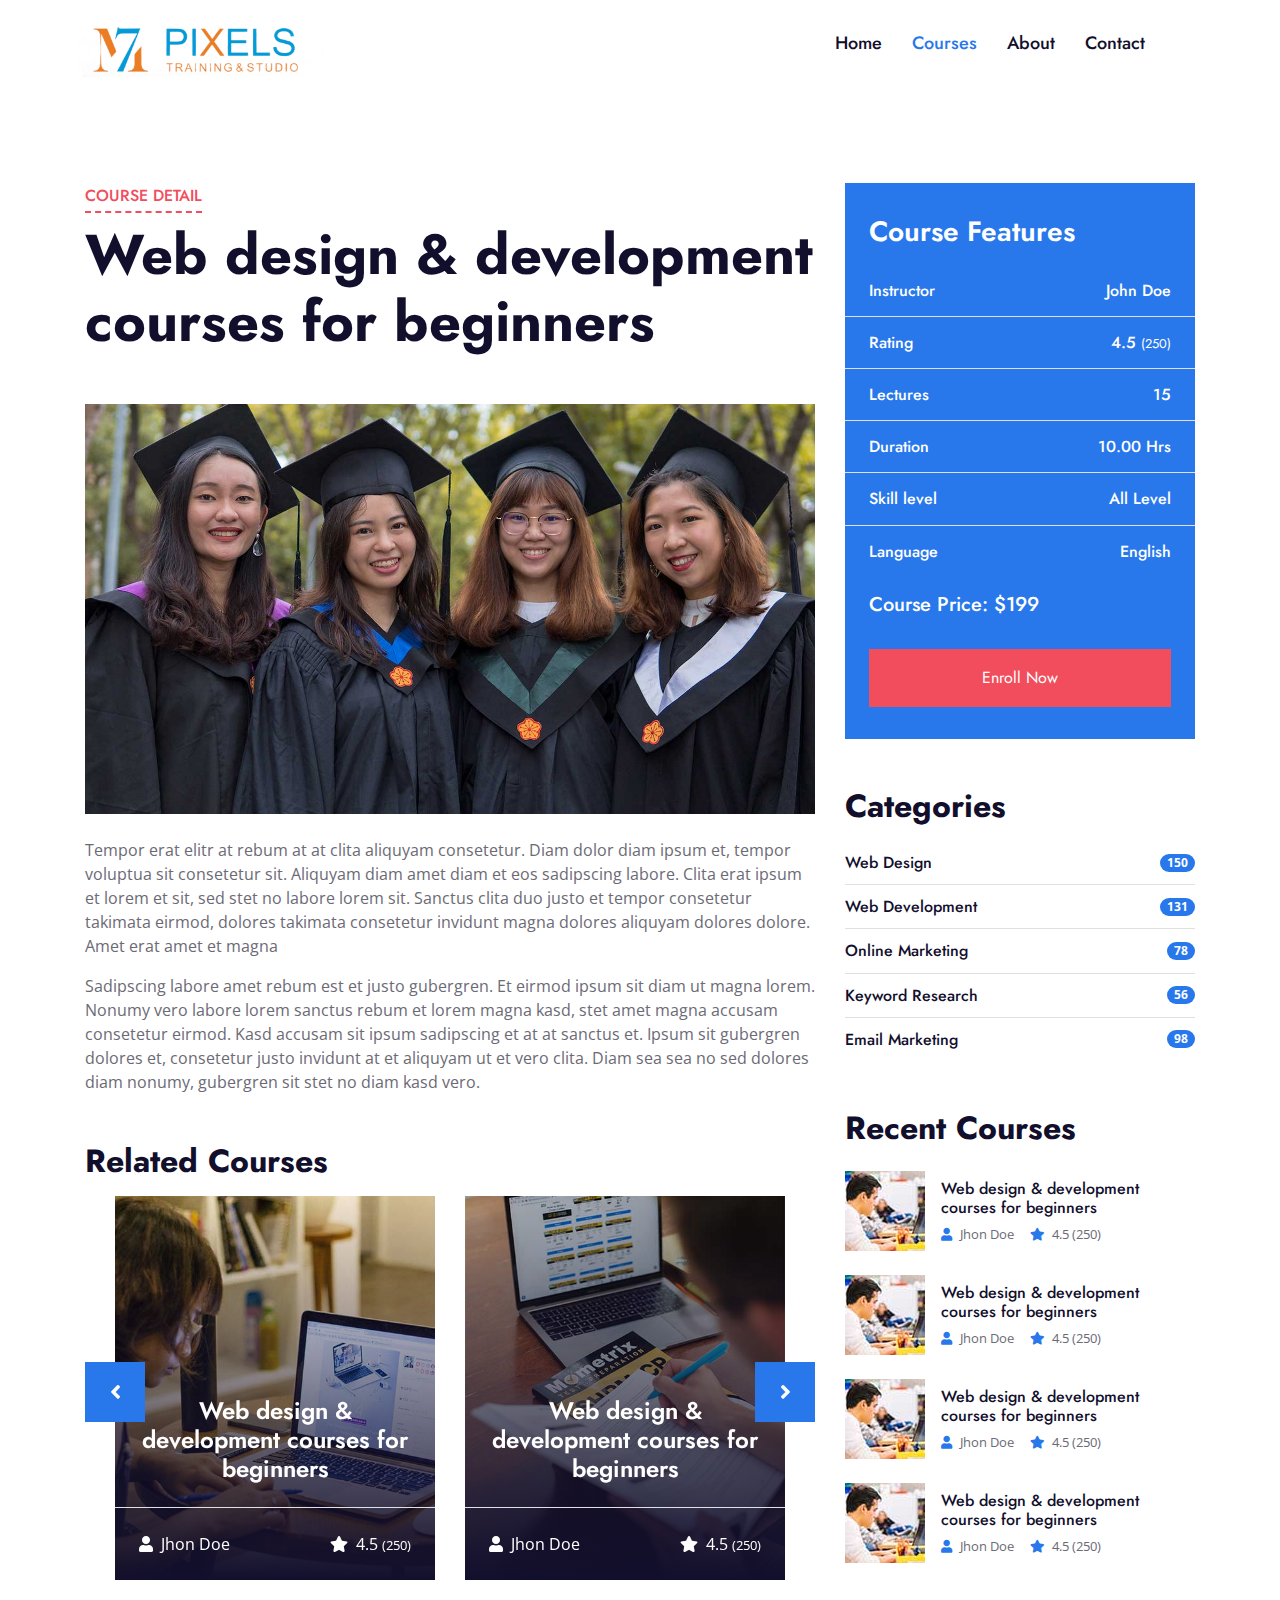
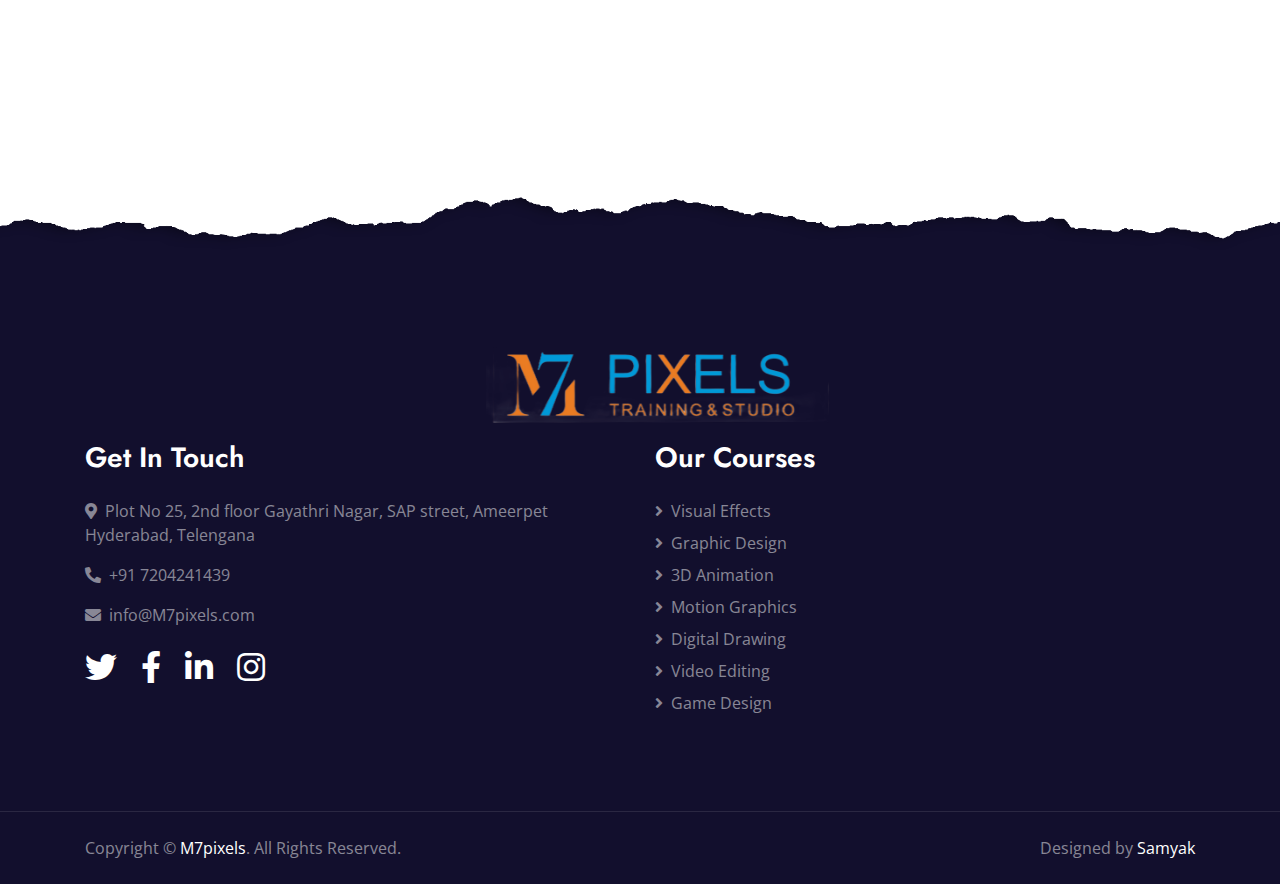
<file: detail.html>
<!DOCTYPE html>
<html lang="en">

<head>
    <meta charset="utf-8">
    <title>M7pixels</title>
    <meta content="width=device-width, initial-scale=1.0" name="viewport">
    <meta content="Free HTML Templates" name="keywords">
    <meta content="Free HTML Templates" name="description">

    <!-- Favicon -->
    <link href="img/favicon.ico" rel="icon">

    <!-- Google Web Fonts -->
    <link rel="preconnect" href="https://fonts.gstatic.com">
    <link href="https://fonts.googleapis.com/css2?family=Jost:wght@500;600;700&family=Open+Sans:wght@400;600&display=swap" rel="stylesheet"> 

    <!-- Font Awesome -->
    <link href="https://cdnjs.cloudflare.com/ajax/libs/font-awesome/5.10.0/css/all.min.css" rel="stylesheet">

    <!-- Libraries Stylesheet -->
    <link href="lib/owlcarousel/assets/owl.carousel.min.css" rel="stylesheet">

    <!-- Customized Bootstrap Stylesheet -->
    <link href="css/style.css" rel="stylesheet">
</head>

<body>
    <!-- Topbar Start -->
    <!-- <div class="container-fluid bg-dark">
        <div class="row py-2 px-lg-5">
            <div class="col-lg-6 text-center text-lg-left mb-2 mb-lg-0">
                <div class="d-inline-flex align-items-center text-white">
                    <small><i class="fa fa-phone-alt mr-2"></i>+012 345 6789</small>
                    <small class="px-3">|</small>
                    <small><i class="fa fa-envelope mr-2"></i>info@example.com</small>
                </div>
            </div>
            <div class="col-lg-6 text-center text-lg-right">
                <div class="d-inline-flex align-items-center">
                    <a class="text-white px-2" href="">
                        <i class="fab fa-facebook-f"></i>
                    </a>
                    <a class="text-white px-2" href="">
                        <i class="fab fa-twitter"></i>
                    </a>
                    <a class="text-white px-2" href="">
                        <i class="fab fa-linkedin-in"></i>
                    </a>
                    <a class="text-white px-2" href="">
                        <i class="fab fa-instagram"></i>
                    </a>
                    <a class="text-white pl-2" href="">
                        <i class="fab fa-youtube"></i>
                    </a>
                </div>
            </div>
        </div>
    </div> -->
    <!-- Topbar End -->


    <!-- Navbar Start -->
    <div class="container-fluid">
        <nav  class="navbar navbar-expand-lg bg-white navbar-light py-3 py-lg-0 px-lg-5">
            <a href="index.html" class="navbar-brand">
                <div class="logo">
                    <img src="img/logo.png" />
                    
                </div>
            </a>
            <button type="button" class="navbar-toggler" data-toggle="collapse" data-target="#navbarCollapse">
                <span class="navbar-toggler-icon"></span>
            </button>
            <div class="collapse navbar-collapse justify-content-between px-lg-3" id="navbarCollapse">
                <div class="navbar-nav mx-auto py-0">
                    <a href="index.html" class="nav-item nav-link">Home</a>
                    <a href="course.html" class="nav-item nav-link active" >Courses</a>
                    <!-- <div class="nav-item dropdown">
                        <a href="#" class="nav-link dropdown-toggle" data-toggle="dropdown">Pages</a>
                        <div class="dropdown-menu m-0">
                            <a href="detail.html" class="dropdown-item">Course Detail</a>
                            <a href="feature.html" class="dropdown-item">Our Features</a>
                            <a href="team.html" class="dropdown-item">Instructors</a>
                            <a href="testimonial.html" class="dropdown-item">Testimonial</a>
                        </div>
                    </div> -->
                    <a href="about.html" class="nav-item nav-link">About</a>
                    <a href="contact.html" class="nav-item nav-link">Contact</a>
                </div>
            </div>
        </nav>
    </div>
    <!-- Navbar End -->


    <!-- Header Start -->
    <!-- <div class="jumbotron jumbotron-fluid page-header position-relative overlay-bottom" style="margin-bottom: 90px;">
        <div class="container text-center py-5">
            <h1 class="text-white display-1">Course Detail</h1>
            <div class="d-inline-flex text-white mb-5">
                <p class="m-0 text-uppercase"><a class="text-white" href="">Home</a></p>
                <i class="fa fa-angle-double-right pt-1 px-3"></i>
                <p class="m-0 text-uppercase">Course Detail</p>
            </div>
            <div class="mx-auto mb-5" style="width: 100%; max-width: 600px;">
                <div class="input-group">
                    <div class="input-group-prepend">
                        <button class="btn btn-outline-light bg-white text-body px-4 dropdown-toggle" type="button" data-toggle="dropdown"
                            aria-haspopup="true" aria-expanded="false">Courses</button>
                        <div class="dropdown-menu">
                            <a class="dropdown-item" href="#">Visual Effects</a>  
                            <a class="dropdown-item" href="#">Graphic Design</a>
                            <a class="dropdown-item" href="#">3D Animation</a>
                            <a class="dropdown-item" href="#">Motion Graphics</a>
                            <a class="dropdown-item" href="#">Digital Drawing</a>
                            <a class="dropdown-item" href="#">Video Editing</a>
                            <a class="dropdown-item" href="#">Game Design</a>
                        </div>
                    </div>
                    <input type="text" class="form-control border-light" style="padding: 30px 25px;" placeholder="Keyword">
                    <div class="input-group-append">
                        <button class="btn btn-secondary px-4 px-lg-5">Search</button>
                    </div>
                </div>
            </div>
        </div>
    </div> -->
    <!-- Header End -->


    <!-- Detail Start -->
    <div class="container-fluid py-5">
        <div class="container py-5">
            <div class="row">
                <div class="col-lg-8">
                    <div class="mb-5">
                        <div class="section-title position-relative mb-5">
                            <h6 class="d-inline-block position-relative text-secondary text-uppercase pb-2">Course Detail</h6>
                            <h1 class="display-4">Web design & development courses for beginners</h1>
                        </div>
                        <img class="img-fluid rounded w-100 mb-4" src="img/header.jpg" alt="Image">
                        <p>Tempor erat elitr at rebum at at clita aliquyam consetetur. Diam dolor diam ipsum et, tempor voluptua sit consetetur sit. Aliquyam diam amet diam et eos sadipscing labore. Clita erat ipsum et lorem et sit, sed stet no labore lorem sit. Sanctus clita duo justo et tempor consetetur takimata eirmod, dolores takimata consetetur invidunt magna dolores aliquyam dolores dolore. Amet erat amet et magna</p>
                        
                        <p>Sadipscing labore amet rebum est et justo gubergren. Et eirmod ipsum sit diam ut magna lorem.
                            Nonumy vero labore lorem sanctus rebum et lorem magna kasd, stet amet magna accusam
                            consetetur eirmod. Kasd accusam sit ipsum sadipscing et at at sanctus et. Ipsum sit
                            gubergren dolores et, consetetur justo invidunt at et aliquyam ut et vero clita. Diam sea
                            sea no sed dolores diam nonumy, gubergren sit stet no diam kasd vero.</p>
                    </div>

                    <h2 class="mb-3">Related Courses</h2>
                    <div class="owl-carousel related-carousel position-relative" style="padding: 0 30px;">
                        <a class="courses-list-item position-relative d-block overflow-hidden mb-2" href="detail.html">
                            <img class="img-fluid" src="img/courses-1.jpg" alt="">
                            <div class="courses-text">
                                <h4 class="text-center text-white px-3">Web design & development courses for
                                    beginners</h4>
                                <div class="border-top w-100 mt-3">
                                    <div class="d-flex justify-content-between p-4">
                                        <span class="text-white"><i class="fa fa-user mr-2"></i>Jhon Doe</span>
                                        <span class="text-white"><i class="fa fa-star mr-2"></i>4.5
                                            <small>(250)</small></span>
                                    </div>
                                </div>
                            </div>
                        </a>
                        <a class="courses-list-item position-relative d-block overflow-hidden mb-2" href="detail.html">
                            <img class="img-fluid" src="img/courses-2.jpg" alt="">
                            <div class="courses-text">
                                <h4 class="text-center text-white px-3">Web design & development courses for
                                    beginners</h4>
                                <div class="border-top w-100 mt-3">
                                    <div class="d-flex justify-content-between p-4">
                                        <span class="text-white"><i class="fa fa-user mr-2"></i>Jhon Doe</span>
                                        <span class="text-white"><i class="fa fa-star mr-2"></i>4.5
                                            <small>(250)</small></span>
                                    </div>
                                </div>
                            </div>
                        </a>
                        <a class="courses-list-item position-relative d-block overflow-hidden mb-2" href="detail.html">
                            <img class="img-fluid" src="img/courses-3.jpg" alt="">
                            <div class="courses-text">
                                <h4 class="text-center text-white px-3">Web design & development courses for
                                    beginners</h4>
                                <div class="border-top w-100 mt-3">
                                    <div class="d-flex justify-content-between p-4">
                                        <span class="text-white"><i class="fa fa-user mr-2"></i>Jhon Doe</span>
                                        <span class="text-white"><i class="fa fa-star mr-2"></i>4.5
                                            <small>(250)</small></span>
                                    </div>
                                </div>
                            </div>
                        </a>
                    </div>
               </div>

                <div class="col-lg-4 mt-5 mt-lg-0">
                    <div class="bg-primary mb-5 py-3">
                        <h3 class="text-white py-3 px-4 m-0">Course Features</h3>
                        <div class="d-flex justify-content-between border-bottom px-4">
                            <h6 class="text-white my-3">Instructor</h6>
                            <h6 class="text-white my-3">John Doe</h6>
                        </div>
                        <div class="d-flex justify-content-between border-bottom px-4">
                            <h6 class="text-white my-3">Rating</h6>
                            <h6 class="text-white my-3">4.5 <small>(250)</small></h6>
                        </div>
                        <div class="d-flex justify-content-between border-bottom px-4">
                            <h6 class="text-white my-3">Lectures</h6>
                            <h6 class="text-white my-3">15</h6>
                        </div>
                        <div class="d-flex justify-content-between border-bottom px-4">
                            <h6 class="text-white my-3">Duration</h6>
                            <h6 class="text-white my-3">10.00 Hrs</h6>
                        </div>
                        <div class="d-flex justify-content-between border-bottom px-4">
                            <h6 class="text-white my-3">Skill level</h6>
                            <h6 class="text-white my-3">All Level</h6>
                        </div>
                        <div class="d-flex justify-content-between px-4">
                            <h6 class="text-white my-3">Language</h6>
                            <h6 class="text-white my-3">English</h6>
                        </div>
                        <h5 class="text-white py-3 px-4 m-0">Course Price: $199</h5>
                        <div class="py-3 px-4">
                            <a class="btn btn-block btn-secondary py-3 px-5" href="">Enroll Now</a>
                        </div>
                    </div>

                    <div class="mb-5">
                        <h2 class="mb-3">Categories</h2>
                        <ul class="list-group list-group-flush">
                            <li class="list-group-item d-flex justify-content-between align-items-center px-0">
                                <a href="" class="text-decoration-none h6 m-0">Web Design</a>
                                <span class="badge badge-primary badge-pill">150</span>
                            </li>
                            <li class="list-group-item d-flex justify-content-between align-items-center px-0">
                                <a href="" class="text-decoration-none h6 m-0">Web Development</a>
                                <span class="badge badge-primary badge-pill">131</span>
                            </li>
                            <li class="list-group-item d-flex justify-content-between align-items-center px-0">
                                <a href="" class="text-decoration-none h6 m-0">Online Marketing</a>
                                <span class="badge badge-primary badge-pill">78</span>
                            </li>
                            <li class="list-group-item d-flex justify-content-between align-items-center px-0">
                                <a href="" class="text-decoration-none h6 m-0">Keyword Research</a>
                                <span class="badge badge-primary badge-pill">56</span>
                            </li>
                            <li class="list-group-item d-flex justify-content-between align-items-center px-0">
                                <a href="" class="text-decoration-none h6 m-0">Email Marketing</a>
                                <span class="badge badge-primary badge-pill">98</span>
                            </li>
                        </ul>
                    </div>

                    <div class="mb-5">
                        <h2 class="mb-4">Recent Courses</h2>
                        <a class="d-flex align-items-center text-decoration-none mb-4" href="">
                            <img class="img-fluid rounded" src="img/courses-80x80.jpg" alt="">
                            <div class="pl-3">
                                <h6>Web design & development courses for beginners</h6>
                                <div class="d-flex">
                                    <small class="text-body mr-3"><i class="fa fa-user text-primary mr-2"></i>Jhon Doe</small>
                                    <small class="text-body"><i class="fa fa-star text-primary mr-2"></i>4.5 (250)</small>
                                </div>
                            </div>
                        </a>
                        <a class="d-flex align-items-center text-decoration-none mb-4" href="">
                            <img class="img-fluid rounded" src="img/courses-80x80.jpg" alt="">
                            <div class="pl-3">
                                <h6>Web design & development courses for beginners</h6>
                                <div class="d-flex">
                                    <small class="text-body mr-3"><i class="fa fa-user text-primary mr-2"></i>Jhon Doe</small>
                                    <small class="text-body"><i class="fa fa-star text-primary mr-2"></i>4.5 (250)</small>
                                </div>
                            </div>
                        </a>
                        <a class="d-flex align-items-center text-decoration-none mb-4" href="">
                            <img class="img-fluid rounded" src="img/courses-80x80.jpg" alt="">
                            <div class="pl-3">
                                <h6>Web design & development courses for beginners</h6>
                                <div class="d-flex">
                                    <small class="text-body mr-3"><i class="fa fa-user text-primary mr-2"></i>Jhon Doe</small>
                                    <small class="text-body"><i class="fa fa-star text-primary mr-2"></i>4.5 (250)</small>
                                </div>
                            </div>
                        </a>
                        <a class="d-flex align-items-center text-decoration-none" href="">
                            <img class="img-fluid rounded" src="img/courses-80x80.jpg" alt="">
                            <div class="pl-3">
                                <h6>Web design & development courses for beginners</h6>
                                <div class="d-flex">
                                    <small class="text-body mr-3"><i class="fa fa-user text-primary mr-2"></i>Jhon Doe</small>
                                    <small class="text-body"><i class="fa fa-star text-primary mr-2"></i>4.5 (250)</small>
                                </div>
                            </div>
                        </a>
                    </div>
                </div>
            </div>
        </div>
    </div>
    <!-- Detail End -->


    <!-- Footer Start -->
     <div class="container-fluid position-relative overlay-top bg-dark text-white-50 py-5" style="margin-top: 90px;">
        <div class="container mt-5 pt-5">
            <div style="height: 100px;">
                <!-- <div class="col-md-6 mb-5"> -->
                    <a href="index.html" class="navbar-brand1">
                        <div class="logo1">
                            <img src="img/logo.png" />
                            
                        </div>
                    </a>
                    <!-- <a href="index.html" class="navbar-brand">
                        <h1 class="mt-n2 text-uppercase text-white"><i class="fa fa-book-reader mr-3"></i>Edukate</h1>
                    </a>
                    <p class="m-0">Accusam nonumy clita sed rebum kasd eirmod elitr. Ipsum ea lorem at et diam est, tempor rebum ipsum sit ea tempor stet et consetetur dolores. Justo stet diam ipsum lorem vero clita diam</p> -->
                <!-- </div> -->
            </div>
            <div class="row">
                <div class="col-md-6 mb-5">
                    <h3 class="text-white mb-4">Get In Touch</h3>
                    <p><i class="fa fa-map-marker-alt mr-2"></i>Plot No 25, 2nd floor Gayathri Nagar, SAP street, Ameerpet Hyderabad, Telengana</p>
                    <p><i class="fa fa-phone-alt mr-2"></i>+91 7204241439</p>
                    <p><i class="fa fa-envelope mr-2"></i>info@M7pixels.com</p>
                    <div class="d-flex justify-content-start mt-4">
                        <a class="text-white mr-4" href="#"><i class="fab fa-2x fa-twitter"></i></a>
                        <a class="text-white mr-4" href="#"><i class="fab fa-2x fa-facebook-f"></i></a>
                        <a class="text-white mr-4" href="#"><i class="fab fa-2x fa-linkedin-in"></i></a>
                        <a class="text-white" href="#"><i class="fab fa-2x fa-instagram"></i></a>
                    </div>
                </div>
                <div class="col-md-6 mb-5">
                    <h3 class="text-white mb-4">Our Courses</h3>
                    <div class="d-flex flex-column justify-content-start">
                        <a class="text-white-50 mb-2" href="#"><i class="fa fa-angle-right mr-2"></i>Visual Effects</a>
                        <a class="text-white-50 mb-2" href="#"><i class="fa fa-angle-right mr-2"></i>Graphic Design</a>
                        <a class="text-white-50 mb-2" href="#"><i class="fa fa-angle-right mr-2"></i>3D Animation</a>
                        <a class="text-white-50 mb-2" href="#"><i class="fa fa-angle-right mr-2"></i>Motion Graphics</a>
                        <a class="text-white-50 mb-2" href="#"><i class="fa fa-angle-right mr-2"></i>Digital Drawing </a>
                        <a class="text-white-50 mb-2" href="#"><i class="fa fa-angle-right mr-2"></i>Video Editing</a>
                        <a class="text-white-50" href="#"><i class="fa fa-angle-right mr-2"></i>Game Design</a>
                    </div>
                </div>
                <!-- <div class="col-md-4 mb-5">
                    <h3 class="text-white mb-4">Quick Links</h3>
                    <div class="d-flex flex-column justify-content-start">
                        <a class="text-white-50 mb-2" href="#"><i class="fa fa-angle-right mr-2"></i>Privacy Policy</a>
                        <a class="text-white-50 mb-2" href="#"><i class="fa fa-angle-right mr-2"></i>Terms & Condition</a>
                        <a class="text-white-50 mb-2" href="#"><i class="fa fa-angle-right mr-2"></i>Regular FAQs</a>
                        <a class="text-white-50 mb-2" href="#"><i class="fa fa-angle-right mr-2"></i>Help & Support</a>
                        <a class="text-white-50" href="#"><i class="fa fa-angle-right mr-2"></i>Contact</a>
                        <a class="text-white-50 mb-2" href="#"><i class="fa fa-angle-right mr-2"></i>Digital Drawing </a>
                        <a class="text-white-50 mb-2" href="#"><i class="fa fa-angle-right mr-2"></i>Video Editing</a>
                        <a class="text-white-50" href="#"><i class="fa fa-angle-right mr-2"></i>Game Design</a>
                    </div>
                </div> -->
            </div>
        </div>
    </div>
    <div class="container-fluid bg-dark text-white-50 border-top py-4" style="border-color: rgba(256, 256, 256, .1) !important;">
        <div class="container">
            <div class="row">
                <div class="col-md-6 text-center text-md-left mb-3 mb-md-0">
                    <p class="m-0">Copyright &copy; <a class="text-white" href="#">M7pixels</a>. All Rights Reserved.
                    </p>
                </div>
                <div class="col-md-6 text-center text-md-right">
                    <p class="m-0">Designed by <a class="text-white" href="https://htmlcodex.com">Samyak</a></p>
                </div>
            </div>
        </div>
    </div>
    <!-- Footer End -->


    <!-- Back to Top -->
    <a href="#" class="btn btn-lg btn-primary rounded-0 btn-lg-square back-to-top"><i class="fa fa-angle-double-up"></i></a>


    <!-- JavaScript Libraries -->
    <script src="https://code.jquery.com/jquery-3.4.1.min.js"></script>
    <script src="https://stackpath.bootstrapcdn.com/bootstrap/4.4.1/js/bootstrap.bundle.min.js"></script>
    <script src="lib/easing/easing.min.js"></script>
    <script src="lib/waypoints/waypoints.min.js"></script>
    <script src="lib/counterup/counterup.min.js"></script>
    <script src="lib/owlcarousel/owl.carousel.min.js"></script>

    <!-- Template Javascript -->
    <script src="js/main.js"></script>
</body>

</html>
</file>
<file: css/style.css>
/******* Bootstrap Theming ********/
/*!
 * Bootstrap v4.5.3 (https://getbootstrap.com/)
 * Copyright 2011-2020 The Bootstrap Authors
 * Copyright 2011-2020 Twitter, Inc.
 * Licensed under MIT (https://github.com/twbs/bootstrap/blob/main/LICENSE)
 */
:root {
  --blue: #007bff;
  --indigo: #6610f2;
  --purple: #6f42c1;
  --pink: #e83e8c;
  --red: #dc3545;
  --orange: #fd7e14;
  --yellow: #ffc107;
  --green: #28a745;
  --teal: #20c997;
  --cyan: #17a2b8;
  --white: #fff;
  --gray: #6c757d;
  --gray-dark: #343a40;
  --primary: #2878EB;
  --secondary: #F14D5D;
  --success: #28a745;
  --info: #17a2b8;
  --warning: #ffc107;
  --danger: #dc3545;
  --light: #ECF4FF;
  --dark: #120F2D;
  --breakpoint-xs: 0;
  --breakpoint-sm: 576px;
  --breakpoint-md: 768px;
  --breakpoint-lg: 992px;
  --breakpoint-xl: 1200px;
  --font-family-sans-serif: -apple-system, BlinkMacSystemFont, "Segoe UI", Roboto, "Helvetica Neue", Arial, "Noto Sans", sans-serif, "Apple Color Emoji", "Segoe UI Emoji", "Segoe UI Symbol", "Noto Color Emoji";
  --font-family-monospace: SFMono-Regular, Menlo, Monaco, Consolas, "Liberation Mono", "Courier New", monospace;
}

*,
*::before,
*::after {
  box-sizing: border-box;
}

html {
  font-family: sans-serif;
  line-height: 1.15;
  -webkit-text-size-adjust: 100%;
  -webkit-tap-highlight-color: rgba(0, 0, 0, 0);
}

article, aside, figcaption, figure, footer, header, hgroup, main, nav, section {
  display: block;
}

body {
  margin: 0;
  font-family: "Open Sans", sans-serif;
  font-size: 1rem;
  font-weight: 400;
  line-height: 1.5;
  color: #6B6A75;
  text-align: left;
  background-color: #FFFFFF;
}

[tabindex="-1"]:focus:not(:focus-visible) {
  outline: 0 !important;
}

hr {
  box-sizing: content-box;
  height: 0;
  overflow: visible;
}

h1, h2, h3, h4, h5, h6 {
  margin-top: 0;
  margin-bottom: 0.5rem;
}

p {
  margin-top: 0;
  margin-bottom: 1rem;
}

abbr[title],
abbr[data-original-title] {
  text-decoration: underline;
  text-decoration: underline dotted;
  cursor: help;
  border-bottom: 0;
  text-decoration-skip-ink: none;
}

address {
  margin-bottom: 1rem;
  font-style: normal;
  line-height: inherit;
}

ol,
ul,
dl {
  margin-top: 0;
  margin-bottom: 1rem;
}

ol ol,
ul ul,
ol ul,
ul ol {
  margin-bottom: 0;
}

dt {
  font-weight: 700;
}

dd {
  margin-bottom: .5rem;
  margin-left: 0;
}

blockquote {
  margin: 0 0 1rem;
}

b,
strong {
  font-weight: bolder;
}

small {
  font-size: 80%;
}

sub,
sup {
  position: relative;
  font-size: 75%;
  line-height: 0;
  vertical-align: baseline;
}

sub {
  bottom: -.25em;
}

sup {
  top: -.5em;
}

a {
  color: #2878EB;
  text-decoration: none;
  background-color: transparent;
}

a:hover {
  color: #1154b6;
  text-decoration: underline;
}

a:not([href]):not([class]) {
  color: inherit;
  text-decoration: none;
}

a:not([href]):not([class]):hover {
  color: inherit;
  text-decoration: none;
}

pre,
code,
kbd,
samp {
  font-family: SFMono-Regular, Menlo, Monaco, Consolas, "Liberation Mono", "Courier New", monospace;
  font-size: 1em;
}

pre {
  margin-top: 0;
  margin-bottom: 1rem;
  overflow: auto;
  -ms-overflow-style: scrollbar;
}

figure {
  margin: 0 0 1rem;
}

img {
  vertical-align: middle;
  border-style: none;
}

svg {
  overflow: hidden;
  vertical-align: middle;
}

table {
  border-collapse: collapse;
}

caption {
  padding-top: 0.75rem;
  padding-bottom: 0.75rem;
  color: #6c757d;
  text-align: left;
  caption-side: bottom;
}

th {
  text-align: inherit;
  text-align: -webkit-match-parent;
}

label {
  display: inline-block;
  margin-bottom: 0.5rem;
}

button {
  border-radius: 0;
}

button:focus {
  outline: 1px dotted;
  outline: 5px auto -webkit-focus-ring-color;
}

input,
button,
select,
optgroup,
textarea {
  margin: 0;
  font-family: inherit;
  font-size: inherit;
  line-height: inherit;
}

button,
input {
  overflow: visible;
}

button,
select {
  text-transform: none;
}

[role="button"] {
  cursor: pointer;
}

select {
  word-wrap: normal;
}

button,
[type="button"],
[type="reset"],
[type="submit"] {
  -webkit-appearance: button;
}

button:not(:disabled),
[type="button"]:not(:disabled),
[type="reset"]:not(:disabled),
[type="submit"]:not(:disabled) {
  cursor: pointer;
}

button::-moz-focus-inner,
[type="button"]::-moz-focus-inner,
[type="reset"]::-moz-focus-inner,
[type="submit"]::-moz-focus-inner {
  padding: 0;
  border-style: none;
}

input[type="radio"],
input[type="checkbox"] {
  box-sizing: border-box;
  padding: 0;
}

textarea {
  overflow: auto;
  resize: vertical;
}

fieldset {
  min-width: 0;
  padding: 0;
  margin: 0;
  border: 0;
}

legend {
  display: block;
  width: 100%;
  max-width: 100%;
  padding: 0;
  margin-bottom: .5rem;
  font-size: 1.5rem;
  line-height: inherit;
  color: inherit;
  white-space: normal;
}

@media (max-width: 1200px) {
  legend {
    font-size: calc(1.275rem + 0.3vw) ;
  }
}

progress {
  vertical-align: baseline;
}

[type="number"]::-webkit-inner-spin-button,
[type="number"]::-webkit-outer-spin-button {
  height: auto;
}

[type="search"] {
  outline-offset: -2px;
  -webkit-appearance: none;
}

[type="search"]::-webkit-search-decoration {
  -webkit-appearance: none;
}

::-webkit-file-upload-button {
  font: inherit;
  -webkit-appearance: button;
}

output {
  display: inline-block;
}

summary {
  display: list-item;
  cursor: pointer;
}

template {
  display: none;
}

[hidden] {
  display: none !important;
}

h1, h2, h3, h4, h5, h6,
.h1, .h2, .h3, .h4, .h5, .h6 {
  margin-bottom: 0.5rem;
  font-family: "Jost", sans-serif;
  font-weight: 500;
  line-height: 1.2;
  color: #120F2D;
}

h1, .h1 {
  font-size: 2.5rem;
}

@media (max-width: 1200px) {
  h1, .h1 {
    font-size: calc(1.375rem + 1.5vw) ;
  }
}

h2, .h2 {
  font-size: 2rem;
}

@media (max-width: 1200px) {
  h2, .h2 {
    font-size: calc(1.325rem + 0.9vw) ;
  }
}

h3, .h3 {
  font-size: 1.75rem;
}

@media (max-width: 1200px) {
  h3, .h3 {
    font-size: calc(1.3rem + 0.6vw) ;
  }
}

h4, .h4 {
  font-size: 1.5rem;
}

@media (max-width: 1200px) {
  h4, .h4 {
    font-size: calc(1.275rem + 0.3vw) ;
  }
}

h5, .h5 {
  font-size: 1.25rem;
}

h6, .h6 {
  font-size: 1rem;
}

.lead {
  font-size: 1.25rem;
  font-weight: 300;
}

.display-1 {
  font-size: 6rem;
  font-weight: 300;
  line-height: 1.2;
}

@media (max-width: 1200px) {
  .display-1 {
    font-size: calc(1.725rem + 5.7vw) ;
  }
}

.display-2 {
  font-size: 5.5rem;
  font-weight: 300;
  line-height: 1.2;
}

@media (max-width: 1200px) {
  .display-2 {
    font-size: calc(1.675rem + 5.1vw) ;
  }
}

.display-3 {
  font-size: 4.5rem;
  font-weight: 300;
  line-height: 1.2;
}

@media (max-width: 1200px) {
  .display-3 {
    font-size: calc(1.575rem + 3.9vw) ;
  }
}

.display-4 {
  font-size: 3.5rem;
  font-weight: 300;
  line-height: 1.2;
}

@media (max-width: 1200px) {
  .display-4 {
    font-size: calc(1.475rem + 2.7vw) ;
  }
}

hr {
  margin-top: 1rem;
  margin-bottom: 1rem;
  border: 0;
  border-top: 1px solid rgba(0, 0, 0, 0.1);
}

small,
.small {
  font-size: 80%;
  font-weight: 400;
}

mark,
.mark {
  padding: 0.2em;
  background-color: #fcf8e3;
}

.list-unstyled {
  padding-left: 0;
  list-style: none;
}

.list-inline {
  padding-left: 0;
  list-style: none;
}

.list-inline-item {
  display: inline-block;
}

.list-inline-item:not(:last-child) {
  margin-right: 0.5rem;
}

.initialism {
  font-size: 90%;
  text-transform: uppercase;
}

.blockquote {
  margin-bottom: 1rem;
  font-size: 1.25rem;
}

.blockquote-footer {
  display: block;
  font-size: 80%;
  color: #6c757d;
}

.blockquote-footer::before {
  content: "\2014\00A0";
}

.img-fluid {
  max-width: 100%;
  height: auto;
}

.img-thumbnail {
  padding: 0.25rem;
  background-color: #FFFFFF;
  border: 1px solid #dee2e6;
  border-radius: false;
  max-width: 100%;
  height: auto;
}

.figure {
  display: inline-block;
}

.figure-img {
  margin-bottom: 0.5rem;
  line-height: 1;
}

.figure-caption {
  font-size: 90%;
  color: #6c757d;
}

code {
  font-size: 87.5%;
  color: #e83e8c;
  word-wrap: break-word;
}

a > code {
  color: inherit;
}

kbd {
  padding: 0.2rem 0.4rem;
  font-size: 87.5%;
  color: #fff;
  background-color: #212529;
  border-radius: 0.2rem;
}

kbd kbd {
  padding: 0;
  font-size: 100%;
  font-weight: 700;
}

pre {
  display: block;
  font-size: 87.5%;
  color: #212529;
}

pre code {
  font-size: inherit;
  color: inherit;
  word-break: normal;
}

.pre-scrollable {
  max-height: 340px;
  overflow-y: scroll;
}

.container,
.container-fluid,
.container-sm,
.container-md,
.container-lg,
.container-xl {
  width: 100%;
  padding-right: 15px;
  padding-left: 15px;
  margin-right: auto;
  margin-left: auto;
}

@media (min-width: 576px) {
  .container, .container-sm {
    max-width: 540px;
  }
}

@media (min-width: 768px) {
  .container, .container-sm, .container-md {
    max-width: 720px;
  }
}

@media (min-width: 992px) {
  .container, .container-sm, .container-md, .container-lg {
    max-width: 960px;
  }
}

@media (min-width: 1200px) {
  .container, .container-sm, .container-md, .container-lg, .container-xl {
    max-width: 1140px;
  }
}

.row {
  display: flex;
  flex-wrap: wrap;
  margin-right: -15px;
  margin-left: -15px;
}

.no-gutters {
  margin-right: 0;
  margin-left: 0;
}

.no-gutters > .col,
.no-gutters > [class*="col-"] {
  padding-right: 0;
  padding-left: 0;
}

.col-1, .col-2, .col-3, .col-4, .col-5, .col-6, .col-7, .col-8, .col-9, .col-10, .col-11, .col-12, .col,
.col-auto, .col-sm-1, .col-sm-2, .col-sm-3, .col-sm-4, .col-sm-5, .col-sm-6, .col-sm-7, .col-sm-8, .col-sm-9, .col-sm-10, .col-sm-11, .col-sm-12, .col-sm,
.col-sm-auto, .col-md-1, .col-md-2, .col-md-3, .col-md-4, .col-md-5, .col-md-6, .col-md-7, .col-md-8, .col-md-9, .col-md-10, .col-md-11, .col-md-12, .col-md,
.col-md-auto, .col-lg-1, .col-lg-2, .col-lg-3, .col-lg-4, .col-lg-5, .col-lg-6, .col-lg-7, .col-lg-8, .col-lg-9, .col-lg-10, .col-lg-11, .col-lg-12, .col-lg,
.col-lg-auto, .col-xl-1, .col-xl-2, .col-xl-3, .col-xl-4, .col-xl-5, .col-xl-6, .col-xl-7, .col-xl-8, .col-xl-9, .col-xl-10, .col-xl-11, .col-xl-12, .col-xl,
.col-xl-auto {
  position: relative;
  width: 100%;
  padding-right: 15px;
  padding-left: 15px;
}

.col {
  flex-basis: 0;
  flex-grow: 1;
  max-width: 100%;
}

.row-cols-1 > * {
  flex: 0 0 100%;
  max-width: 100%;
}

.row-cols-2 > * {
  flex: 0 0 50%;
  max-width: 50%;
}

.row-cols-3 > * {
  flex: 0 0 33.33333%;
  max-width: 33.33333%;
}

.row-cols-4 > * {
  flex: 0 0 25%;
  max-width: 25%;
}

.row-cols-5 > * {
  flex: 0 0 20%;
  max-width: 20%;
}

.row-cols-6 > * {
  flex: 0 0 16.66667%;
  max-width: 16.66667%;
}

.col-auto {
  flex: 0 0 auto;
  width: auto;
  max-width: 100%;
}

.col-1 {
  flex: 0 0 8.33333%;
  max-width: 8.33333%;
}

.col-2 {
  flex: 0 0 16.66667%;
  max-width: 16.66667%;
}

.col-3 {
  flex: 0 0 25%;
  max-width: 25%;
}

.col-4 {
  flex: 0 0 33.33333%;
  max-width: 33.33333%;
}

.col-5 {
  flex: 0 0 41.66667%;
  max-width: 41.66667%;
}

.col-6 {
  flex: 0 0 50%;
  max-width: 50%;
}

.col-7 {
  flex: 0 0 58.33333%;
  max-width: 58.33333%;
}

.col-8 {
  flex: 0 0 66.66667%;
  max-width: 66.66667%;
}

.col-9 {
  flex: 0 0 75%;
  max-width: 75%;
}

.col-10 {
  flex: 0 0 83.33333%;
  max-width: 83.33333%;
}

.col-11 {
  flex: 0 0 91.66667%;
  max-width: 91.66667%;
}

.col-12 {
  flex: 0 0 100%;
  max-width: 100%;
}

.order-first {
  order: -1;
}

.order-last {
  order: 13;
}

.order-0 {
  order: 0;
}

.order-1 {
  order: 1;
}

.order-2 {
  order: 2;
}

.order-3 {
  order: 3;
}

.order-4 {
  order: 4;
}

.order-5 {
  order: 5;
}

.order-6 {
  order: 6;
}

.order-7 {
  order: 7;
}

.order-8 {
  order: 8;
}

.order-9 {
  order: 9;
}

.order-10 {
  order: 10;
}

.order-11 {
  order: 11;
}

.order-12 {
  order: 12;
}

.offset-1 {
  margin-left: 8.33333%;
}

.offset-2 {
  margin-left: 16.66667%;
}

.offset-3 {
  margin-left: 25%;
}

.offset-4 {
  margin-left: 33.33333%;
}

.offset-5 {
  margin-left: 41.66667%;
}

.offset-6 {
  margin-left: 50%;
}

.offset-7 {
  margin-left: 58.33333%;
}

.offset-8 {
  margin-left: 66.66667%;
}

.offset-9 {
  margin-left: 75%;
}

.offset-10 {
  margin-left: 83.33333%;
}

.offset-11 {
  margin-left: 91.66667%;
}

@media (min-width: 576px) {
  .col-sm {
    flex-basis: 0;
    flex-grow: 1;
    max-width: 100%;
  }
  .row-cols-sm-1 > * {
    flex: 0 0 100%;
    max-width: 100%;
  }
  .row-cols-sm-2 > * {
    flex: 0 0 50%;
    max-width: 50%;
  }
  .row-cols-sm-3 > * {
    flex: 0 0 33.33333%;
    max-width: 33.33333%;
  }
  .row-cols-sm-4 > * {
    flex: 0 0 25%;
    max-width: 25%;
  }
  .row-cols-sm-5 > * {
    flex: 0 0 20%;
    max-width: 20%;
  }
  .row-cols-sm-6 > * {
    flex: 0 0 16.66667%;
    max-width: 16.66667%;
  }
  .col-sm-auto {
    flex: 0 0 auto;
    width: auto;
    max-width: 100%;
  }
  .col-sm-1 {
    flex: 0 0 8.33333%;
    max-width: 8.33333%;
  }
  .col-sm-2 {
    flex: 0 0 16.66667%;
    max-width: 16.66667%;
  }
  .col-sm-3 {
    flex: 0 0 25%;
    max-width: 25%;
  }
  .col-sm-4 {
    flex: 0 0 33.33333%;
    max-width: 33.33333%;
  }
  .col-sm-5 {
    flex: 0 0 41.66667%;
    max-width: 41.66667%;
  }
  .col-sm-6 {
    flex: 0 0 50%;
    max-width: 50%;
  }
  .col-sm-7 {
    flex: 0 0 58.33333%;
    max-width: 58.33333%;
  }
  .col-sm-8 {
    flex: 0 0 66.66667%;
    max-width: 66.66667%;
  }
  .col-sm-9 {
    flex: 0 0 75%;
    max-width: 75%;
  }
  .col-sm-10 {
    flex: 0 0 83.33333%;
    max-width: 83.33333%;
  }
  .col-sm-11 {
    flex: 0 0 91.66667%;
    max-width: 91.66667%;
  }
  .col-sm-12 {
    flex: 0 0 100%;
    max-width: 100%;
  }
  .order-sm-first {
    order: -1;
  }
  .order-sm-last {
    order: 13;
  }
  .order-sm-0 {
    order: 0;
  }
  .order-sm-1 {
    order: 1;
  }
  .order-sm-2 {
    order: 2;
  }
  .order-sm-3 {
    order: 3;
  }
  .order-sm-4 {
    order: 4;
  }
  .order-sm-5 {
    order: 5;
  }
  .order-sm-6 {
    order: 6;
  }
  .order-sm-7 {
    order: 7;
  }
  .order-sm-8 {
    order: 8;
  }
  .order-sm-9 {
    order: 9;
  }
  .order-sm-10 {
    order: 10;
  }
  .order-sm-11 {
    order: 11;
  }
  .order-sm-12 {
    order: 12;
  }
  .offset-sm-0 {
    margin-left: 0;
  }
  .offset-sm-1 {
    margin-left: 8.33333%;
  }
  .offset-sm-2 {
    margin-left: 16.66667%;
  }
  .offset-sm-3 {
    margin-left: 25%;
  }
  .offset-sm-4 {
    margin-left: 33.33333%;
  }
  .offset-sm-5 {
    margin-left: 41.66667%;
  }
  .offset-sm-6 {
    margin-left: 50%;
  }
  .offset-sm-7 {
    margin-left: 58.33333%;
  }
  .offset-sm-8 {
    margin-left: 66.66667%;
  }
  .offset-sm-9 {
    margin-left: 75%;
  }
  .offset-sm-10 {
    margin-left: 83.33333%;
  }
  .offset-sm-11 {
    margin-left: 91.66667%;
  }
}

@media (min-width: 768px) {
  .col-md {
    flex-basis: 0;
    flex-grow: 1;
    max-width: 100%;
  }
  .row-cols-md-1 > * {
    flex: 0 0 100%;
    max-width: 100%;
  }
  .row-cols-md-2 > * {
    flex: 0 0 50%;
    max-width: 50%;
  }
  .row-cols-md-3 > * {
    flex: 0 0 33.33333%;
    max-width: 33.33333%;
  }
  .row-cols-md-4 > * {
    flex: 0 0 25%;
    max-width: 25%;
  }
  .row-cols-md-5 > * {
    flex: 0 0 20%;
    max-width: 20%;
  }
  .row-cols-md-6 > * {
    flex: 0 0 16.66667%;
    max-width: 16.66667%;
  }
  .col-md-auto {
    flex: 0 0 auto;
    width: auto;
    max-width: 100%;
  }
  .col-md-1 {
    flex: 0 0 8.33333%;
    max-width: 8.33333%;
  }
  .col-md-2 {
    flex: 0 0 16.66667%;
    max-width: 16.66667%;
  }
  .col-md-3 {
    flex: 0 0 25%;
    max-width: 25%;
  }
  .col-md-4 {
    flex: 0 0 33.33333%;
    max-width: 33.33333%;
  }
  .col-md-5 {
    flex: 0 0 41.66667%;
    max-width: 41.66667%;
  }
  .col-md-6 {
    flex: 0 0 50%;
    max-width: 50%;
  }
  .col-md-7 {
    flex: 0 0 58.33333%;
    max-width: 58.33333%;
  }
  .col-md-8 {
    flex: 0 0 66.66667%;
    max-width: 66.66667%;
  }
  .col-md-9 {
    flex: 0 0 75%;
    max-width: 75%;
  }
  .col-md-10 {
    flex: 0 0 83.33333%;
    max-width: 83.33333%;
  }
  .col-md-11 {
    flex: 0 0 91.66667%;
    max-width: 91.66667%;
  }
  .col-md-12 {
    flex: 0 0 100%;
    max-width: 100%;
  }
  .order-md-first {
    order: -1;
  }
  .order-md-last {
    order: 13;
  }
  .order-md-0 {
    order: 0;
  }
  .order-md-1 {
    order: 1;
  }
  .order-md-2 {
    order: 2;
  }
  .order-md-3 {
    order: 3;
  }
  .order-md-4 {
    order: 4;
  }
  .order-md-5 {
    order: 5;
  }
  .order-md-6 {
    order: 6;
  }
  .order-md-7 {
    order: 7;
  }
  .order-md-8 {
    order: 8;
  }
  .order-md-9 {
    order: 9;
  }
  .order-md-10 {
    order: 10;
  }
  .order-md-11 {
    order: 11;
  }
  .order-md-12 {
    order: 12;
  }
  .offset-md-0 {
    margin-left: 0;
  }
  .offset-md-1 {
    margin-left: 8.33333%;
  }
  .offset-md-2 {
    margin-left: 16.66667%;
  }
  .offset-md-3 {
    margin-left: 25%;
  }
  .offset-md-4 {
    margin-left: 33.33333%;
  }
  .offset-md-5 {
    margin-left: 41.66667%;
  }
  .offset-md-6 {
    margin-left: 50%;
  }
  .offset-md-7 {
    margin-left: 58.33333%;
  }
  .offset-md-8 {
    margin-left: 66.66667%;
  }
  .offset-md-9 {
    margin-left: 75%;
  }
  .offset-md-10 {
    margin-left: 83.33333%;
  }
  .offset-md-11 {
    margin-left: 91.66667%;
  }
}

@media (min-width: 992px) {
  .col-lg {
    flex-basis: 0;
    flex-grow: 1;
    max-width: 100%;
  }
  .row-cols-lg-1 > * {
    flex: 0 0 100%;
    max-width: 100%;
  }
  .row-cols-lg-2 > * {
    flex: 0 0 50%;
    max-width: 50%;
  }
  .row-cols-lg-3 > * {
    flex: 0 0 33.33333%;
    max-width: 33.33333%;
  }
  .row-cols-lg-4 > * {
    flex: 0 0 25%;
    max-width: 25%;
  }
  .row-cols-lg-5 > * {
    flex: 0 0 20%;
    max-width: 20%;
  }
  .row-cols-lg-6 > * {
    flex: 0 0 16.66667%;
    max-width: 16.66667%;
  }
  .col-lg-auto {
    flex: 0 0 auto;
    width: auto;
    max-width: 100%;
  }
  .col-lg-1 {
    flex: 0 0 8.33333%;
    max-width: 8.33333%;
  }
  .col-lg-2 {
    flex: 0 0 16.66667%;
    max-width: 16.66667%;
  }
  .col-lg-3 {
    flex: 0 0 25%;
    max-width: 25%;
  }
  .col-lg-4 {
    flex: 0 0 33.33333%;
    max-width: 33.33333%;
  }
  .col-lg-5 {
    flex: 0 0 41.66667%;
    max-width: 41.66667%;
  }
  .col-lg-6 {
    flex: 0 0 50%;
    max-width: 50%;
  }
  .col-lg-7 {
    flex: 0 0 58.33333%;
    max-width: 58.33333%;
  }
  .col-lg-8 {
    flex: 0 0 66.66667%;
    max-width: 66.66667%;
  }
  .col-lg-9 {
    flex: 0 0 75%;
    max-width: 75%;
  }
  .col-lg-10 {
    flex: 0 0 83.33333%;
    max-width: 83.33333%;
  }
  .col-lg-11 {
    flex: 0 0 91.66667%;
    max-width: 91.66667%;
  }
  .col-lg-12 {
    flex: 0 0 100%;
    max-width: 100%;
  }
  .order-lg-first {
    order: -1;
  }
  .order-lg-last {
    order: 13;
  }
  .order-lg-0 {
    order: 0;
  }
  .order-lg-1 {
    order: 1;
  }
  .order-lg-2 {
    order: 2;
  }
  .order-lg-3 {
    order: 3;
  }
  .order-lg-4 {
    order: 4;
  }
  .order-lg-5 {
    order: 5;
  }
  .order-lg-6 {
    order: 6;
  }
  .order-lg-7 {
    order: 7;
  }
  .order-lg-8 {
    order: 8;
  }
  .order-lg-9 {
    order: 9;
  }
  .order-lg-10 {
    order: 10;
  }
  .order-lg-11 {
    order: 11;
  }
  .order-lg-12 {
    order: 12;
  }
  .offset-lg-0 {
    margin-left: 0;
  }
  .offset-lg-1 {
    margin-left: 8.33333%;
  }
  .offset-lg-2 {
    margin-left: 16.66667%;
  }
  .offset-lg-3 {
    margin-left: 25%;
  }
  .offset-lg-4 {
    margin-left: 33.33333%;
  }
  .offset-lg-5 {
    margin-left: 41.66667%;
  }
  .offset-lg-6 {
    margin-left: 50%;
  }
  .offset-lg-7 {
    margin-left: 58.33333%;
  }
  .offset-lg-8 {
    margin-left: 66.66667%;
  }
  .offset-lg-9 {
    margin-left: 75%;
  }
  .offset-lg-10 {
    margin-left: 83.33333%;
  }
  .offset-lg-11 {
    margin-left: 91.66667%;
  }
}

@media (min-width: 1200px) {
  .col-xl {
    flex-basis: 0;
    flex-grow: 1;
    max-width: 100%;
  }
  .row-cols-xl-1 > * {
    flex: 0 0 100%;
    max-width: 100%;
  }
  .row-cols-xl-2 > * {
    flex: 0 0 50%;
    max-width: 50%;
  }
  .row-cols-xl-3 > * {
    flex: 0 0 33.33333%;
    max-width: 33.33333%;
  }
  .row-cols-xl-4 > * {
    flex: 0 0 25%;
    max-width: 25%;
  }
  .row-cols-xl-5 > * {
    flex: 0 0 20%;
    max-width: 20%;
  }
  .row-cols-xl-6 > * {
    flex: 0 0 16.66667%;
    max-width: 16.66667%;
  }
  .col-xl-auto {
    flex: 0 0 auto;
    width: auto;
    max-width: 100%;
  }
  .col-xl-1 {
    flex: 0 0 8.33333%;
    max-width: 8.33333%;
  }
  .col-xl-2 {
    flex: 0 0 16.66667%;
    max-width: 16.66667%;
  }
  .col-xl-3 {
    flex: 0 0 25%;
    max-width: 25%;
  }
  .col-xl-4 {
    flex: 0 0 33.33333%;
    max-width: 33.33333%;
  }
  .col-xl-5 {
    flex: 0 0 41.66667%;
    max-width: 41.66667%;
  }
  .col-xl-6 {
    flex: 0 0 50%;
    max-width: 50%;
  }
  .col-xl-7 {
    flex: 0 0 58.33333%;
    max-width: 58.33333%;
  }
  .col-xl-8 {
    flex: 0 0 66.66667%;
    max-width: 66.66667%;
  }
  .col-xl-9 {
    flex: 0 0 75%;
    max-width: 75%;
  }
  .col-xl-10 {
    flex: 0 0 83.33333%;
    max-width: 83.33333%;
  }
  .col-xl-11 {
    flex: 0 0 91.66667%;
    max-width: 91.66667%;
  }
  .col-xl-12 {
    flex: 0 0 100%;
    max-width: 100%;
  }
  .order-xl-first {
    order: -1;
  }
  .order-xl-last {
    order: 13;
  }
  .order-xl-0 {
    order: 0;
  }
  .order-xl-1 {
    order: 1;
  }
  .order-xl-2 {
    order: 2;
  }
  .order-xl-3 {
    order: 3;
  }
  .order-xl-4 {
    order: 4;
  }
  .order-xl-5 {
    order: 5;
  }
  .order-xl-6 {
    order: 6;
  }
  .order-xl-7 {
    order: 7;
  }
  .order-xl-8 {
    order: 8;
  }
  .order-xl-9 {
    order: 9;
  }
  .order-xl-10 {
    order: 10;
  }
  .order-xl-11 {
    order: 11;
  }
  .order-xl-12 {
    order: 12;
  }
  .offset-xl-0 {
    margin-left: 0;
  }
  .offset-xl-1 {
    margin-left: 8.33333%;
  }
  .offset-xl-2 {
    margin-left: 16.66667%;
  }
  .offset-xl-3 {
    margin-left: 25%;
  }
  .offset-xl-4 {
    margin-left: 33.33333%;
  }
  .offset-xl-5 {
    margin-left: 41.66667%;
  }
  .offset-xl-6 {
    margin-left: 50%;
  }
  .offset-xl-7 {
    margin-left: 58.33333%;
  }
  .offset-xl-8 {
    margin-left: 66.66667%;
  }
  .offset-xl-9 {
    margin-left: 75%;
  }
  .offset-xl-10 {
    margin-left: 83.33333%;
  }
  .offset-xl-11 {
    margin-left: 91.66667%;
  }
}

.table {
  width: 100%;
  margin-bottom: 1rem;
  color: #6B6A75;
}

.table th,
.table td {
  padding: 0.75rem;
  vertical-align: top;
  border-top: 1px solid #dee2e6;
}

.table thead th {
  vertical-align: bottom;
  border-bottom: 2px solid #dee2e6;
}

.table tbody + tbody {
  border-top: 2px solid #dee2e6;
}

.table-sm th,
.table-sm td {
  padding: 0.3rem;
}

.table-bordered {
  border: 1px solid #dee2e6;
}

.table-bordered th,
.table-bordered td {
  border: 1px solid #dee2e6;
}

.table-bordered thead th,
.table-bordered thead td {
  border-bottom-width: 2px;
}

.table-borderless th,
.table-borderless td,
.table-borderless thead th,
.table-borderless tbody + tbody {
  border: 0;
}

.table-striped tbody tr:nth-of-type(odd) {
  background-color: rgba(0, 0, 0, 0.05);
}

.table-hover tbody tr:hover {
  color: #6B6A75;
  background-color: rgba(0, 0, 0, 0.075);
}

.table-primary,
.table-primary > th,
.table-primary > td {
  background-color: #c3d9f9;
}

.table-primary th,
.table-primary td,
.table-primary thead th,
.table-primary tbody + tbody {
  border-color: #8fb9f5;
}

.table-hover .table-primary:hover {
  background-color: #accaf7;
}

.table-hover .table-primary:hover > td,
.table-hover .table-primary:hover > th {
  background-color: #accaf7;
}

.table-secondary,
.table-secondary > th,
.table-secondary > td {
  background-color: #fbcdd2;
}

.table-secondary th,
.table-secondary td,
.table-secondary thead th,
.table-secondary tbody + tbody {
  border-color: #f8a2ab;
}

.table-hover .table-secondary:hover {
  background-color: #f9b5bd;
}

.table-hover .table-secondary:hover > td,
.table-hover .table-secondary:hover > th {
  background-color: #f9b5bd;
}

.table-success,
.table-success > th,
.table-success > td {
  background-color: #c3e6cb;
}

.table-success th,
.table-success td,
.table-success thead th,
.table-success tbody + tbody {
  border-color: #8fd19e;
}

.table-hover .table-success:hover {
  background-color: #b1dfbb;
}

.table-hover .table-success:hover > td,
.table-hover .table-success:hover > th {
  background-color: #b1dfbb;
}

.table-info,
.table-info > th,
.table-info > td {
  background-color: #bee5eb;
}

.table-info th,
.table-info td,
.table-info thead th,
.table-info tbody + tbody {
  border-color: #86cfda;
}

.table-hover .table-info:hover {
  background-color: #abdde5;
}

.table-hover .table-info:hover > td,
.table-hover .table-info:hover > th {
  background-color: #abdde5;
}

.table-warning,
.table-warning > th,
.table-warning > td {
  background-color: #ffeeba;
}

.table-warning th,
.table-warning td,
.table-warning thead th,
.table-warning tbody + tbody {
  border-color: #ffdf7e;
}

.table-hover .table-warning:hover {
  background-color: #ffe8a1;
}

.table-hover .table-warning:hover > td,
.table-hover .table-warning:hover > th {
  background-color: #ffe8a1;
}

.table-danger,
.table-danger > th,
.table-danger > td {
  background-color: #f5c6cb;
}

.table-danger th,
.table-danger td,
.table-danger thead th,
.table-danger tbody + tbody {
  border-color: #ed969e;
}

.table-hover .table-danger:hover {
  background-color: #f1b0b7;
}

.table-hover .table-danger:hover > td,
.table-hover .table-danger:hover > th {
  background-color: #f1b0b7;
}

.table-light,
.table-light > th,
.table-light > td {
  background-color: #fafcff;
}

.table-light th,
.table-light td,
.table-light thead th,
.table-light tbody + tbody {
  border-color: #f5f9ff;
}

.table-hover .table-light:hover {
  background-color: #e1edff;
}

.table-hover .table-light:hover > td,
.table-hover .table-light:hover > th {
  background-color: #e1edff;
}

.table-dark,
.table-dark > th,
.table-dark > td {
  background-color: #bdbcc4;
}

.table-dark th,
.table-dark td,
.table-dark thead th,
.table-dark tbody + tbody {
  border-color: #848292;
}

.table-hover .table-dark:hover {
  background-color: #b0aeb8;
}

.table-hover .table-dark:hover > td,
.table-hover .table-dark:hover > th {
  background-color: #b0aeb8;
}

.table-active,
.table-active > th,
.table-active > td {
  background-color: rgba(0, 0, 0, 0.075);
}

.table-hover .table-active:hover {
  background-color: rgba(0, 0, 0, 0.075);
}

.table-hover .table-active:hover > td,
.table-hover .table-active:hover > th {
  background-color: rgba(0, 0, 0, 0.075);
}

.table .thead-dark th {
  color: #fff;
  background-color: #343a40;
  border-color: #454d55;
}

.table .thead-light th {
  color: #495057;
  background-color: #e9ecef;
  border-color: #dee2e6;
}

.table-dark {
  color: #fff;
  background-color: #343a40;
}

.table-dark th,
.table-dark td,
.table-dark thead th {
  border-color: #454d55;
}

.table-dark.table-bordered {
  border: 0;
}

.table-dark.table-striped tbody tr:nth-of-type(odd) {
  background-color: rgba(255, 255, 255, 0.05);
}

.table-dark.table-hover tbody tr:hover {
  color: #fff;
  background-color: rgba(255, 255, 255, 0.075);
}

@media (max-width: 575.98px) {
  .table-responsive-sm {
    display: block;
    width: 100%;
    overflow-x: auto;
    -webkit-overflow-scrolling: touch;
  }
  .table-responsive-sm > .table-bordered {
    border: 0;
  }
}

@media (max-width: 767.98px) {
  .table-responsive-md {
    display: block;
    width: 100%;
    overflow-x: auto;
    -webkit-overflow-scrolling: touch;
  }
  .table-responsive-md > .table-bordered {
    border: 0;
  }
}

@media (max-width: 991.98px) {
  .table-responsive-lg {
    display: block;
    width: 100%;
    overflow-x: auto;
    -webkit-overflow-scrolling: touch;
  }
  .table-responsive-lg > .table-bordered {
    border: 0;
  }
}

@media (max-width: 1199.98px) {
  .table-responsive-xl {
    display: block;
    width: 100%;
    overflow-x: auto;
    -webkit-overflow-scrolling: touch;
  }
  .table-responsive-xl > .table-bordered {
    border: 0;
  }
}

.table-responsive {
  display: block;
  width: 100%;
  overflow-x: auto;
  -webkit-overflow-scrolling: touch;
}

.table-responsive > .table-bordered {
  border: 0;
}

.form-control {
  display: block;
  width: 100%;
  height: calc(1.5em + 0.75rem + 2px);
  padding: 0.375rem 0.75rem;
  font-size: 1rem;
  font-weight: 400;
  line-height: 1.5;
  color: #495057;
  background-color: #fff;
  background-clip: padding-box;
  border: 1px solid #ced4da;
  border-radius: false;
  transition: border-color 0.15s ease-in-out, box-shadow 0.15s ease-in-out;
}

@media (prefers-reduced-motion: reduce) {
  .form-control {
    transition: none;
  }
}

.form-control::-ms-expand {
  background-color: transparent;
  border: 0;
}

.form-control:-moz-focusring {
  color: transparent;
  text-shadow: 0 0 0 #495057;
}

.form-control:focus {
  color: #495057;
  background-color: #fff;
  border-color: #9dc1f6;
  outline: 0;
  box-shadow: 0 0 0 0.2rem rgba(40, 120, 235, 0.25);
}

.form-control::placeholder {
  color: #6c757d;
  opacity: 1;
}

.form-control:disabled, .form-control[readonly] {
  background-color: #e9ecef;
  opacity: 1;
}

input[type="date"].form-control,
input[type="time"].form-control,
input[type="datetime-local"].form-control,
input[type="month"].form-control {
  appearance: none;
}

select.form-control:focus::-ms-value {
  color: #495057;
  background-color: #fff;
}

.form-control-file,
.form-control-range {
  display: block;
  width: 100%;
}

.col-form-label {
  padding-top: calc(0.375rem + 1px);
  padding-bottom: calc(0.375rem + 1px);
  margin-bottom: 0;
  font-size: inherit;
  line-height: 1.5;
}

.col-form-label-lg {
  padding-top: calc(0.5rem + 1px);
  padding-bottom: calc(0.5rem + 1px);
  font-size: 1.25rem;
  line-height: 1.5;
}

.col-form-label-sm {
  padding-top: calc(0.25rem + 1px);
  padding-bottom: calc(0.25rem + 1px);
  font-size: 0.875rem;
  line-height: 1.5;
}

.form-control-plaintext {
  display: block;
  width: 100%;
  padding: 0.375rem 0;
  margin-bottom: 0;
  font-size: 1rem;
  line-height: 1.5;
  color: #6B6A75;
  background-color: transparent;
  border: solid transparent;
  border-width: 1px 0;
}

.form-control-plaintext.form-control-sm, .form-control-plaintext.form-control-lg {
  padding-right: 0;
  padding-left: 0;
}

.form-control-sm {
  height: calc(1.5em + 0.5rem + 2px);
  padding: 0.25rem 0.5rem;
  font-size: 0.875rem;
  line-height: 1.5;
  border-radius: 0.2rem;
}

.form-control-lg {
  height: calc(1.5em + 1rem + 2px);
  padding: 0.5rem 1rem;
  font-size: 1.25rem;
  line-height: 1.5;
  border-radius: 0.3rem;
}

select.form-control[size], select.form-control[multiple] {
  height: auto;
}

textarea.form-control {
  height: auto;
}

.form-group {
  margin-bottom: 1rem;
}

.form-text {
  display: block;
  margin-top: 0.25rem;
}

.form-row {
  display: flex;
  flex-wrap: wrap;
  margin-right: -5px;
  margin-left: -5px;
}

.form-row > .col,
.form-row > [class*="col-"] {
  padding-right: 5px;
  padding-left: 5px;
}

.form-check {
  position: relative;
  display: block;
  padding-left: 1.25rem;
}

.form-check-input {
  position: absolute;
  margin-top: 0.3rem;
  margin-left: -1.25rem;
}

.form-check-input[disabled] ~ .form-check-label,
.form-check-input:disabled ~ .form-check-label {
  color: #6c757d;
}

.form-check-label {
  margin-bottom: 0;
}

.form-check-inline {
  display: inline-flex;
  align-items: center;
  padding-left: 0;
  margin-right: 0.75rem;
}

.form-check-inline .form-check-input {
  position: static;
  margin-top: 0;
  margin-right: 0.3125rem;
  margin-left: 0;
}

.valid-feedback {
  display: none;
  width: 100%;
  margin-top: 0.25rem;
  font-size: 80%;
  color: #28a745;
}

.valid-tooltip {
  position: absolute;
  top: 100%;
  left: 0;
  z-index: 5;
  display: none;
  max-width: 100%;
  padding: 0.25rem 0.5rem;
  margin-top: .1rem;
  font-size: 0.875rem;
  line-height: 1.5;
  color: #fff;
  background-color: rgba(40, 167, 69, 0.9);
  border-radius: false;
}

.was-validated :valid ~ .valid-feedback,
.was-validated :valid ~ .valid-tooltip,
.is-valid ~ .valid-feedback,
.is-valid ~ .valid-tooltip {
  display: block;
}

.was-validated .form-control:valid, .form-control.is-valid {
  border-color: #28a745;
  padding-right: calc(1.5em + 0.75rem);
  background-image: url("data:image/svg+xml,%3csvg xmlns='http://www.w3.org/2000/svg' width='8' height='8' viewBox='0 0 8 8'%3e%3cpath fill='%2328a745' d='M2.3 6.73L.6 4.53c-.4-1.04.46-1.4 1.1-.8l1.1 1.4 3.4-3.8c.6-.63 1.6-.27 1.2.7l-4 4.6c-.43.5-.8.4-1.1.1z'/%3e%3c/svg%3e");
  background-repeat: no-repeat;
  background-position: right calc(0.375em + 0.1875rem) center;
  background-size: calc(0.75em + 0.375rem) calc(0.75em + 0.375rem);
}

.was-validated .form-control:valid:focus, .form-control.is-valid:focus {
  border-color: #28a745;
  box-shadow: 0 0 0 0.2rem rgba(40, 167, 69, 0.25);
}

.was-validated textarea.form-control:valid, textarea.form-control.is-valid {
  padding-right: calc(1.5em + 0.75rem);
  background-position: top calc(0.375em + 0.1875rem) right calc(0.375em + 0.1875rem);
}

.was-validated .custom-select:valid, .custom-select.is-valid {
  border-color: #28a745;
  padding-right: calc(0.75em + 2.3125rem);
  background: url("data:image/svg+xml,%3csvg xmlns='http://www.w3.org/2000/svg' width='4' height='5' viewBox='0 0 4 5'%3e%3cpath fill='%23343a40' d='M2 0L0 2h4zm0 5L0 3h4z'/%3e%3c/svg%3e") no-repeat right 0.75rem center/8px 10px, url("data:image/svg+xml,%3csvg xmlns='http://www.w3.org/2000/svg' width='8' height='8' viewBox='0 0 8 8'%3e%3cpath fill='%2328a745' d='M2.3 6.73L.6 4.53c-.4-1.04.46-1.4 1.1-.8l1.1 1.4 3.4-3.8c.6-.63 1.6-.27 1.2.7l-4 4.6c-.43.5-.8.4-1.1.1z'/%3e%3c/svg%3e") #fff no-repeat center right 1.75rem/calc(0.75em + 0.375rem) calc(0.75em + 0.375rem);
}

.was-validated .custom-select:valid:focus, .custom-select.is-valid:focus {
  border-color: #28a745;
  box-shadow: 0 0 0 0.2rem rgba(40, 167, 69, 0.25);
}

.was-validated .form-check-input:valid ~ .form-check-label, .form-check-input.is-valid ~ .form-check-label {
  color: #28a745;
}

.was-validated .form-check-input:valid ~ .valid-feedback,
.was-validated .form-check-input:valid ~ .valid-tooltip, .form-check-input.is-valid ~ .valid-feedback,
.form-check-input.is-valid ~ .valid-tooltip {
  display: block;
}

.was-validated .custom-control-input:valid ~ .custom-control-label, .custom-control-input.is-valid ~ .custom-control-label {
  color: #28a745;
}

.was-validated .custom-control-input:valid ~ .custom-control-label::before, .custom-control-input.is-valid ~ .custom-control-label::before {
  border-color: #28a745;
}

.was-validated .custom-control-input:valid:checked ~ .custom-control-label::before, .custom-control-input.is-valid:checked ~ .custom-control-label::before {
  border-color: #34ce57;
  background-color: #34ce57;
}

.was-validated .custom-control-input:valid:focus ~ .custom-control-label::before, .custom-control-input.is-valid:focus ~ .custom-control-label::before {
  box-shadow: 0 0 0 0.2rem rgba(40, 167, 69, 0.25);
}

.was-validated .custom-control-input:valid:focus:not(:checked) ~ .custom-control-label::before, .custom-control-input.is-valid:focus:not(:checked) ~ .custom-control-label::before {
  border-color: #28a745;
}

.was-validated .custom-file-input:valid ~ .custom-file-label, .custom-file-input.is-valid ~ .custom-file-label {
  border-color: #28a745;
}

.was-validated .custom-file-input:valid:focus ~ .custom-file-label, .custom-file-input.is-valid:focus ~ .custom-file-label {
  border-color: #28a745;
  box-shadow: 0 0 0 0.2rem rgba(40, 167, 69, 0.25);
}

.invalid-feedback {
  display: none;
  width: 100%;
  margin-top: 0.25rem;
  font-size: 80%;
  color: #dc3545;
}

.invalid-tooltip {
  position: absolute;
  top: 100%;
  left: 0;
  z-index: 5;
  display: none;
  max-width: 100%;
  padding: 0.25rem 0.5rem;
  margin-top: .1rem;
  font-size: 0.875rem;
  line-height: 1.5;
  color: #fff;
  background-color: rgba(220, 53, 69, 0.9);
  border-radius: false;
}

.was-validated :invalid ~ .invalid-feedback,
.was-validated :invalid ~ .invalid-tooltip,
.is-invalid ~ .invalid-feedback,
.is-invalid ~ .invalid-tooltip {
  display: block;
}

.was-validated .form-control:invalid, .form-control.is-invalid {
  border-color: #dc3545;
  padding-right: calc(1.5em + 0.75rem);
  background-image: url("data:image/svg+xml,%3csvg xmlns='http://www.w3.org/2000/svg' width='12' height='12' fill='none' stroke='%23dc3545' viewBox='0 0 12 12'%3e%3ccircle cx='6' cy='6' r='4.5'/%3e%3cpath stroke-linejoin='round' d='M5.8 3.6h.4L6 6.5z'/%3e%3ccircle cx='6' cy='8.2' r='.6' fill='%23dc3545' stroke='none'/%3e%3c/svg%3e");
  background-repeat: no-repeat;
  background-position: right calc(0.375em + 0.1875rem) center;
  background-size: calc(0.75em + 0.375rem) calc(0.75em + 0.375rem);
}

.was-validated .form-control:invalid:focus, .form-control.is-invalid:focus {
  border-color: #dc3545;
  box-shadow: 0 0 0 0.2rem rgba(220, 53, 69, 0.25);
}

.was-validated textarea.form-control:invalid, textarea.form-control.is-invalid {
  padding-right: calc(1.5em + 0.75rem);
  background-position: top calc(0.375em + 0.1875rem) right calc(0.375em + 0.1875rem);
}

.was-validated .custom-select:invalid, .custom-select.is-invalid {
  border-color: #dc3545;
  padding-right: calc(0.75em + 2.3125rem);
  background: url("data:image/svg+xml,%3csvg xmlns='http://www.w3.org/2000/svg' width='4' height='5' viewBox='0 0 4 5'%3e%3cpath fill='%23343a40' d='M2 0L0 2h4zm0 5L0 3h4z'/%3e%3c/svg%3e") no-repeat right 0.75rem center/8px 10px, url("data:image/svg+xml,%3csvg xmlns='http://www.w3.org/2000/svg' width='12' height='12' fill='none' stroke='%23dc3545' viewBox='0 0 12 12'%3e%3ccircle cx='6' cy='6' r='4.5'/%3e%3cpath stroke-linejoin='round' d='M5.8 3.6h.4L6 6.5z'/%3e%3ccircle cx='6' cy='8.2' r='.6' fill='%23dc3545' stroke='none'/%3e%3c/svg%3e") #fff no-repeat center right 1.75rem/calc(0.75em + 0.375rem) calc(0.75em + 0.375rem);
}

.was-validated .custom-select:invalid:focus, .custom-select.is-invalid:focus {
  border-color: #dc3545;
  box-shadow: 0 0 0 0.2rem rgba(220, 53, 69, 0.25);
}

.was-validated .form-check-input:invalid ~ .form-check-label, .form-check-input.is-invalid ~ .form-check-label {
  color: #dc3545;
}

.was-validated .form-check-input:invalid ~ .invalid-feedback,
.was-validated .form-check-input:invalid ~ .invalid-tooltip, .form-check-input.is-invalid ~ .invalid-feedback,
.form-check-input.is-invalid ~ .invalid-tooltip {
  display: block;
}

.was-validated .custom-control-input:invalid ~ .custom-control-label, .custom-control-input.is-invalid ~ .custom-control-label {
  color: #dc3545;
}

.was-validated .custom-control-input:invalid ~ .custom-control-label::before, .custom-control-input.is-invalid ~ .custom-control-label::before {
  border-color: #dc3545;
}

.was-validated .custom-control-input:invalid:checked ~ .custom-control-label::before, .custom-control-input.is-invalid:checked ~ .custom-control-label::before {
  border-color: #e4606d;
  background-color: #e4606d;
}

.was-validated .custom-control-input:invalid:focus ~ .custom-control-label::before, .custom-control-input.is-invalid:focus ~ .custom-control-label::before {
  box-shadow: 0 0 0 0.2rem rgba(220, 53, 69, 0.25);
}

.was-validated .custom-control-input:invalid:focus:not(:checked) ~ .custom-control-label::before, .custom-control-input.is-invalid:focus:not(:checked) ~ .custom-control-label::before {
  border-color: #dc3545;
}

.was-validated .custom-file-input:invalid ~ .custom-file-label, .custom-file-input.is-invalid ~ .custom-file-label {
  border-color: #dc3545;
}

.was-validated .custom-file-input:invalid:focus ~ .custom-file-label, .custom-file-input.is-invalid:focus ~ .custom-file-label {
  border-color: #dc3545;
  box-shadow: 0 0 0 0.2rem rgba(220, 53, 69, 0.25);
}

.form-inline {
  display: flex;
  flex-flow: row wrap;
  align-items: center;
}

.form-inline .form-check {
  width: 100%;
}

@media (min-width: 576px) {
  .form-inline label {
    display: flex;
    align-items: center;
    justify-content: center;
    margin-bottom: 0;
  }
  .form-inline .form-group {
    display: flex;
    flex: 0 0 auto;
    flex-flow: row wrap;
    align-items: center;
    margin-bottom: 0;
  }
  .form-inline .form-control {
    display: inline-block;
    width: auto;
    vertical-align: middle;
  }
  .form-inline .form-control-plaintext {
    display: inline-block;
  }
  .form-inline .input-group,
  .form-inline .custom-select {
    width: auto;
  }
  .form-inline .form-check {
    display: flex;
    align-items: center;
    justify-content: center;
    width: auto;
    padding-left: 0;
  }
  .form-inline .form-check-input {
    position: relative;
    flex-shrink: 0;
    margin-top: 0;
    margin-right: 0.25rem;
    margin-left: 0;
  }
  .form-inline .custom-control {
    align-items: center;
    justify-content: center;
  }
  .form-inline .custom-control-label {
    margin-bottom: 0;
  }
}

.btn {
  display: inline-block;
  font-weight: 400;
  color: #6B6A75;
  text-align: center;
  vertical-align: middle;
  user-select: none;
  background-color: transparent;
  border: 1px solid transparent;
  padding: 0.375rem 0.75rem;
  font-size: 1rem;
  line-height: 1.5;
  border-radius: false;
  transition: color 0.15s ease-in-out, background-color 0.15s ease-in-out, border-color 0.15s ease-in-out, box-shadow 0.15s ease-in-out;
}

@media (prefers-reduced-motion: reduce) {
  .btn {
    transition: none;
  }
}

.btn:hover {
  color: #6B6A75;
  text-decoration: none;
}

.btn:focus, .btn.focus {
  outline: 0;
  box-shadow: 0 0 0 0.2rem rgba(40, 120, 235, 0.25);
}

.btn.disabled, .btn:disabled {
  opacity: 0.65;
}

.btn:not(:disabled):not(.disabled) {
  cursor: pointer;
}

a.btn.disabled,
fieldset:disabled a.btn {
  pointer-events: none;
}

.btn-primary {
  color: #fff;
  background-color: #2878EB;
  border-color: #2878EB;
}

.btn-primary:hover {
  color: #fff;
  background-color: #1465d9;
  border-color: #135fcd;
}

.btn-primary:focus, .btn-primary.focus {
  color: #fff;
  background-color: #1465d9;
  border-color: #135fcd;
  box-shadow: 0 0 0 0.2rem rgba(72, 140, 238, 0.5);
}

.btn-primary.disabled, .btn-primary:disabled {
  color: #fff;
  background-color: #2878EB;
  border-color: #2878EB;
}

.btn-primary:not(:disabled):not(.disabled):active, .btn-primary:not(:disabled):not(.disabled).active,
.show > .btn-primary.dropdown-toggle {
  color: #fff;
  background-color: #135fcd;
  border-color: #125ac1;
}

.btn-primary:not(:disabled):not(.disabled):active:focus, .btn-primary:not(:disabled):not(.disabled).active:focus,
.show > .btn-primary.dropdown-toggle:focus {
  box-shadow: 0 0 0 0.2rem rgba(72, 140, 238, 0.5);
}

.btn-secondary {
  color: #fff;
  background-color: #F14D5D;
  border-color: #F14D5D;
}

.btn-secondary:hover {
  color: #fff;
  background-color: #ee2a3d;
  border-color: #ed1e32;
}

.btn-secondary:focus, .btn-secondary.focus {
  color: #fff;
  background-color: #ee2a3d;
  border-color: #ed1e32;
  box-shadow: 0 0 0 0.2rem rgba(243, 104, 117, 0.5);
}

.btn-secondary.disabled, .btn-secondary:disabled {
  color: #fff;
  background-color: #F14D5D;
  border-color: #F14D5D;
}

.btn-secondary:not(:disabled):not(.disabled):active, .btn-secondary:not(:disabled):not(.disabled).active,
.show > .btn-secondary.dropdown-toggle {
  color: #fff;
  background-color: #ed1e32;
  border-color: #ec1328;
}

.btn-secondary:not(:disabled):not(.disabled):active:focus, .btn-secondary:not(:disabled):not(.disabled).active:focus,
.show > .btn-secondary.dropdown-toggle:focus {
  box-shadow: 0 0 0 0.2rem rgba(243, 104, 117, 0.5);
}

.btn-success {
  color: #fff;
  background-color: #28a745;
  border-color: #28a745;
}

.btn-success:hover {
  color: #fff;
  background-color: #218838;
  border-color: #1e7e34;
}

.btn-success:focus, .btn-success.focus {
  color: #fff;
  background-color: #218838;
  border-color: #1e7e34;
  box-shadow: 0 0 0 0.2rem rgba(72, 180, 97, 0.5);
}

.btn-success.disabled, .btn-success:disabled {
  color: #fff;
  background-color: #28a745;
  border-color: #28a745;
}

.btn-success:not(:disabled):not(.disabled):active, .btn-success:not(:disabled):not(.disabled).active,
.show > .btn-success.dropdown-toggle {
  color: #fff;
  background-color: #1e7e34;
  border-color: #1c7430;
}

.btn-success:not(:disabled):not(.disabled):active:focus, .btn-success:not(:disabled):not(.disabled).active:focus,
.show > .btn-success.dropdown-toggle:focus {
  box-shadow: 0 0 0 0.2rem rgba(72, 180, 97, 0.5);
}

.btn-info {
  color: #fff;
  background-color: #17a2b8;
  border-color: #17a2b8;
}

.btn-info:hover {
  color: #fff;
  background-color: #138496;
  border-color: #117a8b;
}

.btn-info:focus, .btn-info.focus {
  color: #fff;
  background-color: #138496;
  border-color: #117a8b;
  box-shadow: 0 0 0 0.2rem rgba(58, 176, 195, 0.5);
}

.btn-info.disabled, .btn-info:disabled {
  color: #fff;
  background-color: #17a2b8;
  border-color: #17a2b8;
}

.btn-info:not(:disabled):not(.disabled):active, .btn-info:not(:disabled):not(.disabled).active,
.show > .btn-info.dropdown-toggle {
  color: #fff;
  background-color: #117a8b;
  border-color: #10707f;
}

.btn-info:not(:disabled):not(.disabled):active:focus, .btn-info:not(:disabled):not(.disabled).active:focus,
.show > .btn-info.dropdown-toggle:focus {
  box-shadow: 0 0 0 0.2rem rgba(58, 176, 195, 0.5);
}

.btn-warning {
  color: #212529;
  background-color: #ffc107;
  border-color: #ffc107;
}

.btn-warning:hover {
  color: #212529;
  background-color: #e0a800;
  border-color: #d39e00;
}

.btn-warning:focus, .btn-warning.focus {
  color: #212529;
  background-color: #e0a800;
  border-color: #d39e00;
  box-shadow: 0 0 0 0.2rem rgba(222, 170, 12, 0.5);
}

.btn-warning.disabled, .btn-warning:disabled {
  color: #212529;
  background-color: #ffc107;
  border-color: #ffc107;
}

.btn-warning:not(:disabled):not(.disabled):active, .btn-warning:not(:disabled):not(.disabled).active,
.show > .btn-warning.dropdown-toggle {
  color: #212529;
  background-color: #d39e00;
  border-color: #c69500;
}

.btn-warning:not(:disabled):not(.disabled):active:focus, .btn-warning:not(:disabled):not(.disabled).active:focus,
.show > .btn-warning.dropdown-toggle:focus {
  box-shadow: 0 0 0 0.2rem rgba(222, 170, 12, 0.5);
}

.btn-danger {
  color: #fff;
  background-color: #dc3545;
  border-color: #dc3545;
}

.btn-danger:hover {
  color: #fff;
  background-color: #c82333;
  border-color: #bd2130;
}

.btn-danger:focus, .btn-danger.focus {
  color: #fff;
  background-color: #c82333;
  border-color: #bd2130;
  box-shadow: 0 0 0 0.2rem rgba(225, 83, 97, 0.5);
}

.btn-danger.disabled, .btn-danger:disabled {
  color: #fff;
  background-color: #dc3545;
  border-color: #dc3545;
}

.btn-danger:not(:disabled):not(.disabled):active, .btn-danger:not(:disabled):not(.disabled).active,
.show > .btn-danger.dropdown-toggle {
  color: #fff;
  background-color: #bd2130;
  border-color: #b21f2d;
}

.btn-danger:not(:disabled):not(.disabled):active:focus, .btn-danger:not(:disabled):not(.disabled).active:focus,
.show > .btn-danger.dropdown-toggle:focus {
  box-shadow: 0 0 0 0.2rem rgba(225, 83, 97, 0.5);
}

.btn-light {
  color: #212529;
  background-color: #ECF4FF;
  border-color: #ECF4FF;
}

.btn-light:hover {
  color: #212529;
  background-color: #c6deff;
  border-color: #b9d6ff;
}

.btn-light:focus, .btn-light.focus {
  color: #212529;
  background-color: #c6deff;
  border-color: #b9d6ff;
  box-shadow: 0 0 0 0.2rem rgba(206, 213, 223, 0.5);
}

.btn-light.disabled, .btn-light:disabled {
  color: #212529;
  background-color: #ECF4FF;
  border-color: #ECF4FF;
}

.btn-light:not(:disabled):not(.disabled):active, .btn-light:not(:disabled):not(.disabled).active,
.show > .btn-light.dropdown-toggle {
  color: #212529;
  background-color: #b9d6ff;
  border-color: #accfff;
}

.btn-light:not(:disabled):not(.disabled):active:focus, .btn-light:not(:disabled):not(.disabled).active:focus,
.show > .btn-light.dropdown-toggle:focus {
  box-shadow: 0 0 0 0.2rem rgba(206, 213, 223, 0.5);
}

.btn-dark {
  color: #fff;
  background-color: #120F2D;
  border-color: #120F2D;
}

.btn-dark:hover {
  color: #fff;
  background-color: #070510;
  border-color: #030207;
}

.btn-dark:focus, .btn-dark.focus {
  color: #fff;
  background-color: #070510;
  border-color: #030207;
  box-shadow: 0 0 0 0.2rem rgba(54, 51, 77, 0.5);
}

.btn-dark.disabled, .btn-dark:disabled {
  color: #fff;
  background-color: #120F2D;
  border-color: #120F2D;
}

.btn-dark:not(:disabled):not(.disabled):active, .btn-dark:not(:disabled):not(.disabled).active,
.show > .btn-dark.dropdown-toggle {
  color: #fff;
  background-color: #030207;
  border-color: black;
}

.btn-dark:not(:disabled):not(.disabled):active:focus, .btn-dark:not(:disabled):not(.disabled).active:focus,
.show > .btn-dark.dropdown-toggle:focus {
  box-shadow: 0 0 0 0.2rem rgba(54, 51, 77, 0.5);
}

.btn-outline-primary {
  color: #2878EB;
  border-color: #2878EB;
}

.btn-outline-primary:hover {
  color: #fff;
  background-color: #2878EB;
  border-color: #2878EB;
}

.btn-outline-primary:focus, .btn-outline-primary.focus {
  box-shadow: 0 0 0 0.2rem rgba(40, 120, 235, 0.5);
}

.btn-outline-primary.disabled, .btn-outline-primary:disabled {
  color: #2878EB;
  background-color: transparent;
}

.btn-outline-primary:not(:disabled):not(.disabled):active, .btn-outline-primary:not(:disabled):not(.disabled).active,
.show > .btn-outline-primary.dropdown-toggle {
  color: #fff;
  background-color: #2878EB;
  border-color: #2878EB;
}

.btn-outline-primary:not(:disabled):not(.disabled):active:focus, .btn-outline-primary:not(:disabled):not(.disabled).active:focus,
.show > .btn-outline-primary.dropdown-toggle:focus {
  box-shadow: 0 0 0 0.2rem rgba(40, 120, 235, 0.5);
}

.btn-outline-secondary {
  color: #F14D5D;
  border-color: #F14D5D;
}

.btn-outline-secondary:hover {
  color: #fff;
  background-color: #F14D5D;
  border-color: #F14D5D;
}

.btn-outline-secondary:focus, .btn-outline-secondary.focus {
  box-shadow: 0 0 0 0.2rem rgba(241, 77, 93, 0.5);
}

.btn-outline-secondary.disabled, .btn-outline-secondary:disabled {
  color: #F14D5D;
  background-color: transparent;
}

.btn-outline-secondary:not(:disabled):not(.disabled):active, .btn-outline-secondary:not(:disabled):not(.disabled).active,
.show > .btn-outline-secondary.dropdown-toggle {
  color: #fff;
  background-color: #F14D5D;
  border-color: #F14D5D;
}

.btn-outline-secondary:not(:disabled):not(.disabled):active:focus, .btn-outline-secondary:not(:disabled):not(.disabled).active:focus,
.show > .btn-outline-secondary.dropdown-toggle:focus {
  box-shadow: 0 0 0 0.2rem rgba(241, 77, 93, 0.5);
}

.btn-outline-success {
  color: #28a745;
  border-color: #28a745;
}

.btn-outline-success:hover {
  color: #fff;
  background-color: #28a745;
  border-color: #28a745;
}

.btn-outline-success:focus, .btn-outline-success.focus {
  box-shadow: 0 0 0 0.2rem rgba(40, 167, 69, 0.5);
}

.btn-outline-success.disabled, .btn-outline-success:disabled {
  color: #28a745;
  background-color: transparent;
}

.btn-outline-success:not(:disabled):not(.disabled):active, .btn-outline-success:not(:disabled):not(.disabled).active,
.show > .btn-outline-success.dropdown-toggle {
  color: #fff;
  background-color: #28a745;
  border-color: #28a745;
}

.btn-outline-success:not(:disabled):not(.disabled):active:focus, .btn-outline-success:not(:disabled):not(.disabled).active:focus,
.show > .btn-outline-success.dropdown-toggle:focus {
  box-shadow: 0 0 0 0.2rem rgba(40, 167, 69, 0.5);
}

.btn-outline-info {
  color: #17a2b8;
  border-color: #17a2b8;
}

.btn-outline-info:hover {
  color: #fff;
  background-color: #17a2b8;
  border-color: #17a2b8;
}

.btn-outline-info:focus, .btn-outline-info.focus {
  box-shadow: 0 0 0 0.2rem rgba(23, 162, 184, 0.5);
}

.btn-outline-info.disabled, .btn-outline-info:disabled {
  color: #17a2b8;
  background-color: transparent;
}

.btn-outline-info:not(:disabled):not(.disabled):active, .btn-outline-info:not(:disabled):not(.disabled).active,
.show > .btn-outline-info.dropdown-toggle {
  color: #fff;
  background-color: #17a2b8;
  border-color: #17a2b8;
}

.btn-outline-info:not(:disabled):not(.disabled):active:focus, .btn-outline-info:not(:disabled):not(.disabled).active:focus,
.show > .btn-outline-info.dropdown-toggle:focus {
  box-shadow: 0 0 0 0.2rem rgba(23, 162, 184, 0.5);
}

.btn-outline-warning {
  color: #ffc107;
  border-color: #ffc107;
}

.btn-outline-warning:hover {
  color: #212529;
  background-color: #ffc107;
  border-color: #ffc107;
}

.btn-outline-warning:focus, .btn-outline-warning.focus {
  box-shadow: 0 0 0 0.2rem rgba(255, 193, 7, 0.5);
}

.btn-outline-warning.disabled, .btn-outline-warning:disabled {
  color: #ffc107;
  background-color: transparent;
}

.btn-outline-warning:not(:disabled):not(.disabled):active, .btn-outline-warning:not(:disabled):not(.disabled).active,
.show > .btn-outline-warning.dropdown-toggle {
  color: #212529;
  background-color: #ffc107;
  border-color: #ffc107;
}

.btn-outline-warning:not(:disabled):not(.disabled):active:focus, .btn-outline-warning:not(:disabled):not(.disabled).active:focus,
.show > .btn-outline-warning.dropdown-toggle:focus {
  box-shadow: 0 0 0 0.2rem rgba(255, 193, 7, 0.5);
}

.btn-outline-danger {
  color: #dc3545;
  border-color: #dc3545;
}

.btn-outline-danger:hover {
  color: #fff;
  background-color: #dc3545;
  border-color: #dc3545;
}

.btn-outline-danger:focus, .btn-outline-danger.focus {
  box-shadow: 0 0 0 0.2rem rgba(220, 53, 69, 0.5);
}

.btn-outline-danger.disabled, .btn-outline-danger:disabled {
  color: #dc3545;
  background-color: transparent;
}

.btn-outline-danger:not(:disabled):not(.disabled):active, .btn-outline-danger:not(:disabled):not(.disabled).active,
.show > .btn-outline-danger.dropdown-toggle {
  color: #fff;
  background-color: #dc3545;
  border-color: #dc3545;
}

.btn-outline-danger:not(:disabled):not(.disabled):active:focus, .btn-outline-danger:not(:disabled):not(.disabled).active:focus,
.show > .btn-outline-danger.dropdown-toggle:focus {
  box-shadow: 0 0 0 0.2rem rgba(220, 53, 69, 0.5);
}

.btn-outline-light {
  color: #ECF4FF;
  border-color: #ECF4FF;
}

.btn-outline-light:hover {
  color: #212529;
  background-color: #ECF4FF;
  border-color: #ECF4FF;
}

.btn-outline-light:focus, .btn-outline-light.focus {
  box-shadow: 0 0 0 0.2rem rgba(236, 244, 255, 0.5);
}

.btn-outline-light.disabled, .btn-outline-light:disabled {
  color: #ECF4FF;
  background-color: transparent;
}

.btn-outline-light:not(:disabled):not(.disabled):active, .btn-outline-light:not(:disabled):not(.disabled).active,
.show > .btn-outline-light.dropdown-toggle {
  color: #212529;
  background-color: #ECF4FF;
  border-color: #ECF4FF;
}

.btn-outline-light:not(:disabled):not(.disabled):active:focus, .btn-outline-light:not(:disabled):not(.disabled).active:focus,
.show > .btn-outline-light.dropdown-toggle:focus {
  box-shadow: 0 0 0 0.2rem rgba(236, 244, 255, 0.5);
}

.btn-outline-dark {
  color: #120F2D;
  border-color: #120F2D;
}

.btn-outline-dark:hover {
  color: #fff;
  background-color: #120F2D;
  border-color: #120F2D;
}

.btn-outline-dark:focus, .btn-outline-dark.focus {
  box-shadow: 0 0 0 0.2rem rgba(18, 15, 45, 0.5);
}

.btn-outline-dark.disabled, .btn-outline-dark:disabled {
  color: #120F2D;
  background-color: transparent;
}

.btn-outline-dark:not(:disabled):not(.disabled):active, .btn-outline-dark:not(:disabled):not(.disabled).active,
.show > .btn-outline-dark.dropdown-toggle {
  color: #fff;
  background-color: #120F2D;
  border-color: #120F2D;
}

.btn-outline-dark:not(:disabled):not(.disabled):active:focus, .btn-outline-dark:not(:disabled):not(.disabled).active:focus,
.show > .btn-outline-dark.dropdown-toggle:focus {
  box-shadow: 0 0 0 0.2rem rgba(18, 15, 45, 0.5);
}

.btn-link {
  font-weight: 400;
  color: #2878EB;
  text-decoration: none;
}

.btn-link:hover {
  color: #1154b6;
  text-decoration: underline;
}

.btn-link:focus, .btn-link.focus {
  text-decoration: underline;
}

.btn-link:disabled, .btn-link.disabled {
  color: #6c757d;
  pointer-events: none;
}

.btn-lg, .btn-group-lg > .btn {
  padding: 0.5rem 1rem;
  font-size: 1.25rem;
  line-height: 1.5;
  border-radius: 0.3rem;
}

.btn-sm, .btn-group-sm > .btn {
  padding: 0.25rem 0.5rem;
  font-size: 0.875rem;
  line-height: 1.5;
  border-radius: 0.2rem;
}

.btn-block {
  display: block;
  width: 100%;
}

.btn-block + .btn-block {
  margin-top: 0.5rem;
}

input[type="submit"].btn-block,
input[type="reset"].btn-block,
input[type="button"].btn-block {
  width: 100%;
}

.fade {
  transition: opacity 0.15s linear;
}

@media (prefers-reduced-motion: reduce) {
  .fade {
    transition: none;
  }
}

.fade:not(.show) {
  opacity: 0;
}

.collapse:not(.show) {
  display: none;
}

.collapsing {
  position: relative;
  height: 0;
  overflow: hidden;
  transition: height 0.35s ease;
}

@media (prefers-reduced-motion: reduce) {
  .collapsing {
    transition: none;
  }
}



.dropup,
.dropright,
.dropdown,
.dropleft {
  position: relative;
}

.dropdown-toggle {
  white-space: nowrap;
}

.dropdown-toggle::after {
  display: inline-block;
  margin-left: 0.255em;
  vertical-align: 0.255em;
  content: "";
  border-top: 0.3em solid;
  border-right: 0.3em solid transparent;
  border-bottom: 0;
  border-left: 0.3em solid transparent;
}

.dropdown-toggle:empty::after {
  margin-left: 0;
}

.dropdown-menu {
  position: absolute;
  top: 100%;
  left: 0;
  z-index: 1000;
  display: none;
  float: left;
  min-width: 10rem;
  padding: 0.5rem 0;
  margin: 0.125rem 0 0;
  font-size: 1rem;
  color: #6B6A75;
  text-align: left;
  list-style: none;
  background-color: #fff;
  background-clip: padding-box;
  border: 1px solid rgba(0, 0, 0, 0.15);
  border-radius: false;
}

.dropdown-menu-left {
  right: auto;
  left: 0;
}

.dropdown-menu-right {
  right: 0;
  left: auto;
}

@media (min-width: 576px) {
  .dropdown-menu-sm-left {
    right: auto;
    left: 0;
  }
  .dropdown-menu-sm-right {
    right: 0;
    left: auto;
  }
}

@media (min-width: 768px) {
  .dropdown-menu-md-left {
    right: auto;
    left: 0;
  }
  .dropdown-menu-md-right {
    right: 0;
    left: auto;
  }
}

@media (min-width: 992px) {
  .dropdown-menu-lg-left {
    right: auto;
    left: 0;
  }
  .dropdown-menu-lg-right {
    right: 0;
    left: auto;
  }
}

@media (min-width: 1200px) {
  .dropdown-menu-xl-left {
    right: auto;
    left: 0;
  }
  .dropdown-menu-xl-right {
    right: 0;
    left: auto;
  }
}

.dropup .dropdown-menu {
  top: auto;
  bottom: 100%;
  margin-top: 0;
  margin-bottom: 0.125rem;
}

.dropup .dropdown-toggle::after {
  display: inline-block;
  margin-left: 0.255em;
  vertical-align: 0.255em;
  content: "";
  border-top: 0;
  border-right: 0.3em solid transparent;
  border-bottom: 0.3em solid;
  border-left: 0.3em solid transparent;
}

.dropup .dropdown-toggle:empty::after {
  margin-left: 0;
}

.dropright .dropdown-menu {
  top: 0;
  right: auto;
  left: 100%;
  margin-top: 0;
  margin-left: 0.125rem;
}

.dropright .dropdown-toggle::after {
  display: inline-block;
  margin-left: 0.255em;
  vertical-align: 0.255em;
  content: "";
  border-top: 0.3em solid transparent;
  border-right: 0;
  border-bottom: 0.3em solid transparent;
  border-left: 0.3em solid;
}

.dropright .dropdown-toggle:empty::after {
  margin-left: 0;
}

.dropright .dropdown-toggle::after {
  vertical-align: 0;
}

.dropleft .dropdown-menu {
  top: 0;
  right: 100%;
  left: auto;
  margin-top: 0;
  margin-right: 0.125rem;
}

.dropleft .dropdown-toggle::after {
  display: inline-block;
  margin-left: 0.255em;
  vertical-align: 0.255em;
  content: "";
}

.dropleft .dropdown-toggle::after {
  display: none;
}

.dropleft .dropdown-toggle::before {
  display: inline-block;
  margin-right: 0.255em;
  vertical-align: 0.255em;
  content: "";
  border-top: 0.3em solid transparent;
  border-right: 0.3em solid;
  border-bottom: 0.3em solid transparent;
}

.dropleft .dropdown-toggle:empty::after {
  margin-left: 0;
}

.dropleft .dropdown-toggle::before {
  vertical-align: 0;
}

.dropdown-menu[x-placement^="top"], .dropdown-menu[x-placement^="right"], .dropdown-menu[x-placement^="bottom"], .dropdown-menu[x-placement^="left"] {
  right: auto;
  bottom: auto;
}

.dropdown-divider {
  height: 0;
  margin: 0.5rem 0;
  overflow: hidden;
  border-top: 1px solid #e9ecef;
}

.dropdown-item {
  display: block;
  width: 100%;
  padding: 0.25rem 1.5rem;
  clear: both;
  font-weight: 400;
  color: #212529;
  text-align: inherit;
  white-space: nowrap;
  background-color: transparent;
  border: 0;
}

.dropdown-item:hover, .dropdown-item:focus {
  color: #16181b;
  text-decoration: none;
  background-color: #f8f9fa;
}

.dropdown-item.active, .dropdown-item:active {
  color: #fff;
  text-decoration: none;
  background-color: #2878EB;
}

.dropdown-item.disabled, .dropdown-item:disabled {
  color: #6c757d;
  pointer-events: none;
  background-color: transparent;
}

.dropdown-menu.show {
  display: block;
}

.dropdown-header {
  display: block;
  padding: 0.5rem 1.5rem;
  margin-bottom: 0;
  font-size: 0.875rem;
  color: #6c757d;
  white-space: nowrap;
}

.dropdown-item-text {
  display: block;
  padding: 0.25rem 1.5rem;
  color: #212529;
}

.btn-group,
.btn-group-vertical {
  position: relative;
  display: inline-flex;
  vertical-align: middle;
}

.btn-group > .btn,
.btn-group-vertical > .btn {
  position: relative;
  flex: 1 1 auto;
}

.btn-group > .btn:hover,
.btn-group-vertical > .btn:hover {
  z-index: 1;
}

.btn-group > .btn:focus, .btn-group > .btn:active, .btn-group > .btn.active,
.btn-group-vertical > .btn:focus,
.btn-group-vertical > .btn:active,
.btn-group-vertical > .btn.active {
  z-index: 1;
}

.btn-toolbar {
  display: flex;
  flex-wrap: wrap;
  justify-content: flex-start;
}

.btn-toolbar .input-group {
  width: auto;
}

.btn-group > .btn:not(:first-child),
.btn-group > .btn-group:not(:first-child) {
  margin-left: -1px;
}

.btn-group > .btn:not(:last-child):not(.dropdown-toggle),
.btn-group > .btn-group:not(:last-child) > .btn {
  border-top-right-radius: 0;
  border-bottom-right-radius: 0;
}

.btn-group > .btn:not(:first-child),
.btn-group > .btn-group:not(:first-child) > .btn {
  border-top-left-radius: 0;
  border-bottom-left-radius: 0;
}

.dropdown-toggle-split {
  padding-right: 0.5625rem;
  padding-left: 0.5625rem;
}

.dropdown-toggle-split::after,
.dropup .dropdown-toggle-split::after,
.dropright .dropdown-toggle-split::after {
  margin-left: 0;
}

.dropleft .dropdown-toggle-split::before {
  margin-right: 0;
}

.btn-sm + .dropdown-toggle-split, .btn-group-sm > .btn + .dropdown-toggle-split {
  padding-right: 0.375rem;
  padding-left: 0.375rem;
}

.btn-lg + .dropdown-toggle-split, .btn-group-lg > .btn + .dropdown-toggle-split {
  padding-right: 0.75rem;
  padding-left: 0.75rem;
}

.btn-group-vertical {
  flex-direction: column;
  align-items: flex-start;
  justify-content: center;
}

.btn-group-vertical > .btn,
.btn-group-vertical > .btn-group {
  width: 100%;
}

.btn-group-vertical > .btn:not(:first-child),
.btn-group-vertical > .btn-group:not(:first-child) {
  margin-top: -1px;
}

.btn-group-vertical > .btn:not(:last-child):not(.dropdown-toggle),
.btn-group-vertical > .btn-group:not(:last-child) > .btn {
  border-bottom-right-radius: 0;
  border-bottom-left-radius: 0;
}

.btn-group-vertical > .btn:not(:first-child),
.btn-group-vertical > .btn-group:not(:first-child) > .btn {
  border-top-left-radius: 0;
  border-top-right-radius: 0;
}

.btn-group-toggle > .btn,
.btn-group-toggle > .btn-group > .btn {
  margin-bottom: 0;
}

.btn-group-toggle > .btn input[type="radio"],
.btn-group-toggle > .btn input[type="checkbox"],
.btn-group-toggle > .btn-group > .btn input[type="radio"],
.btn-group-toggle > .btn-group > .btn input[type="checkbox"] {
  position: absolute;
  clip: rect(0, 0, 0, 0);
  pointer-events: none;
}

.input-group {
  position: relative;
  display: flex;
  flex-wrap: wrap;
  align-items: stretch;
  width: 100%;
}

.input-group > .form-control,
.input-group > .form-control-plaintext,
.input-group > .custom-select,
.input-group > .custom-file {
  position: relative;
  flex: 1 1 auto;
  width: 1%;
  min-width: 0;
  margin-bottom: 0;
}

.input-group > .form-control + .form-control,
.input-group > .form-control + .custom-select,
.input-group > .form-control + .custom-file,
.input-group > .form-control-plaintext + .form-control,
.input-group > .form-control-plaintext + .custom-select,
.input-group > .form-control-plaintext + .custom-file,
.input-group > .custom-select + .form-control,
.input-group > .custom-select + .custom-select,
.input-group > .custom-select + .custom-file,
.input-group > .custom-file + .form-control,
.input-group > .custom-file + .custom-select,
.input-group > .custom-file + .custom-file {
  margin-left: -1px;
}

.input-group > .form-control:focus,
.input-group > .custom-select:focus,
.input-group > .custom-file .custom-file-input:focus ~ .custom-file-label {
  z-index: 3;
}

.input-group > .custom-file .custom-file-input:focus {
  z-index: 4;
}

.input-group > .form-control:not(:last-child),
.input-group > .custom-select:not(:last-child) {
  border-top-right-radius: 0;
  border-bottom-right-radius: 0;
}

.input-group > .form-control:not(:first-child),
.input-group > .custom-select:not(:first-child) {
  border-top-left-radius: 0;
  border-bottom-left-radius: 0;
}

.input-group > .custom-file {
  display: flex;
  align-items: center;
}

.input-group > .custom-file:not(:last-child) .custom-file-label,
.input-group > .custom-file:not(:last-child) .custom-file-label::after {
  border-top-right-radius: 0;
  border-bottom-right-radius: 0;
}

.input-group > .custom-file:not(:first-child) .custom-file-label {
  border-top-left-radius: 0;
  border-bottom-left-radius: 0;
}

.input-group-prepend,
.input-group-append {
  display: flex;
}

.input-group-prepend .btn,
.input-group-append .btn {
  position: relative;
  z-index: 2;
}

.input-group-prepend .btn:focus,
.input-group-append .btn:focus {
  z-index: 3;
}

.input-group-prepend .btn + .btn,
.input-group-prepend .btn + .input-group-text,
.input-group-prepend .input-group-text + .input-group-text,
.input-group-prepend .input-group-text + .btn,
.input-group-append .btn + .btn,
.input-group-append .btn + .input-group-text,
.input-group-append .input-group-text + .input-group-text,
.input-group-append .input-group-text + .btn {
  margin-left: -1px;
}

.input-group-prepend {
  margin-right: -1px;
}

.input-group-append {
  margin-left: -1px;
}

.input-group-text {
  display: flex;
  align-items: center;
  padding: 0.375rem 0.75rem;
  margin-bottom: 0;
  font-size: 1rem;
  font-weight: 400;
  line-height: 1.5;
  color: #495057;
  text-align: center;
  white-space: nowrap;
  background-color: #e9ecef;
  border: 1px solid #ced4da;
  border-radius: false;
}

.input-group-text input[type="radio"],
.input-group-text input[type="checkbox"] {
  margin-top: 0;
}

.input-group-lg > .form-control:not(textarea),
.input-group-lg > .custom-select {
  height: calc(1.5em + 1rem + 2px);
}

.input-group-lg > .form-control,
.input-group-lg > .custom-select,
.input-group-lg > .input-group-prepend > .input-group-text,
.input-group-lg > .input-group-append > .input-group-text,
.input-group-lg > .input-group-prepend > .btn,
.input-group-lg > .input-group-append > .btn {
  padding: 0.5rem 1rem;
  font-size: 1.25rem;
  line-height: 1.5;
  border-radius: 0.3rem;
}

.input-group-sm > .form-control:not(textarea),
.input-group-sm > .custom-select {
  height: calc(1.5em + 0.5rem + 2px);
}

.input-group-sm > .form-control,
.input-group-sm > .custom-select,
.input-group-sm > .input-group-prepend > .input-group-text,
.input-group-sm > .input-group-append > .input-group-text,
.input-group-sm > .input-group-prepend > .btn,
.input-group-sm > .input-group-append > .btn {
  padding: 0.25rem 0.5rem;
  font-size: 0.875rem;
  line-height: 1.5;
  border-radius: 0.2rem;
}

.input-group-lg > .custom-select,
.input-group-sm > .custom-select {
  padding-right: 1.75rem;
}

.input-group > .input-group-prepend > .btn,
.input-group > .input-group-prepend > .input-group-text,
.input-group > .input-group-append:not(:last-child) > .btn,
.input-group > .input-group-append:not(:last-child) > .input-group-text,
.input-group > .input-group-append:last-child > .btn:not(:last-child):not(.dropdown-toggle),
.input-group > .input-group-append:last-child > .input-group-text:not(:last-child) {
  border-top-right-radius: 0;
  border-bottom-right-radius: 0;
}

.input-group > .input-group-append > .btn,
.input-group > .input-group-append > .input-group-text,
.input-group > .input-group-prepend:not(:first-child) > .btn,
.input-group > .input-group-prepend:not(:first-child) > .input-group-text,
.input-group > .input-group-prepend:first-child > .btn:not(:first-child),
.input-group > .input-group-prepend:first-child > .input-group-text:not(:first-child) {
  border-top-left-radius: 0;
  border-bottom-left-radius: 0;
}

.custom-control {
  position: relative;
  z-index: 1;
  display: block;
  min-height: 1.5rem;
  padding-left: 1.5rem;
  color-adjust: exact;
}

.custom-control-inline {
  display: inline-flex;
  margin-right: 1rem;
}

.custom-control-input {
  position: absolute;
  left: 0;
  z-index: -1;
  width: 1rem;
  height: 1.25rem;
  opacity: 0;
}

.custom-control-input:checked ~ .custom-control-label::before {
  color: #fff;
  border-color: #2878EB;
  background-color: #2878EB;
}

.custom-control-input:focus ~ .custom-control-label::before {
  box-shadow: 0 0 0 0.2rem rgba(40, 120, 235, 0.25);
}

.custom-control-input:focus:not(:checked) ~ .custom-control-label::before {
  border-color: #9dc1f6;
}

.custom-control-input:not(:disabled):active ~ .custom-control-label::before {
  color: #fff;
  background-color: #cbdffa;
  border-color: #cbdffa;
}

.custom-control-input[disabled] ~ .custom-control-label, .custom-control-input:disabled ~ .custom-control-label {
  color: #6c757d;
}

.custom-control-input[disabled] ~ .custom-control-label::before, .custom-control-input:disabled ~ .custom-control-label::before {
  background-color: #e9ecef;
}

.custom-control-label {
  position: relative;
  margin-bottom: 0;
  vertical-align: top;
}

.custom-control-label::before {
  position: absolute;
  top: 0.25rem;
  left: -1.5rem;
  display: block;
  width: 1rem;
  height: 1rem;
  pointer-events: none;
  content: "";
  background-color: #fff;
  border: #adb5bd solid 1px;
}

.custom-control-label::after {
  position: absolute;
  top: 0.25rem;
  left: -1.5rem;
  display: block;
  width: 1rem;
  height: 1rem;
  content: "";
  background: no-repeat 50% / 50% 50%;
}

.custom-checkbox .custom-control-label::before {
  border-radius: false;
}

.custom-checkbox .custom-control-input:checked ~ .custom-control-label::after {
  background-image: url("data:image/svg+xml,%3csvg xmlns='http://www.w3.org/2000/svg' width='8' height='8' viewBox='0 0 8 8'%3e%3cpath fill='%23fff' d='M6.564.75l-3.59 3.612-1.538-1.55L0 4.26l2.974 2.99L8 2.193z'/%3e%3c/svg%3e");
}

.custom-checkbox .custom-control-input:indeterminate ~ .custom-control-label::before {
  border-color: #2878EB;
  background-color: #2878EB;
}

.custom-checkbox .custom-control-input:indeterminate ~ .custom-control-label::after {
  background-image: url("data:image/svg+xml,%3csvg xmlns='http://www.w3.org/2000/svg' width='4' height='4' viewBox='0 0 4 4'%3e%3cpath stroke='%23fff' d='M0 2h4'/%3e%3c/svg%3e");
}

.custom-checkbox .custom-control-input:disabled:checked ~ .custom-control-label::before {
  background-color: rgba(40, 120, 235, 0.5);
}

.custom-checkbox .custom-control-input:disabled:indeterminate ~ .custom-control-label::before {
  background-color: rgba(40, 120, 235, 0.5);
}

.custom-radio .custom-control-label::before {
  border-radius: 50%;
}

.custom-radio .custom-control-input:checked ~ .custom-control-label::after {
  background-image: url("data:image/svg+xml,%3csvg xmlns='http://www.w3.org/2000/svg' width='12' height='12' viewBox='-4 -4 8 8'%3e%3ccircle r='3' fill='%23fff'/%3e%3c/svg%3e");
}

.custom-radio .custom-control-input:disabled:checked ~ .custom-control-label::before {
  background-color: rgba(40, 120, 235, 0.5);
}

.custom-switch {
  padding-left: 2.25rem;
}

.custom-switch .custom-control-label::before {
  left: -2.25rem;
  width: 1.75rem;
  pointer-events: all;
  border-radius: 0.5rem;
}

.custom-switch .custom-control-label::after {
  top: calc(0.25rem + 2px);
  left: calc(-2.25rem + 2px);
  width: calc(1rem - 4px);
  height: calc(1rem - 4px);
  background-color: #adb5bd;
  border-radius: 0.5rem;
  transition: transform 0.15s ease-in-out, background-color 0.15s ease-in-out, border-color 0.15s ease-in-out, box-shadow 0.15s ease-in-out;
}

@media (prefers-reduced-motion: reduce) {
  .custom-switch .custom-control-label::after {
    transition: none;
  }
}

.custom-switch .custom-control-input:checked ~ .custom-control-label::after {
  background-color: #fff;
  transform: translateX(0.75rem);
}

.custom-switch .custom-control-input:disabled:checked ~ .custom-control-label::before {
  background-color: rgba(40, 120, 235, 0.5);
}

.custom-select {
  display: inline-block;
  width: 100%;
  height: calc(1.5em + 0.75rem + 2px);
  padding: 0.375rem 1.75rem 0.375rem 0.75rem;
  font-size: 1rem;
  font-weight: 400;
  line-height: 1.5;
  color: #495057;
  vertical-align: middle;
  background: #fff url("data:image/svg+xml,%3csvg xmlns='http://www.w3.org/2000/svg' width='4' height='5' viewBox='0 0 4 5'%3e%3cpath fill='%23343a40' d='M2 0L0 2h4zm0 5L0 3h4z'/%3e%3c/svg%3e") no-repeat right 0.75rem center/8px 10px;
  border: 1px solid #ced4da;
  border-radius: false;
  appearance: none;
}

.custom-select:focus {
  border-color: #9dc1f6;
  outline: 0;
  box-shadow: 0 0 0 0.2rem rgba(40, 120, 235, 0.25);
}

.custom-select:focus::-ms-value {
  color: #495057;
  background-color: #fff;
}

.custom-select[multiple], .custom-select[size]:not([size="1"]) {
  height: auto;
  padding-right: 0.75rem;
  background-image: none;
}

.custom-select:disabled {
  color: #6c757d;
  background-color: #e9ecef;
}

.custom-select::-ms-expand {
  display: none;
}

.custom-select:-moz-focusring {
  color: transparent;
  text-shadow: 0 0 0 #495057;
}

.custom-select-sm {
  height: calc(1.5em + 0.5rem + 2px);
  padding-top: 0.25rem;
  padding-bottom: 0.25rem;
  padding-left: 0.5rem;
  font-size: 0.875rem;
}

.custom-select-lg {
  height: calc(1.5em + 1rem + 2px);
  padding-top: 0.5rem;
  padding-bottom: 0.5rem;
  padding-left: 1rem;
  font-size: 1.25rem;
}

.custom-file {
  position: relative;
  display: inline-block;
  width: 100%;
  height: calc(1.5em + 0.75rem + 2px);
  margin-bottom: 0;
}

.custom-file-input {
  position: relative;
  z-index: 2;
  width: 100%;
  height: calc(1.5em + 0.75rem + 2px);
  margin: 0;
  opacity: 0;
}

.custom-file-input:focus ~ .custom-file-label {
  border-color: #9dc1f6;
  box-shadow: 0 0 0 0.2rem rgba(40, 120, 235, 0.25);
}

.custom-file-input[disabled] ~ .custom-file-label,
.custom-file-input:disabled ~ .custom-file-label {
  background-color: #e9ecef;
}

.custom-file-input:lang(en) ~ .custom-file-label::after {
  content: "Browse";
}

.custom-file-input ~ .custom-file-label[data-browse]::after {
  content: attr(data-browse);
}

.custom-file-label {
  position: absolute;
  top: 0;
  right: 0;
  left: 0;
  z-index: 1;
  height: calc(1.5em + 0.75rem + 2px);
  padding: 0.375rem 0.75rem;
  font-weight: 400;
  line-height: 1.5;
  color: #495057;
  background-color: #fff;
  border: 1px solid #ced4da;
  border-radius: false;
}

.custom-file-label::after {
  position: absolute;
  top: 0;
  right: 0;
  bottom: 0;
  z-index: 3;
  display: block;
  height: calc(1.5em + 0.75rem);
  padding: 0.375rem 0.75rem;
  line-height: 1.5;
  color: #495057;
  content: "Browse";
  background-color: #e9ecef;
  border-left: inherit;
  border-radius: 0 false false 0;
}

.custom-range {
  width: 100%;
  height: 1.4rem;
  padding: 0;
  background-color: transparent;
  appearance: none;
}

.custom-range:focus {
  outline: none;
}

.custom-range:focus::-webkit-slider-thumb {
  box-shadow: 0 0 0 1px #FFFFFF, 0 0 0 0.2rem rgba(40, 120, 235, 0.25);
}

.custom-range:focus::-moz-range-thumb {
  box-shadow: 0 0 0 1px #FFFFFF, 0 0 0 0.2rem rgba(40, 120, 235, 0.25);
}

.custom-range:focus::-ms-thumb {
  box-shadow: 0 0 0 1px #FFFFFF, 0 0 0 0.2rem rgba(40, 120, 235, 0.25);
}

.custom-range::-moz-focus-outer {
  border: 0;
}

.custom-range::-webkit-slider-thumb {
  width: 1rem;
  height: 1rem;
  margin-top: -0.25rem;
  background-color: #2878EB;
  border: 0;
  border-radius: 1rem;
  transition: background-color 0.15s ease-in-out, border-color 0.15s ease-in-out, box-shadow 0.15s ease-in-out;
  appearance: none;
}

@media (prefers-reduced-motion: reduce) {
  .custom-range::-webkit-slider-thumb {
    transition: none;
  }
}

.custom-range::-webkit-slider-thumb:active {
  background-color: #cbdffa;
}

.custom-range::-webkit-slider-runnable-track {
  width: 100%;
  height: 0.5rem;
  color: transparent;
  cursor: pointer;
  background-color: #dee2e6;
  border-color: transparent;
  border-radius: 1rem;
}

.custom-range::-moz-range-thumb {
  width: 1rem;
  height: 1rem;
  background-color: #2878EB;
  border: 0;
  border-radius: 1rem;
  transition: background-color 0.15s ease-in-out, border-color 0.15s ease-in-out, box-shadow 0.15s ease-in-out;
  appearance: none;
}

@media (prefers-reduced-motion: reduce) {
  .custom-range::-moz-range-thumb {
    transition: none;
  }
}

.custom-range::-moz-range-thumb:active {
  background-color: #cbdffa;
}

.custom-range::-moz-range-track {
  width: 100%;
  height: 0.5rem;
  color: transparent;
  cursor: pointer;
  background-color: #dee2e6;
  border-color: transparent;
  border-radius: 1rem;
}

.custom-range::-ms-thumb {
  width: 1rem;
  height: 1rem;
  margin-top: 0;
  margin-right: 0.2rem;
  margin-left: 0.2rem;
  background-color: #2878EB;
  border: 0;
  border-radius: 1rem;
  transition: background-color 0.15s ease-in-out, border-color 0.15s ease-in-out, box-shadow 0.15s ease-in-out;
  appearance: none;
}

@media (prefers-reduced-motion: reduce) {
  .custom-range::-ms-thumb {
    transition: none;
  }
}

.custom-range::-ms-thumb:active {
  background-color: #cbdffa;
}

.custom-range::-ms-track {
  width: 100%;
  height: 0.5rem;
  color: transparent;
  cursor: pointer;
  background-color: transparent;
  border-color: transparent;
  border-width: 0.5rem;
}

.custom-range::-ms-fill-lower {
  background-color: #dee2e6;
  border-radius: 1rem;
}

.custom-range::-ms-fill-upper {
  margin-right: 15px;
  background-color: #dee2e6;
  border-radius: 1rem;
}

.custom-range:disabled::-webkit-slider-thumb {
  background-color: #adb5bd;
}

.custom-range:disabled::-webkit-slider-runnable-track {
  cursor: default;
}

.custom-range:disabled::-moz-range-thumb {
  background-color: #adb5bd;
}

.custom-range:disabled::-moz-range-track {
  cursor: default;
}

.custom-range:disabled::-ms-thumb {
  background-color: #adb5bd;
}

.custom-control-label::before,
.custom-file-label,
.custom-select {
  transition: background-color 0.15s ease-in-out, border-color 0.15s ease-in-out, box-shadow 0.15s ease-in-out;
}

@media (prefers-reduced-motion: reduce) {
  .custom-control-label::before,
  .custom-file-label,
  .custom-select {
    transition: none;
  }
}


.nav {
  display: flex;
  flex-wrap: wrap;
  padding-left: 0;
  margin-bottom: 0;
  margin-right:0;
  list-style: none;
}

.nav-link {
  display: block;
  padding: 0.5rem 1rem;
}

.nav-link:hover, .nav-link:focus {
  text-decoration: none;
}

.nav-link.disabled {
  color: #6c757d;
  pointer-events: none;
  cursor: default;
}

.nav-tabs {
  border-bottom: 1px solid #dee2e6;
}

.nav-tabs .nav-item {
  margin-bottom: -1px;
}

.nav-tabs .nav-link {
  border: 1px solid transparent;
  border-top-left-radius: false;
  border-top-right-radius: false;
}

.nav-tabs .nav-link:hover, .nav-tabs .nav-link:focus {
  border-color: #e9ecef #e9ecef #dee2e6;
}

.nav-tabs .nav-link.disabled {
  color: #6c757d;
  background-color: transparent;
  border-color: transparent;
}

.nav-tabs .nav-link.active,
.nav-tabs .nav-item.show .nav-link {
  color: #495057;
  background-color: #FFFFFF;
  border-color: #dee2e6 #dee2e6 #FFFFFF;
}

.nav-tabs .dropdown-menu {
  margin-top: -1px;
  border-top-left-radius: 0;
  border-top-right-radius: 0;
}

.nav-pills .nav-link {
  border-radius: false;
}

.nav-pills .nav-link.active,
.nav-pills .show > .nav-link {
  color: #fff;
  background-color: #2878EB;
}

.nav-fill > .nav-link,
.nav-fill .nav-item {
  flex: 1 1 auto;
  text-align: center;
}

.nav-justified > .nav-link,
.nav-justified .nav-item {
  flex-basis: 0;
  flex-grow: 1;
  text-align: center;
}

.tab-content > .tab-pane {
  display: none;
}

.tab-content > .active {
  display: block;
}

.navbar {
  position: relative;
  display: flex;
  flex-wrap: wrap;
  align-items: center;
  justify-content: space-between;
  padding: 0.5rem 1rem;
}

.navbar .container,
.navbar .container-fluid, .navbar .container-sm, .navbar .container-md, .navbar .container-lg, .navbar .container-xl {
  display: flex;
  flex-wrap: wrap;
  align-items: center;
  justify-content: space-between;
}

.navbar-brand {
  display: inline-block;
  padding-top: 0.3125rem;
  padding-bottom: 0.3125rem;
  margin-right: 0.5rem;
  margin-left: 60%;
  font-size: 1.25rem;
  line-height: inherit;
  white-space: nowrap;
}

.navbar-brand:hover, .navbar-brand:focus {
  text-decoration: none;
}

.logo img{
  width: 250px;
  position: absolute;
  left: 5%;
  margin-top: -2%;
}
.logo1 img{
  width: 350px;
  position: absolute;
  left: 38%;
  margin-top: 0%;
}

.navbar-nav {
  display: flex;
  flex-direction: column;
  padding-left: 0;
  margin-bottom: 0;
  list-style: none;
}

.navbar-nav .nav-link {
  padding-right: 0;
  padding-left: 0;
}

.navbar-nav .dropdown-menu {
  position: static;
  float: none;
}

.navbar-text {
  display: inline-block;
  padding-top: 0.5rem;
  padding-bottom: 0.5rem;
}

.navbar-collapse {
  flex-basis: 100%;
  flex-grow: 1;
  align-items: center;
}

.navbar-toggler {
  padding: 0.25rem 0.75rem;
  font-size: 1.25rem;
  line-height: 1;
  background-color: transparent;
  border: 1px solid transparent;
  border-radius: false;
}

.navbar-toggler:hover, .navbar-toggler:focus {
  text-decoration: none;
}

.navbar-toggler-icon {
  display: inline-block;
  width: 1.5em;
  height: 1.5em;
  vertical-align: middle;
  content: "";
  background: no-repeat center center;
  background-size: 100% 100%;
}

@media (max-width: 575.98px) {
  .navbar-expand-sm > .container,
  .navbar-expand-sm > .container-fluid, .navbar-expand-sm > .container-sm, .navbar-expand-sm > .container-md, .navbar-expand-sm > .container-lg, .navbar-expand-sm > .container-xl {
    padding-right: 0;
    padding-left: 0;
  }
  .logo img{
    width: 150px;
    position: absolute;
    left: 5%;
    margin-top: -20px;
  }
  
}

@media (min-width: 576px) {
  .navbar-expand-sm {
    flex-flow: row nowrap;
    justify-content: flex-start;
  }
  .navbar-expand-sm .navbar-nav {
    flex-direction: row;
  }
  .navbar-expand-sm .navbar-nav .dropdown-menu {
    position: absolute;
  }
  .navbar-expand-sm .navbar-nav .nav-link {
    padding-right: 0.5rem;
    padding-left: 0.5rem;
  }
  .navbar-expand-sm > .container,
  .navbar-expand-sm > .container-fluid, .navbar-expand-sm > .container-sm, .navbar-expand-sm > .container-md, .navbar-expand-sm > .container-lg, .navbar-expand-sm > .container-xl {
    flex-wrap: nowrap;
  }
  .navbar-expand-sm .navbar-collapse {
    display: flex !important;
    flex-basis: auto;
  }
  .navbar-expand-sm .navbar-toggler {
    display: none;
  }
  
}

@media (max-width: 767.98px) {
  .navbar-expand-md > .container,
  .navbar-expand-md > .container-fluid, .navbar-expand-md > .container-sm, .navbar-expand-md > .container-md, .navbar-expand-md > .container-lg, .navbar-expand-md > .container-xl {
    padding-right: 0;
    padding-left: 0;
  }
  .logo img{
    width: 200px;
    position: absolute;
    left: 5%;
    margin-top: -20px;
  }
  
}

@media (min-width: 768px) {
  .navbar-expand-md {
    flex-flow: row nowrap;
    justify-content: flex-start;
  }
  .navbar-expand-md .navbar-nav {
    flex-direction: row;
  }
  .navbar-expand-md .navbar-nav .dropdown-menu {
    position: absolute;
  }
  .navbar-expand-md .navbar-nav .nav-link {
    padding-right: 0.5rem;
    padding-left: 0.5rem;
  }
  .navbar-expand-md > .container,
  .navbar-expand-md > .container-fluid, .navbar-expand-md > .container-sm, .navbar-expand-md > .container-md, .navbar-expand-md > .container-lg, .navbar-expand-md > .container-xl {
    flex-wrap: nowrap;
  }
  .navbar-expand-md .navbar-collapse {
    display: flex !important;
    flex-basis: auto;
  }
  .navbar-expand-md .navbar-toggler {
    display: none;
  }
}

@media (max-width: 991.98px) {
  .navbar-expand-lg > .container,
  .navbar-expand-lg > .container-fluid, .navbar-expand-lg > .container-sm, .navbar-expand-lg > .container-md, .navbar-expand-lg > .container-lg, .navbar-expand-lg > .container-xl {
    padding-right: 0;
    padding-left: 0;
  }
  .logo img{
    width: 200px;
    position: absolute;
    left: 5%;
    margin-top: -20px;
  }
}

@media (min-width: 992px) {
  .navbar-expand-lg {
    flex-flow: row nowrap;
    justify-content: flex-start;
  }
  .navbar-expand-lg .navbar-nav {
    flex-direction: row;
  }
  .navbar-expand-lg .navbar-nav .dropdown-menu {
    position: absolute;
  }
  .navbar-expand-lg .navbar-nav .nav-link {
    padding-right: 0.5rem;
    padding-left: 0.5rem;
  }
  .navbar-expand-lg > .container,
  .navbar-expand-lg > .container-fluid, .navbar-expand-lg > .container-sm, .navbar-expand-lg > .container-md, .navbar-expand-lg > .container-lg, .navbar-expand-lg > .container-xl {
    flex-wrap: nowrap;
  }
  .navbar-expand-lg .navbar-collapse {
    display: flex !important;
    flex-basis: auto;
  }
  .navbar-expand-lg .navbar-toggler {
    display: none;
  }
}

@media (max-width: 1199.98px) {
  .navbar-expand-xl > .container,
  .navbar-expand-xl > .container-fluid, .navbar-expand-xl > .container-sm, .navbar-expand-xl > .container-md, .navbar-expand-xl > .container-lg, .navbar-expand-xl > .container-xl {
    padding-right: 0;
    padding-left: 0;
  }
  .logo img{
    width: 200px;
    position: absolute;
    left: 5%;
    margin-top: -20px;
  }
}

@media (min-width: 1200px) {
  .navbar-expand-xl {
    flex-flow: row nowrap;
    justify-content: flex-start;
  }
  .navbar-expand-xl .navbar-nav {
    flex-direction: row;
  }
  .navbar-expand-xl .navbar-nav .dropdown-menu {
    position: absolute;
  }
  .navbar-expand-xl .navbar-nav .nav-link {
    padding-right: 0.5rem;
    padding-left: 0.5rem;
  }
  .navbar-expand-xl > .container,
  .navbar-expand-xl > .container-fluid, .navbar-expand-xl > .container-sm, .navbar-expand-xl > .container-md, .navbar-expand-xl > .container-lg, .navbar-expand-xl > .container-xl {
    flex-wrap: nowrap;
  }
  .navbar-expand-xl .navbar-collapse {
    display: flex !important;
    flex-basis: auto;
  }
  .navbar-expand-xl .navbar-toggler {
    display: none;
  }
}

.navbar-expand {
  flex-flow: row nowrap;
  justify-content: flex-start;
}

.navbar-expand > .container,
.navbar-expand > .container-fluid, .navbar-expand > .container-sm, .navbar-expand > .container-md, .navbar-expand > .container-lg, .navbar-expand > .container-xl {
  padding-right: 0;
  padding-left: 0;
}

.navbar-expand .navbar-nav {
  flex-direction: row;
}

.navbar-expand .navbar-nav .dropdown-menu {
  position: absolute;
}

.navbar-expand .navbar-nav .nav-link {
  padding-right: 0.5rem;
  padding-left: 0.5rem;
}

.navbar-expand > .container,
.navbar-expand > .container-fluid, .navbar-expand > .container-sm, .navbar-expand > .container-md, .navbar-expand > .container-lg, .navbar-expand > .container-xl {
  flex-wrap: nowrap;
}

.navbar-expand .navbar-collapse {
  display: flex !important;
  flex-basis: auto;
}

.navbar-expand .navbar-toggler {
  display: none;
}

.navbar-light .navbar-brand {
  color: rgba(0, 0, 0, 0.9);
}

.navbar-light .navbar-brand:hover, .navbar-light .navbar-brand:focus {
  color: rgba(0, 0, 0, 0.9);
}

.navbar-light .navbar-nav .nav-link {
  color: rgba(0, 0, 0, 0.5);
}

.navbar-light .navbar-nav .nav-link:hover, .navbar-light .navbar-nav .nav-link:focus {
  color: rgba(0, 0, 0, 0.7);
}

.navbar-light .navbar-nav .nav-link.disabled {
  color: rgba(0, 0, 0, 0.3);
}

.navbar-light .navbar-nav .show > .nav-link,
.navbar-light .navbar-nav .active > .nav-link,
.navbar-light .navbar-nav .nav-link.show,
.navbar-light .navbar-nav .nav-link.active {
  color: rgba(0, 0, 0, 0.9);
}

.navbar-light .navbar-toggler {
  color: rgba(0, 0, 0, 0.5);
  border-color: rgba(0, 0, 0, 0.1);
}

.navbar-light .navbar-toggler-icon {
  background-image: url("data:image/svg+xml,%3csvg xmlns='http://www.w3.org/2000/svg' width='30' height='30' viewBox='0 0 30 30'%3e%3cpath stroke='rgba%280, 0, 0, 0.5%29' stroke-linecap='round' stroke-miterlimit='10' stroke-width='2' d='M4 7h22M4 15h22M4 23h22'/%3e%3c/svg%3e");
}

.navbar-light .navbar-text {
  color: rgba(0, 0, 0, 0.5);
}

.navbar-light .navbar-text a {
  color: rgba(0, 0, 0, 0.9);
}

.navbar-light .navbar-text a:hover, .navbar-light .navbar-text a:focus {
  color: rgba(0, 0, 0, 0.9);
}

.navbar-dark .navbar-brand {
  color: #fff;
}

.navbar-dark .navbar-brand:hover, .navbar-dark .navbar-brand:focus {
  color: #fff;
}

.navbar-dark .navbar-nav .nav-link {
  color: rgba(255, 255, 255, 0.5);
}

.navbar-dark .navbar-nav .nav-link:hover, .navbar-dark .navbar-nav .nav-link:focus {
  color: rgba(255, 255, 255, 0.75);
}

.navbar-dark .navbar-nav .nav-link.disabled {
  color: rgba(255, 255, 255, 0.25);
}

.navbar-dark .navbar-nav .show > .nav-link,
.navbar-dark .navbar-nav .active > .nav-link,
.navbar-dark .navbar-nav .nav-link.show,
.navbar-dark .navbar-nav .nav-link.active {
  color: #fff;
}

.navbar-dark .navbar-toggler {
  color: rgba(255, 255, 255, 0.5);
  border-color: rgba(255, 255, 255, 0.1);
}

.navbar-dark .navbar-toggler-icon {
  background-image: url("data:image/svg+xml,%3csvg xmlns='http://www.w3.org/2000/svg' width='30' height='30' viewBox='0 0 30 30'%3e%3cpath stroke='rgba%28255, 255, 255, 0.5%29' stroke-linecap='round' stroke-miterlimit='10' stroke-width='2' d='M4 7h22M4 15h22M4 23h22'/%3e%3c/svg%3e");
}

.navbar-dark .navbar-text {
  color: rgba(255, 255, 255, 0.5);
}

.navbar-dark .navbar-text a {
  color: #fff;
}

.navbar-dark .navbar-text a:hover, .navbar-dark .navbar-text a:focus {
  color: #fff;
}

.card {
  position: relative;
  display: flex;
  flex-direction: column;
  min-width: 0;
  word-wrap: break-word;
  background-color: #fff;
  background-clip: border-box;
  border: 1px solid rgba(0, 0, 0, 0.125);
  border-radius: false;
}

.card > hr {
  margin-right: 0;
  margin-left: 0;
}

.card > .list-group {
  border-top: inherit;
  border-bottom: inherit;
}

.card > .list-group:first-child {
  border-top-width: 0;
  border-top-left-radius: calc(false - 1px);
  border-top-right-radius: calc(false - 1px);
}

.card > .list-group:last-child {
  border-bottom-width: 0;
  border-bottom-right-radius: calc(false - 1px);
  border-bottom-left-radius: calc(false - 1px);
}

.card > .card-header + .list-group,
.card > .list-group + .card-footer {
  border-top: 0;
}

.card-body {
  flex: 1 1 auto;
  min-height: 1px;
  padding: 1.25rem;
}

.card-title {
  margin-bottom: 0.75rem;
}

.card-subtitle {
  margin-top: -0.375rem;
  margin-bottom: 0;
}

.card-text:last-child {
  margin-bottom: 0;
}

.card-link:hover {
  text-decoration: none;
}

.card-link + .card-link {
  margin-left: 1.25rem;
}

.card-header {
  padding: 0.75rem 1.25rem;
  margin-bottom: 0;
  background-color: rgba(0, 0, 0, 0.03);
  border-bottom: 1px solid rgba(0, 0, 0, 0.125);
}

.card-header:first-child {
  border-radius: calc(false - 1px) calc(false - 1px) 0 0;
}

.card-footer {
  padding: 0.75rem 1.25rem;
  background-color: rgba(0, 0, 0, 0.03);
  border-top: 1px solid rgba(0, 0, 0, 0.125);
}

.card-footer:last-child {
  border-radius: 0 0 calc(false - 1px) calc(false - 1px);
}

.card-header-tabs {
  margin-right: -0.625rem;
  margin-bottom: -0.75rem;
  margin-left: -0.625rem;
  border-bottom: 0;
}

.card-header-pills {
  margin-right: -0.625rem;
  margin-left: -0.625rem;
}

.card-img-overlay {
  position: absolute;
  top: 0;
  right: 0;
  bottom: 0;
  left: 0;
  padding: 1.25rem;
  border-radius: calc(false - 1px);
}

.card-img,
.card-img-top,
.card-img-bottom {
  flex-shrink: 0;
  width: 100%;
}

.card-img,
.card-img-top {
  border-top-left-radius: calc(false - 1px);
  border-top-right-radius: calc(false - 1px);
}

.card-img,
.card-img-bottom {
  border-bottom-right-radius: calc(false - 1px);
  border-bottom-left-radius: calc(false - 1px);
}

.card-deck .card {
  margin-bottom: 15px;
}

@media (min-width: 576px) {
  .card-deck {
    display: flex;
    flex-flow: row wrap;
    margin-right: -15px;
    margin-left: -15px;
  }
  .card-deck .card {
    flex: 1 0 0%;
    margin-right: 15px;
    margin-bottom: 0;
    margin-left: 15px;
  }
}

.card-group > .card {
  margin-bottom: 15px;
}

@media (min-width: 576px) {
  .card-group {
    display: flex;
    flex-flow: row wrap;
  }
  .card-group > .card {
    flex: 1 0 0%;
    margin-bottom: 0;
  }
  .card-group > .card + .card {
    margin-left: 0;
    border-left: 0;
  }
  .card-group > .card:not(:last-child) {
    border-top-right-radius: 0;
    border-bottom-right-radius: 0;
  }
  .card-group > .card:not(:last-child) .card-img-top,
  .card-group > .card:not(:last-child) .card-header {
    border-top-right-radius: 0;
  }
  .card-group > .card:not(:last-child) .card-img-bottom,
  .card-group > .card:not(:last-child) .card-footer {
    border-bottom-right-radius: 0;
  }
  .card-group > .card:not(:first-child) {
    border-top-left-radius: 0;
    border-bottom-left-radius: 0;
  }
  .card-group > .card:not(:first-child) .card-img-top,
  .card-group > .card:not(:first-child) .card-header {
    border-top-left-radius: 0;
  }
  .card-group > .card:not(:first-child) .card-img-bottom,
  .card-group > .card:not(:first-child) .card-footer {
    border-bottom-left-radius: 0;
  }
}

.card-columns .card {
  margin-bottom: 0.75rem;
}

@media (min-width: 576px) {
  .card-columns {
    column-count: 3;
    column-gap: 1.25rem;
    orphans: 1;
    widows: 1;
  }
  .card-columns .card {
    display: inline-block;
    width: 100%;
  }
}

.accordion {
  overflow-anchor: none;
}

.accordion > .card {
  overflow: hidden;
}

.accordion > .card:not(:last-of-type) {
  border-bottom: 0;
  border-bottom-right-radius: 0;
  border-bottom-left-radius: 0;
}

.accordion > .card:not(:first-of-type) {
  border-top-left-radius: 0;
  border-top-right-radius: 0;
}

.accordion > .card > .card-header {
  border-radius: 0;
  margin-bottom: -1px;
}

.breadcrumb {
  display: flex;
  flex-wrap: wrap;
  padding: 0.75rem 1rem;
  margin-bottom: 1rem;
  list-style: none;
  background-color: #e9ecef;
  border-radius: false;
}

.breadcrumb-item {
  display: flex;
}

.breadcrumb-item + .breadcrumb-item {
  padding-left: 0.5rem;
}

.breadcrumb-item + .breadcrumb-item::before {
  display: inline-block;
  padding-right: 0.5rem;
  color: #6c757d;
  content: "/";
}

.breadcrumb-item + .breadcrumb-item:hover::before {
  text-decoration: underline;
}

.breadcrumb-item + .breadcrumb-item:hover::before {
  text-decoration: none;
}

.breadcrumb-item.active {
  color: #6c757d;
}

.pagination {
  display: flex;
  padding-left: 0;
  list-style: none;
  border-radius: false;
}

.page-link {
  position: relative;
  display: block;
  padding: 0.5rem 0.75rem;
  margin-left: -1px;
  line-height: 1.25;
  color: #2878EB;
  background-color: #fff;
  border: 1px solid #dee2e6;
}

.page-link:hover {
  z-index: 2;
  color: #1154b6;
  text-decoration: none;
  background-color: #e9ecef;
  border-color: #dee2e6;
}

.page-link:focus {
  z-index: 3;
  outline: 0;
  box-shadow: 0 0 0 0.2rem rgba(40, 120, 235, 0.25);
}

.page-item:first-child .page-link {
  margin-left: 0;
  border-top-left-radius: false;
  border-bottom-left-radius: false;
}

.page-item:last-child .page-link {
  border-top-right-radius: false;
  border-bottom-right-radius: false;
}

.page-item.active .page-link {
  z-index: 3;
  color: #fff;
  background-color: #2878EB;
  border-color: #2878EB;
}

.page-item.disabled .page-link {
  color: #6c757d;
  pointer-events: none;
  cursor: auto;
  background-color: #fff;
  border-color: #dee2e6;
}

.pagination-lg .page-link {
  padding: 0.75rem 1.5rem;
  font-size: 1.25rem;
  line-height: 1.5;
}

.pagination-lg .page-item:first-child .page-link {
  border-top-left-radius: 0.3rem;
  border-bottom-left-radius: 0.3rem;
}

.pagination-lg .page-item:last-child .page-link {
  border-top-right-radius: 0.3rem;
  border-bottom-right-radius: 0.3rem;
}

.pagination-sm .page-link {
  padding: 0.25rem 0.5rem;
  font-size: 0.875rem;
  line-height: 1.5;
}

.pagination-sm .page-item:first-child .page-link {
  border-top-left-radius: 0.2rem;
  border-bottom-left-radius: 0.2rem;
}

.pagination-sm .page-item:last-child .page-link {
  border-top-right-radius: 0.2rem;
  border-bottom-right-radius: 0.2rem;
}

.badge {
  display: inline-block;
  padding: 0.25em 0.4em;
  font-size: 75%;
  font-weight: 700;
  line-height: 1;
  text-align: center;
  white-space: nowrap;
  vertical-align: baseline;
  border-radius: false;
  transition: color 0.15s ease-in-out, background-color 0.15s ease-in-out, border-color 0.15s ease-in-out, box-shadow 0.15s ease-in-out;
}

@media (prefers-reduced-motion: reduce) {
  .badge {
    transition: none;
  }
}

a.badge:hover, a.badge:focus {
  text-decoration: none;
}

.badge:empty {
  display: none;
}

.btn .badge {
  position: relative;
  top: -1px;
}

.badge-pill {
  padding-right: 0.6em;
  padding-left: 0.6em;
  border-radius: 10rem;
}

.badge-primary {
  color: #fff;
  background-color: #2878EB;
}

a.badge-primary:hover, a.badge-primary:focus {
  color: #fff;
  background-color: #135fcd;
}

a.badge-primary:focus, a.badge-primary.focus {
  outline: 0;
  box-shadow: 0 0 0 0.2rem rgba(40, 120, 235, 0.5);
}

.badge-secondary {
  color: #fff;
  background-color: #F14D5D;
}

a.badge-secondary:hover, a.badge-secondary:focus {
  color: #fff;
  background-color: #ed1e32;
}

a.badge-secondary:focus, a.badge-secondary.focus {
  outline: 0;
  box-shadow: 0 0 0 0.2rem rgba(241, 77, 93, 0.5);
}

.badge-success {
  color: #fff;
  background-color: #28a745;
}

a.badge-success:hover, a.badge-success:focus {
  color: #fff;
  background-color: #1e7e34;
}

a.badge-success:focus, a.badge-success.focus {
  outline: 0;
  box-shadow: 0 0 0 0.2rem rgba(40, 167, 69, 0.5);
}

.badge-info {
  color: #fff;
  background-color: #17a2b8;
}

a.badge-info:hover, a.badge-info:focus {
  color: #fff;
  background-color: #117a8b;
}

a.badge-info:focus, a.badge-info.focus {
  outline: 0;
  box-shadow: 0 0 0 0.2rem rgba(23, 162, 184, 0.5);
}

.badge-warning {
  color: #212529;
  background-color: #ffc107;
}

a.badge-warning:hover, a.badge-warning:focus {
  color: #212529;
  background-color: #d39e00;
}

a.badge-warning:focus, a.badge-warning.focus {
  outline: 0;
  box-shadow: 0 0 0 0.2rem rgba(255, 193, 7, 0.5);
}

.badge-danger {
  color: #fff;
  background-color: #dc3545;
}

a.badge-danger:hover, a.badge-danger:focus {
  color: #fff;
  background-color: #bd2130;
}

a.badge-danger:focus, a.badge-danger.focus {
  outline: 0;
  box-shadow: 0 0 0 0.2rem rgba(220, 53, 69, 0.5);
}

.badge-light {
  color: #212529;
  background-color: #ECF4FF;
}

a.badge-light:hover, a.badge-light:focus {
  color: #212529;
  background-color: #b9d6ff;
}

a.badge-light:focus, a.badge-light.focus {
  outline: 0;
  box-shadow: 0 0 0 0.2rem rgba(236, 244, 255, 0.5);
}

.badge-dark {
  color: #fff;
  background-color: #120F2D;
}

a.badge-dark:hover, a.badge-dark:focus {
  color: #fff;
  background-color: #030207;
}

a.badge-dark:focus, a.badge-dark.focus {
  outline: 0;
  box-shadow: 0 0 0 0.2rem rgba(18, 15, 45, 0.5);
}

.jumbotron {
  padding: 2rem 1rem;
  margin-bottom: 2rem;
  background-color: #e9ecef;
  border-radius: 0.3rem;
}

@media (min-width: 576px) {
  .jumbotron {
    padding: 4rem 2rem;
  }
}

.jumbotron-fluid {
  padding-right: 0;
  padding-left: 0;
  border-radius: 0;
}

.alert {
  position: relative;
  padding: 0.75rem 1.25rem;
  margin-bottom: 1rem;
  border: 1px solid transparent;
  border-radius: false;
}

.alert-heading {
  color: inherit;
}

.alert-link {
  font-weight: 700;
}

.alert-dismissible {
  padding-right: 4rem;
}

.alert-dismissible .close {
  position: absolute;
  top: 0;
  right: 0;
  z-index: 2;
  padding: 0.75rem 1.25rem;
  color: inherit;
}

.alert-primary {
  color: #153e7a;
  background-color: #d4e4fb;
  border-color: #c3d9f9;
}

.alert-primary hr {
  border-top-color: #accaf7;
}

.alert-primary .alert-link {
  color: #0e284e;
}

.alert-secondary {
  color: #7d2830;
  background-color: #fcdbdf;
  border-color: #fbcdd2;
}

.alert-secondary hr {
  border-top-color: #f9b5bd;
}

.alert-secondary .alert-link {
  color: #561c21;
}

.alert-success {
  color: #155724;
  background-color: #d4edda;
  border-color: #c3e6cb;
}

.alert-success hr {
  border-top-color: #b1dfbb;
}

.alert-success .alert-link {
  color: #0b2e13;
}

.alert-info {
  color: #0c5460;
  background-color: #d1ecf1;
  border-color: #bee5eb;
}

.alert-info hr {
  border-top-color: #abdde5;
}

.alert-info .alert-link {
  color: #062c33;
}

.alert-warning {
  color: #856404;
  background-color: #fff3cd;
  border-color: #ffeeba;
}

.alert-warning hr {
  border-top-color: #ffe8a1;
}

.alert-warning .alert-link {
  color: #533f03;
}

.alert-danger {
  color: #721c24;
  background-color: #f8d7da;
  border-color: #f5c6cb;
}

.alert-danger hr {
  border-top-color: #f1b0b7;
}

.alert-danger .alert-link {
  color: #491217;
}

.alert-light {
  color: #7b7f85;
  background-color: #fbfdff;
  border-color: #fafcff;
}

.alert-light hr {
  border-top-color: #e1edff;
}

.alert-light .alert-link {
  color: #62666b;
}

.alert-dark {
  color: #090817;
  background-color: #d0cfd5;
  border-color: #bdbcc4;
}

.alert-dark hr {
  border-top-color: #b0aeb8;
}

.alert-dark .alert-link {
  color: black;
}

@keyframes progress-bar-stripes {
  from {
    background-position: 1rem 0;
  }
  to {
    background-position: 0 0;
  }
}

.progress {
  display: flex;
  height: 1rem;
  overflow: hidden;
  line-height: 0;
  font-size: 0.75rem;
  background-color: #e9ecef;
  border-radius: false;
}

.progress-bar {
  display: flex;
  flex-direction: column;
  justify-content: center;
  overflow: hidden;
  color: #fff;
  text-align: center;
  white-space: nowrap;
  background-color: #2878EB;
  transition: width 0.6s ease;
}

@media (prefers-reduced-motion: reduce) {
  .progress-bar {
    transition: none;
  }
}

.progress-bar-striped {
  background-image: linear-gradient(45deg, rgba(255, 255, 255, 0.15) 25%, transparent 25%, transparent 50%, rgba(255, 255, 255, 0.15) 50%, rgba(255, 255, 255, 0.15) 75%, transparent 75%, transparent);
  background-size: 1rem 1rem;
}

.progress-bar-animated {
  animation: progress-bar-stripes 1s linear infinite;
}

@media (prefers-reduced-motion: reduce) {
  .progress-bar-animated {
    animation: none;
  }
}

.media {
  display: flex;
  align-items: flex-start;
}

.media-body {
  flex: 1;
}

.list-group {
  display: flex;
  flex-direction: column;
  padding-left: 0;
  margin-bottom: 0;
  border-radius: false;
}

.list-group-item-action {
  width: 100%;
  color: #495057;
  text-align: inherit;
}

.list-group-item-action:hover, .list-group-item-action:focus {
  z-index: 1;
  color: #495057;
  text-decoration: none;
  background-color: #f8f9fa;
}

.list-group-item-action:active {
  color: #6B6A75;
  background-color: #e9ecef;
}

.list-group-item {
  position: relative;
  display: block;
  padding: 0.75rem 1.25rem;
  background-color: #fff;
  border: 1px solid rgba(0, 0, 0, 0.125);
}

.list-group-item:first-child {
  border-top-left-radius: inherit;
  border-top-right-radius: inherit;
}

.list-group-item:last-child {
  border-bottom-right-radius: inherit;
  border-bottom-left-radius: inherit;
}

.list-group-item.disabled, .list-group-item:disabled {
  color: #6c757d;
  pointer-events: none;
  background-color: #fff;
}

.list-group-item.active {
  z-index: 2;
  color: #fff;
  background-color: #2878EB;
  border-color: #2878EB;
}

.list-group-item + .list-group-item {
  border-top-width: 0;
}

.list-group-item + .list-group-item.active {
  margin-top: -1px;
  border-top-width: 1px;
}

.list-group-horizontal {
  flex-direction: row;
}

.list-group-horizontal > .list-group-item:first-child {
  border-bottom-left-radius: false;
  border-top-right-radius: 0;
}

.list-group-horizontal > .list-group-item:last-child {
  border-top-right-radius: false;
  border-bottom-left-radius: 0;
}

.list-group-horizontal > .list-group-item.active {
  margin-top: 0;
}

.list-group-horizontal > .list-group-item + .list-group-item {
  border-top-width: 1px;
  border-left-width: 0;
}

.list-group-horizontal > .list-group-item + .list-group-item.active {
  margin-left: -1px;
  border-left-width: 1px;
}

@media (min-width: 576px) {
  .list-group-horizontal-sm {
    flex-direction: row;
  }
  .list-group-horizontal-sm > .list-group-item:first-child {
    border-bottom-left-radius: false;
    border-top-right-radius: 0;
  }
  .list-group-horizontal-sm > .list-group-item:last-child {
    border-top-right-radius: false;
    border-bottom-left-radius: 0;
  }
  .list-group-horizontal-sm > .list-group-item.active {
    margin-top: 0;
  }
  .list-group-horizontal-sm > .list-group-item + .list-group-item {
    border-top-width: 1px;
    border-left-width: 0;
  }
  .list-group-horizontal-sm > .list-group-item + .list-group-item.active {
    margin-left: -1px;
    border-left-width: 1px;
  }
}

@media (min-width: 768px) {
  .list-group-horizontal-md {
    flex-direction: row;
  }
  .list-group-horizontal-md > .list-group-item:first-child {
    border-bottom-left-radius: false;
    border-top-right-radius: 0;
  }
  .list-group-horizontal-md > .list-group-item:last-child {
    border-top-right-radius: false;
    border-bottom-left-radius: 0;
  }
  .list-group-horizontal-md > .list-group-item.active {
    margin-top: 0;
  }
  .list-group-horizontal-md > .list-group-item + .list-group-item {
    border-top-width: 1px;
    border-left-width: 0;
  }
  .list-group-horizontal-md > .list-group-item + .list-group-item.active {
    margin-left: -1px;
    border-left-width: 1px;
  }
}

@media (min-width: 992px) {
  .list-group-horizontal-lg {
    flex-direction: row;
  }
  .list-group-horizontal-lg > .list-group-item:first-child {
    border-bottom-left-radius: false;
    border-top-right-radius: 0;
  }
  .list-group-horizontal-lg > .list-group-item:last-child {
    border-top-right-radius: false;
    border-bottom-left-radius: 0;
  }
  .list-group-horizontal-lg > .list-group-item.active {
    margin-top: 0;
  }
  .list-group-horizontal-lg > .list-group-item + .list-group-item {
    border-top-width: 1px;
    border-left-width: 0;
  }
  .list-group-horizontal-lg > .list-group-item + .list-group-item.active {
    margin-left: -1px;
    border-left-width: 1px;
  }
}

@media (min-width: 1200px) {
  .list-group-horizontal-xl {
    flex-direction: row;
  }
  .list-group-horizontal-xl > .list-group-item:first-child {
    border-bottom-left-radius: false;
    border-top-right-radius: 0;
  }
  .list-group-horizontal-xl > .list-group-item:last-child {
    border-top-right-radius: false;
    border-bottom-left-radius: 0;
  }
  .list-group-horizontal-xl > .list-group-item.active {
    margin-top: 0;
  }
  .list-group-horizontal-xl > .list-group-item + .list-group-item {
    border-top-width: 1px;
    border-left-width: 0;
  }
  .list-group-horizontal-xl > .list-group-item + .list-group-item.active {
    margin-left: -1px;
    border-left-width: 1px;
  }
}

.list-group-flush {
  border-radius: 0;
}

.list-group-flush > .list-group-item {
  border-width: 0 0 1px;
}

.list-group-flush > .list-group-item:last-child {
  border-bottom-width: 0;
}

.list-group-item-primary {
  color: #153e7a;
  background-color: #c3d9f9;
}

.list-group-item-primary.list-group-item-action:hover, .list-group-item-primary.list-group-item-action:focus {
  color: #153e7a;
  background-color: #accaf7;
}

.list-group-item-primary.list-group-item-action.active {
  color: #fff;
  background-color: #153e7a;
  border-color: #153e7a;
}

.list-group-item-secondary {
  color: #7d2830;
  background-color: #fbcdd2;
}

.list-group-item-secondary.list-group-item-action:hover, .list-group-item-secondary.list-group-item-action:focus {
  color: #7d2830;
  background-color: #f9b5bd;
}

.list-group-item-secondary.list-group-item-action.active {
  color: #fff;
  background-color: #7d2830;
  border-color: #7d2830;
}

.list-group-item-success {
  color: #155724;
  background-color: #c3e6cb;
}

.list-group-item-success.list-group-item-action:hover, .list-group-item-success.list-group-item-action:focus {
  color: #155724;
  background-color: #b1dfbb;
}

.list-group-item-success.list-group-item-action.active {
  color: #fff;
  background-color: #155724;
  border-color: #155724;
}

.list-group-item-info {
  color: #0c5460;
  background-color: #bee5eb;
}

.list-group-item-info.list-group-item-action:hover, .list-group-item-info.list-group-item-action:focus {
  color: #0c5460;
  background-color: #abdde5;
}

.list-group-item-info.list-group-item-action.active {
  color: #fff;
  background-color: #0c5460;
  border-color: #0c5460;
}

.list-group-item-warning {
  color: #856404;
  background-color: #ffeeba;
}

.list-group-item-warning.list-group-item-action:hover, .list-group-item-warning.list-group-item-action:focus {
  color: #856404;
  background-color: #ffe8a1;
}

.list-group-item-warning.list-group-item-action.active {
  color: #fff;
  background-color: #856404;
  border-color: #856404;
}

.list-group-item-danger {
  color: #721c24;
  background-color: #f5c6cb;
}

.list-group-item-danger.list-group-item-action:hover, .list-group-item-danger.list-group-item-action:focus {
  color: #721c24;
  background-color: #f1b0b7;
}

.list-group-item-danger.list-group-item-action.active {
  color: #fff;
  background-color: #721c24;
  border-color: #721c24;
}

.list-group-item-light {
  color: #7b7f85;
  background-color: #fafcff;
}

.list-group-item-light.list-group-item-action:hover, .list-group-item-light.list-group-item-action:focus {
  color: #7b7f85;
  background-color: #e1edff;
}

.list-group-item-light.list-group-item-action.active {
  color: #fff;
  background-color: #7b7f85;
  border-color: #7b7f85;
}

.list-group-item-dark {
  color: #090817;
  background-color: #bdbcc4;
}

.list-group-item-dark.list-group-item-action:hover, .list-group-item-dark.list-group-item-action:focus {
  color: #090817;
  background-color: #b0aeb8;
}

.list-group-item-dark.list-group-item-action.active {
  color: #fff;
  background-color: #090817;
  border-color: #090817;
}

.close {
  float: right;
  font-size: 1.5rem;
  font-weight: 700;
  line-height: 1;
  color: #000;
  text-shadow: 0 1px 0 #fff;
  opacity: .5;
}

@media (max-width: 1200px) {
  .close {
    font-size: calc(1.275rem + 0.3vw) ;
  }
}

.close:hover {
  color: #000;
  text-decoration: none;
}

.close:not(:disabled):not(.disabled):hover, .close:not(:disabled):not(.disabled):focus {
  opacity: .75;
}

button.close {
  padding: 0;
  background-color: transparent;
  border: 0;
}

a.close.disabled {
  pointer-events: none;
}

.toast {
  flex-basis: 350px;
  max-width: 350px;
  font-size: 0.875rem;
  background-color: rgba(255, 255, 255, 0.85);
  background-clip: padding-box;
  border: 1px solid rgba(0, 0, 0, 0.1);
  box-shadow: 0 0.25rem 0.75rem rgba(0, 0, 0, 0.1);
  opacity: 0;
  border-radius: 0.25rem;
}

.toast:not(:last-child) {
  margin-bottom: 0.75rem;
}

.toast.showing {
  opacity: 1;
}

.toast.show {
  display: block;
  opacity: 1;
}

.toast.hide {
  display: none;
}

.toast-header {
  display: flex;
  align-items: center;
  padding: 0.25rem 0.75rem;
  color: #6c757d;
  background-color: rgba(255, 255, 255, 0.85);
  background-clip: padding-box;
  border-bottom: 1px solid rgba(0, 0, 0, 0.05);
  border-top-left-radius: calc(0.25rem - 1px);
  border-top-right-radius: calc(0.25rem - 1px);
}

.toast-body {
  padding: 0.75rem;
}

.modal-open {
  overflow: hidden;
}

.modal-open .modal {
  overflow-x: hidden;
  overflow-y: auto;
}

.modal {
  position: fixed;
  top: 0;
  left: 0;
  z-index: 1050;
  display: none;
  width: 100%;
  height: 100%;
  overflow: hidden;
  outline: 0;
}

.modal-dialog {
  position: relative;
  width: auto;
  margin: 0.5rem;
  pointer-events: none;
}

.modal.fade .modal-dialog {
  transition: transform 0.3s ease-out;
  transform: translate(0, -50px);
}

@media (prefers-reduced-motion: reduce) {
  .modal.fade .modal-dialog {
    transition: none;
  }
}

.modal.show .modal-dialog {
  transform: none;
}

.modal.modal-static .modal-dialog {
  transform: scale(1.02);
}

.modal-dialog-scrollable {
  display: flex;
  max-height: calc(100% - 1rem);
}

.modal-dialog-scrollable .modal-content {
  max-height: calc(100vh - 1rem);
  overflow: hidden;
}

.modal-dialog-scrollable .modal-header,
.modal-dialog-scrollable .modal-footer {
  flex-shrink: 0;
}

.modal-dialog-scrollable .modal-body {
  overflow-y: auto;
}

.modal-dialog-centered {
  display: flex;
  align-items: center;
  min-height: calc(100% - 1rem);
}

.modal-dialog-centered::before {
  display: block;
  height: calc(100vh - 1rem);
  height: min-content;
  content: "";
}

.modal-dialog-centered.modal-dialog-scrollable {
  flex-direction: column;
  justify-content: center;
  height: 100%;
}

.modal-dialog-centered.modal-dialog-scrollable .modal-content {
  max-height: none;
}

.modal-dialog-centered.modal-dialog-scrollable::before {
  content: none;
}

.modal-content {
  position: relative;
  display: flex;
  flex-direction: column;
  width: 100%;
  pointer-events: auto;
  background-color: #fff;
  background-clip: padding-box;
  border: 1px solid rgba(0, 0, 0, 0.2);
  border-radius: 0.3rem;
  outline: 0;
}

.modal-backdrop {
  position: fixed;
  top: 0;
  left: 0;
  z-index: 1040;
  width: 100vw;
  height: 100vh;
  background-color: #000;
}

.modal-backdrop.fade {
  opacity: 0;
}

.modal-backdrop.show {
  opacity: 0.5;
}

.modal-header {
  display: flex;
  align-items: flex-start;
  justify-content: space-between;
  padding: 1rem 1rem;
  border-bottom: 1px solid #dee2e6;
  border-top-left-radius: calc(0.3rem - 1px);
  border-top-right-radius: calc(0.3rem - 1px);
}

.modal-header .close {
  padding: 1rem 1rem;
  margin: -1rem -1rem -1rem auto;
}

.modal-title {
  margin-bottom: 0;
  line-height: 1.5;
}

.modal-body {
  position: relative;
  flex: 1 1 auto;
  padding: 1rem;
}

.modal-footer {
  display: flex;
  flex-wrap: wrap;
  align-items: center;
  justify-content: flex-end;
  padding: 0.75rem;
  border-top: 1px solid #dee2e6;
  border-bottom-right-radius: calc(0.3rem - 1px);
  border-bottom-left-radius: calc(0.3rem - 1px);
}

.modal-footer > * {
  margin: 0.25rem;
}

.modal-scrollbar-measure {
  position: absolute;
  top: -9999px;
  width: 50px;
  height: 50px;
  overflow: scroll;
}

@media (min-width: 576px) {
  .modal-dialog {
    max-width: 500px;
    margin: 1.75rem auto;
  }
  .modal-dialog-scrollable {
    max-height: calc(100% - 3.5rem);
  }
  .modal-dialog-scrollable .modal-content {
    max-height: calc(100vh - 3.5rem);
  }
  .modal-dialog-centered {
    min-height: calc(100% - 3.5rem);
  }
  .modal-dialog-centered::before {
    height: calc(100vh - 3.5rem);
    height: min-content;
  }
  .modal-sm {
    max-width: 300px;
  }
}

@media (min-width: 992px) {
  .modal-lg,
  .modal-xl {
    max-width: 800px;
  }
}

@media (min-width: 1200px) {
  .modal-xl {
    max-width: 1140px;
  }
}

.tooltip {
  position: absolute;
  z-index: 1070;
  display: block;
  margin: 0;
  font-family: "Open Sans", sans-serif;
  font-style: normal;
  font-weight: 400;
  line-height: 1.5;
  text-align: left;
  text-align: start;
  text-decoration: none;
  text-shadow: none;
  text-transform: none;
  letter-spacing: normal;
  word-break: normal;
  word-spacing: normal;
  white-space: normal;
  line-break: auto;
  font-size: 0.875rem;
  word-wrap: break-word;
  opacity: 0;
}

.tooltip.show {
  opacity: 0.9;
}

.tooltip .arrow {
  position: absolute;
  display: block;
  width: 0.8rem;
  height: 0.4rem;
}

.tooltip .arrow::before {
  position: absolute;
  content: "";
  border-color: transparent;
  border-style: solid;
}

.bs-tooltip-top, .bs-tooltip-auto[x-placement^="top"] {
  padding: 0.4rem 0;
}

.bs-tooltip-top .arrow, .bs-tooltip-auto[x-placement^="top"] .arrow {
  bottom: 0;
}

.bs-tooltip-top .arrow::before, .bs-tooltip-auto[x-placement^="top"] .arrow::before {
  top: 0;
  border-width: 0.4rem 0.4rem 0;
  border-top-color: #000;
}

.bs-tooltip-right, .bs-tooltip-auto[x-placement^="right"] {
  padding: 0 0.4rem;
}

.bs-tooltip-right .arrow, .bs-tooltip-auto[x-placement^="right"] .arrow {
  left: 0;
  width: 0.4rem;
  height: 0.8rem;
}

.bs-tooltip-right .arrow::before, .bs-tooltip-auto[x-placement^="right"] .arrow::before {
  right: 0;
  border-width: 0.4rem 0.4rem 0.4rem 0;
  border-right-color: #000;
}

.bs-tooltip-bottom, .bs-tooltip-auto[x-placement^="bottom"] {
  padding: 0.4rem 0;
}

.bs-tooltip-bottom .arrow, .bs-tooltip-auto[x-placement^="bottom"] .arrow {
  top: 0;
}

.bs-tooltip-bottom .arrow::before, .bs-tooltip-auto[x-placement^="bottom"] .arrow::before {
  bottom: 0;
  border-width: 0 0.4rem 0.4rem;
  border-bottom-color: #000;
}

.bs-tooltip-left, .bs-tooltip-auto[x-placement^="left"] {
  padding: 0 0.4rem;
}

.bs-tooltip-left .arrow, .bs-tooltip-auto[x-placement^="left"] .arrow {
  right: 0;
  width: 0.4rem;
  height: 0.8rem;
}

.bs-tooltip-left .arrow::before, .bs-tooltip-auto[x-placement^="left"] .arrow::before {
  left: 0;
  border-width: 0.4rem 0 0.4rem 0.4rem;
  border-left-color: #000;
}

.tooltip-inner {
  max-width: 200px;
  padding: 0.25rem 0.5rem;
  color: #fff;
  text-align: center;
  background-color: #000;
  border-radius: false;
}

.popover {
  position: absolute;
  top: 0;
  left: 0;
  z-index: 1060;
  display: block;
  max-width: 276px;
  font-family: "Open Sans", sans-serif;
  font-style: normal;
  font-weight: 400;
  line-height: 1.5;
  text-align: left;
  text-align: start;
  text-decoration: none;
  text-shadow: none;
  text-transform: none;
  letter-spacing: normal;
  word-break: normal;
  word-spacing: normal;
  white-space: normal;
  line-break: auto;
  font-size: 0.875rem;
  word-wrap: break-word;
  background-color: #fff;
  background-clip: padding-box;
  border: 1px solid rgba(0, 0, 0, 0.2);
  border-radius: 0.3rem;
}

.popover .arrow {
  position: absolute;
  display: block;
  width: 1rem;
  height: 0.5rem;
  margin: 0 0.3rem;
}

.popover .arrow::before, .popover .arrow::after {
  position: absolute;
  display: block;
  content: "";
  border-color: transparent;
  border-style: solid;
}

.bs-popover-top, .bs-popover-auto[x-placement^="top"] {
  margin-bottom: 0.5rem;
}

.bs-popover-top > .arrow, .bs-popover-auto[x-placement^="top"] > .arrow {
  bottom: calc(-0.5rem - 1px);
}

.bs-popover-top > .arrow::before, .bs-popover-auto[x-placement^="top"] > .arrow::before {
  bottom: 0;
  border-width: 0.5rem 0.5rem 0;
  border-top-color: rgba(0, 0, 0, 0.25);
}

.bs-popover-top > .arrow::after, .bs-popover-auto[x-placement^="top"] > .arrow::after {
  bottom: 1px;
  border-width: 0.5rem 0.5rem 0;
  border-top-color: #fff;
}

.bs-popover-right, .bs-popover-auto[x-placement^="right"] {
  margin-left: 0.5rem;
}

.bs-popover-right > .arrow, .bs-popover-auto[x-placement^="right"] > .arrow {
  left: calc(-0.5rem - 1px);
  width: 0.5rem;
  height: 1rem;
  margin: 0.3rem 0;
}

.bs-popover-right > .arrow::before, .bs-popover-auto[x-placement^="right"] > .arrow::before {
  left: 0;
  border-width: 0.5rem 0.5rem 0.5rem 0;
  border-right-color: rgba(0, 0, 0, 0.25);
}

.bs-popover-right > .arrow::after, .bs-popover-auto[x-placement^="right"] > .arrow::after {
  left: 1px;
  border-width: 0.5rem 0.5rem 0.5rem 0;
  border-right-color: #fff;
}

.bs-popover-bottom, .bs-popover-auto[x-placement^="bottom"] {
  margin-top: 0.5rem;
}

.bs-popover-bottom > .arrow, .bs-popover-auto[x-placement^="bottom"] > .arrow {
  top: calc(-0.5rem - 1px);
}

.bs-popover-bottom > .arrow::before, .bs-popover-auto[x-placement^="bottom"] > .arrow::before {
  top: 0;
  border-width: 0 0.5rem 0.5rem 0.5rem;
  border-bottom-color: rgba(0, 0, 0, 0.25);
}

.bs-popover-bottom > .arrow::after, .bs-popover-auto[x-placement^="bottom"] > .arrow::after {
  top: 1px;
  border-width: 0 0.5rem 0.5rem 0.5rem;
  border-bottom-color: #fff;
}

.bs-popover-bottom .popover-header::before, .bs-popover-auto[x-placement^="bottom"] .popover-header::before {
  position: absolute;
  top: 0;
  left: 50%;
  display: block;
  width: 1rem;
  margin-left: -0.5rem;
  content: "";
  border-bottom: 1px solid #f7f7f7;
}

.bs-popover-left, .bs-popover-auto[x-placement^="left"] {
  margin-right: 0.5rem;
}

.bs-popover-left > .arrow, .bs-popover-auto[x-placement^="left"] > .arrow {
  right: calc(-0.5rem - 1px);
  width: 0.5rem;
  height: 1rem;
  margin: 0.3rem 0;
}

.bs-popover-left > .arrow::before, .bs-popover-auto[x-placement^="left"] > .arrow::before {
  right: 0;
  border-width: 0.5rem 0 0.5rem 0.5rem;
  border-left-color: rgba(0, 0, 0, 0.25);
}

.bs-popover-left > .arrow::after, .bs-popover-auto[x-placement^="left"] > .arrow::after {
  right: 1px;
  border-width: 0.5rem 0 0.5rem 0.5rem;
  border-left-color: #fff;
}

.popover-header {
  padding: 0.5rem 0.75rem;
  margin-bottom: 0;
  font-size: 1rem;
  color: #120F2D;
  background-color: #f7f7f7;
  border-bottom: 1px solid #ebebeb;
  border-top-left-radius: calc(0.3rem - 1px);
  border-top-right-radius: calc(0.3rem - 1px);
}

.popover-header:empty {
  display: none;
}

.popover-body {
  padding: 0.5rem 0.75rem;
  color: #6B6A75;
}

.carousel {
  position: relative;
}

.carousel.pointer-event {
  touch-action: pan-y;
}

.carousel-inner {
  position: relative;
  width: 100%;
  overflow: hidden;
}

.carousel-inner::after {
  display: block;
  clear: both;
  content: "";
}

.carousel-item {
  position: relative;
  display: none;
  float: left;
  width: 100%;
  margin-right: -100%;
  backface-visibility: hidden;
  transition: transform 0.6s ease-in-out;
}

@media (prefers-reduced-motion: reduce) {
  .carousel-item {
    transition: none;
  }
}

.carousel-item.active,
.carousel-item-next,
.carousel-item-prev {
  display: block;
}

.carousel-item-next:not(.carousel-item-left),
.active.carousel-item-right {
  transform: translateX(100%);
}

.carousel-item-prev:not(.carousel-item-right),
.active.carousel-item-left {
  transform: translateX(-100%);
}

.carousel-fade .carousel-item {
  opacity: 0;
  transition-property: opacity;
  transform: none;
}

.carousel-fade .carousel-item.active,
.carousel-fade .carousel-item-next.carousel-item-left,
.carousel-fade .carousel-item-prev.carousel-item-right {
  z-index: 1;
  opacity: 1;
}

.carousel-fade .active.carousel-item-left,
.carousel-fade .active.carousel-item-right {
  z-index: 0;
  opacity: 0;
  transition: opacity 0s 0.6s;
}

@media (prefers-reduced-motion: reduce) {
  .carousel-fade .active.carousel-item-left,
  .carousel-fade .active.carousel-item-right {
    transition: none;
  }
}

.carousel-control-prev,
.carousel-control-next {
  position: absolute;
  top: 0;
  bottom: 0;
  z-index: 1;
  display: flex;
  align-items: center;
  justify-content: center;
  width: 15%;
  color: #fff;
  text-align: center;
  opacity: 0.5;
  transition: opacity 0.15s ease;
}

@media (prefers-reduced-motion: reduce) {
  .carousel-control-prev,
  .carousel-control-next {
    transition: none;
  }
}

.carousel-control-prev:hover, .carousel-control-prev:focus,
.carousel-control-next:hover,
.carousel-control-next:focus {
  color: #fff;
  text-decoration: none;
  outline: 0;
  opacity: 0.9;
}

.carousel-control-prev {
  left: 0;
}

.carousel-control-next {
  right: 0;
}

.carousel-control-prev-icon,
.carousel-control-next-icon {
  display: inline-block;
  width: 20px;
  height: 20px;
  background: no-repeat 50% / 100% 100%;
}

.carousel-control-prev-icon {
  background-image: url("data:image/svg+xml,%3csvg xmlns='http://www.w3.org/2000/svg' fill='%23fff' width='8' height='8' viewBox='0 0 8 8'%3e%3cpath d='M5.25 0l-4 4 4 4 1.5-1.5L4.25 4l2.5-2.5L5.25 0z'/%3e%3c/svg%3e");
}

.carousel-control-next-icon {
  background-image: url("data:image/svg+xml,%3csvg xmlns='http://www.w3.org/2000/svg' fill='%23fff' width='8' height='8' viewBox='0 0 8 8'%3e%3cpath d='M2.75 0l-1.5 1.5L3.75 4l-2.5 2.5L2.75 8l4-4-4-4z'/%3e%3c/svg%3e");
}

.carousel-indicators {
  position: absolute;
  right: 0;
  bottom: 0;
  left: 0;
  z-index: 15;
  display: flex;
  justify-content: center;
  padding-left: 0;
  margin-right: 15%;
  margin-left: 15%;
  list-style: none;
}

.carousel-indicators li {
  box-sizing: content-box;
  flex: 0 1 auto;
  width: 30px;
  height: 3px;
  margin-right: 3px;
  margin-left: 3px;
  text-indent: -999px;
  cursor: pointer;
  background-color: #fff;
  background-clip: padding-box;
  border-top: 10px solid transparent;
  border-bottom: 10px solid transparent;
  opacity: .5;
  transition: opacity 0.6s ease;
}

@media (prefers-reduced-motion: reduce) {
  .carousel-indicators li {
    transition: none;
  }
}

.carousel-indicators .active {
  opacity: 1;
}

.carousel-caption {
  position: absolute;
  right: 15%;
  bottom: 20px;
  left: 15%;
  z-index: 10;
  padding-top: 20px;
  padding-bottom: 20px;
  color: #fff;
  text-align: center;
}

@keyframes spinner-border {
  to {
    transform: rotate(360deg);
  }
}

.spinner-border {
  display: inline-block;
  width: 2rem;
  height: 2rem;
  vertical-align: text-bottom;
  border: 0.25em solid currentColor;
  border-right-color: transparent;
  border-radius: 50%;
  animation: spinner-border .75s linear infinite;
}

.spinner-border-sm {
  width: 1rem;
  height: 1rem;
  border-width: 0.2em;
}

@keyframes spinner-grow {
  0% {
    transform: scale(0);
  }
  50% {
    opacity: 1;
    transform: none;
  }
}

.spinner-grow {
  display: inline-block;
  width: 2rem;
  height: 2rem;
  vertical-align: text-bottom;
  background-color: currentColor;
  border-radius: 50%;
  opacity: 0;
  animation: spinner-grow .75s linear infinite;
}

.spinner-grow-sm {
  width: 1rem;
  height: 1rem;
}

.align-baseline {
  vertical-align: baseline !important;
}

.align-top {
  vertical-align: top !important;
}

.align-middle {
  vertical-align: middle !important;
}

.align-bottom {
  vertical-align: bottom !important;
}

.align-text-bottom {
  vertical-align: text-bottom !important;
}

.align-text-top {
  vertical-align: text-top !important;
}

.bg-primary {
  background-color: #2878EB !important;
}

a.bg-primary:hover, a.bg-primary:focus,
button.bg-primary:hover,
button.bg-primary:focus {
  background-color: #135fcd !important;
}

.bg-secondary {
  background-color: #F14D5D !important;
}

a.bg-secondary:hover, a.bg-secondary:focus,
button.bg-secondary:hover,
button.bg-secondary:focus {
  background-color: #ed1e32 !important;
}

.bg-success {
  background-color: #28a745 !important;
}

a.bg-success:hover, a.bg-success:focus,
button.bg-success:hover,
button.bg-success:focus {
  background-color: #1e7e34 !important;
}

.bg-info {
  background-color: #17a2b8 !important;
}

a.bg-info:hover, a.bg-info:focus,
button.bg-info:hover,
button.bg-info:focus {
  background-color: #117a8b !important;
}

.bg-warning {
  background-color: #ffc107 !important;
}

a.bg-warning:hover, a.bg-warning:focus,
button.bg-warning:hover,
button.bg-warning:focus {
  background-color: #d39e00 !important;
}

.bg-danger {
  background-color: #dc3545 !important;
}

a.bg-danger:hover, a.bg-danger:focus,
button.bg-danger:hover,
button.bg-danger:focus {
  background-color: #bd2130 !important;
}

.bg-light {
  background-color: #ECF4FF !important;
}

a.bg-light:hover, a.bg-light:focus,
button.bg-light:hover,
button.bg-light:focus {
  background-color: #b9d6ff !important;
}

.bg-dark {
  background-color: #120F2D !important;
}

a.bg-dark:hover, a.bg-dark:focus,
button.bg-dark:hover,
button.bg-dark:focus {
  background-color: #030207 !important;
}

.bg-white {
  background-color: #fff !important;
}

.bg-transparent {
  background-color: transparent !important;
}

.border {
  border: 1px solid #dee2e6 !important;
}

.border-top {
  border-top: 1px solid #dee2e6 !important;
}

.border-right {
  border-right: 1px solid #dee2e6 !important;
}

.border-bottom {
  border-bottom: 1px solid #dee2e6 !important;
}

.border-left {
  border-left: 1px solid #dee2e6 !important;
}

.border-0 {
  border: 0 !important;
}

.border-top-0 {
  border-top: 0 !important;
}

.border-right-0 {
  border-right: 0 !important;
}

.border-bottom-0 {
  border-bottom: 0 !important;
}

.border-left-0 {
  border-left: 0 !important;
}

.border-primary {
  border-color: #2878EB !important;
}

.border-secondary {
  border-color: #F14D5D !important;
}

.border-success {
  border-color: #28a745 !important;
}

.border-info {
  border-color: #17a2b8 !important;
}

.border-warning {
  border-color: #ffc107 !important;
}

.border-danger {
  border-color: #dc3545 !important;
}

.border-light {
  border-color: #ECF4FF !important;
}

.border-dark {
  border-color: #120F2D !important;
}

.border-white {
  border-color: #fff !important;
}

.rounded-sm {
  border-radius: 0.2rem !important;
}

.rounded {
  border-radius: false !important;
}

.rounded-top {
  border-top-left-radius: false !important;
  border-top-right-radius: false !important;
}

.rounded-right {
  border-top-right-radius: false !important;
  border-bottom-right-radius: false !important;
}

.rounded-bottom {
  border-bottom-right-radius: false !important;
  border-bottom-left-radius: false !important;
}

.rounded-left {
  border-top-left-radius: false !important;
  border-bottom-left-radius: false !important;
}

.rounded-lg {
  border-radius: 0.3rem !important;
}

.rounded-circle {
  border-radius: 50% !important;
}

.rounded-pill {
  border-radius: 50rem !important;
}

.rounded-0 {
  border-radius: 0 !important;
}

.clearfix::after {
  display: block;
  clear: both;
  content: "";
}

.d-none {
  display: none !important;
}

.d-inline {
  display: inline !important;
}

.d-inline-block {
  display: inline-block !important;
}

.d-block {
  display: block !important;
}

.d-table {
  display: table !important;
}

.d-table-row {
  display: table-row !important;
}

.d-table-cell {
  display: table-cell !important;
}

.d-flex {
  display: flex !important;
}

.d-inline-flex {
  display: inline-flex !important;
}

@media (min-width: 576px) {
  .d-sm-none {
    display: none !important;
  }
  .d-sm-inline {
    display: inline !important;
  }
  .d-sm-inline-block {
    display: inline-block !important;
  }
  .d-sm-block {
    display: block !important;
  }
  .d-sm-table {
    display: table !important;
  }
  .d-sm-table-row {
    display: table-row !important;
  }
  .d-sm-table-cell {
    display: table-cell !important;
  }
  .d-sm-flex {
    display: flex !important;
  }
  .d-sm-inline-flex {
    display: inline-flex !important;
  }
}

@media (min-width: 768px) {
  .d-md-none {
    display: none !important;
  }
  .d-md-inline {
    display: inline !important;
  }
  .d-md-inline-block {
    display: inline-block !important;
  }
  .d-md-block {
    display: block !important;
  }
  .d-md-table {
    display: table !important;
  }
  .d-md-table-row {
    display: table-row !important;
  }
  .d-md-table-cell {
    display: table-cell !important;
  }
  .d-md-flex {
    display: flex !important;
  }
  .d-md-inline-flex {
    display: inline-flex !important;
  }
}

@media (min-width: 992px) {
  .d-lg-none {
    display: none !important;
  }
  .d-lg-inline {
    display: inline !important;
  }
  .d-lg-inline-block {
    display: inline-block !important;
  }
  .d-lg-block {
    display: block !important;
  }
  .d-lg-table {
    display: table !important;
  }
  .d-lg-table-row {
    display: table-row !important;
  }
  .d-lg-table-cell {
    display: table-cell !important;
  }
  .d-lg-flex {
    display: flex !important;
  }
  .d-lg-inline-flex {
    display: inline-flex !important;
  }
}

@media (min-width: 1200px) {
  .d-xl-none {
    display: none !important;
  }
  .d-xl-inline {
    display: inline !important;
  }
  .d-xl-inline-block {
    display: inline-block !important;
  }
  .d-xl-block {
    display: block !important;
  }
  .d-xl-table {
    display: table !important;
  }
  .d-xl-table-row {
    display: table-row !important;
  }
  .d-xl-table-cell {
    display: table-cell !important;
  }
  .d-xl-flex {
    display: flex !important;
  }
  .d-xl-inline-flex {
    display: inline-flex !important;
  }
}

@media print {
  .d-print-none {
    display: none !important;
  }
  .d-print-inline {
    display: inline !important;
  }
  .d-print-inline-block {
    display: inline-block !important;
  }
  .d-print-block {
    display: block !important;
  }
  .d-print-table {
    display: table !important;
  }
  .d-print-table-row {
    display: table-row !important;
  }
  .d-print-table-cell {
    display: table-cell !important;
  }
  .d-print-flex {
    display: flex !important;
  }
  .d-print-inline-flex {
    display: inline-flex !important;
  }
}

.embed-responsive {
  position: relative;
  display: block;
  width: 100%;
  padding: 0;
  overflow: hidden;
}

.embed-responsive::before {
  display: block;
  content: "";
}

.embed-responsive .embed-responsive-item,
.embed-responsive iframe,
.embed-responsive embed,
.embed-responsive object,
.embed-responsive video {
  position: absolute;
  top: 0;
  bottom: 0;
  left: 0;
  width: 100%;
  height: 100%;
  border: 0;
}

.embed-responsive-21by9::before {
  padding-top: 42.85714%;
}

.embed-responsive-16by9::before {
  padding-top: 56.25%;
}

.embed-responsive-4by3::before {
  padding-top: 75%;
}

.embed-responsive-1by1::before {
  padding-top: 100%;
}

.flex-row {
  flex-direction: row !important;
}

.flex-column {
  flex-direction: column !important;
}

.flex-row-reverse {
  flex-direction: row-reverse !important;
}

.flex-column-reverse {
  flex-direction: column-reverse !important;
}

.flex-wrap {
  flex-wrap: wrap !important;
}

.flex-nowrap {
  flex-wrap: nowrap !important;
}

.flex-wrap-reverse {
  flex-wrap: wrap-reverse !important;
}

.flex-fill {
  flex: 1 1 auto !important;
}

.flex-grow-0 {
  flex-grow: 0 !important;
}

.flex-grow-1 {
  flex-grow: 1 !important;
}

.flex-shrink-0 {
  flex-shrink: 0 !important;
}

.flex-shrink-1 {
  flex-shrink: 1 !important;
}

.justify-content-start {
  justify-content: flex-start !important;
}

.justify-content-end {
  justify-content: flex-end !important;
}

.justify-content-center {
  justify-content: center !important;
}

.justify-content-between {
  justify-content: space-between !important;
}

.justify-content-around {
  justify-content: space-around !important;
}

.align-items-start {
  align-items: flex-start !important;
}

.align-items-end {
  align-items: flex-end !important;
}

.align-items-center {
  align-items: center !important;
}

.align-items-baseline {
  align-items: baseline !important;
}

.align-items-stretch {
  align-items: stretch !important;
}

.align-content-start {
  align-content: flex-start !important;
}

.align-content-end {
  align-content: flex-end !important;
}

.align-content-center {
  align-content: center !important;
}

.align-content-between {
  align-content: space-between !important;
}

.align-content-around {
  align-content: space-around !important;
}

.align-content-stretch {
  align-content: stretch !important;
}

.align-self-auto {
  align-self: auto !important;
}

.align-self-start {
  align-self: flex-start !important;
}

.align-self-end {
  align-self: flex-end !important;
}

.align-self-center {
  align-self: center !important;
}

.align-self-baseline {
  align-self: baseline !important;
}

.align-self-stretch {
  align-self: stretch !important;
}

@media (min-width: 576px) {
  .flex-sm-row {
    flex-direction: row !important;
  }
  .flex-sm-column {
    flex-direction: column !important;
  }
  .flex-sm-row-reverse {
    flex-direction: row-reverse !important;
  }
  .flex-sm-column-reverse {
    flex-direction: column-reverse !important;
  }
  .flex-sm-wrap {
    flex-wrap: wrap !important;
  }
  .flex-sm-nowrap {
    flex-wrap: nowrap !important;
  }
  .flex-sm-wrap-reverse {
    flex-wrap: wrap-reverse !important;
  }
  .flex-sm-fill {
    flex: 1 1 auto !important;
  }
  .flex-sm-grow-0 {
    flex-grow: 0 !important;
  }
  .flex-sm-grow-1 {
    flex-grow: 1 !important;
  }
  .flex-sm-shrink-0 {
    flex-shrink: 0 !important;
  }
  .flex-sm-shrink-1 {
    flex-shrink: 1 !important;
  }
  .justify-content-sm-start {
    justify-content: flex-start !important;
  }
  .justify-content-sm-end {
    justify-content: flex-end !important;
  }
  .justify-content-sm-center {
    justify-content: center !important;
  }
  .justify-content-sm-between {
    justify-content: space-between !important;
  }
  .justify-content-sm-around {
    justify-content: space-around !important;
  }
  .align-items-sm-start {
    align-items: flex-start !important;
  }
  .align-items-sm-end {
    align-items: flex-end !important;
  }
  .align-items-sm-center {
    align-items: center !important;
  }
  .align-items-sm-baseline {
    align-items: baseline !important;
  }
  .align-items-sm-stretch {
    align-items: stretch !important;
  }
  .align-content-sm-start {
    align-content: flex-start !important;
  }
  .align-content-sm-end {
    align-content: flex-end !important;
  }
  .align-content-sm-center {
    align-content: center !important;
  }
  .align-content-sm-between {
    align-content: space-between !important;
  }
  .align-content-sm-around {
    align-content: space-around !important;
  }
  .align-content-sm-stretch {
    align-content: stretch !important;
  }
  .align-self-sm-auto {
    align-self: auto !important;
  }
  .align-self-sm-start {
    align-self: flex-start !important;
  }
  .align-self-sm-end {
    align-self: flex-end !important;
  }
  .align-self-sm-center {
    align-self: center !important;
  }
  .align-self-sm-baseline {
    align-self: baseline !important;
  }
  .align-self-sm-stretch {
    align-self: stretch !important;
  }
}

@media (min-width: 768px) {
  .flex-md-row {
    flex-direction: row !important;
  }
  .flex-md-column {
    flex-direction: column !important;
  }
  .flex-md-row-reverse {
    flex-direction: row-reverse !important;
  }
  .flex-md-column-reverse {
    flex-direction: column-reverse !important;
  }
  .flex-md-wrap {
    flex-wrap: wrap !important;
  }
  .flex-md-nowrap {
    flex-wrap: nowrap !important;
  }
  .flex-md-wrap-reverse {
    flex-wrap: wrap-reverse !important;
  }
  .flex-md-fill {
    flex: 1 1 auto !important;
  }
  .flex-md-grow-0 {
    flex-grow: 0 !important;
  }
  .flex-md-grow-1 {
    flex-grow: 1 !important;
  }
  .flex-md-shrink-0 {
    flex-shrink: 0 !important;
  }
  .flex-md-shrink-1 {
    flex-shrink: 1 !important;
  }
  .justify-content-md-start {
    justify-content: flex-start !important;
  }
  .justify-content-md-end {
    justify-content: flex-end !important;
  }
  .justify-content-md-center {
    justify-content: center !important;
  }
  .justify-content-md-between {
    justify-content: space-between !important;
  }
  .justify-content-md-around {
    justify-content: space-around !important;
  }
  .align-items-md-start {
    align-items: flex-start !important;
  }
  .align-items-md-end {
    align-items: flex-end !important;
  }
  .align-items-md-center {
    align-items: center !important;
  }
  .align-items-md-baseline {
    align-items: baseline !important;
  }
  .align-items-md-stretch {
    align-items: stretch !important;
  }
  .align-content-md-start {
    align-content: flex-start !important;
  }
  .align-content-md-end {
    align-content: flex-end !important;
  }
  .align-content-md-center {
    align-content: center !important;
  }
  .align-content-md-between {
    align-content: space-between !important;
  }
  .align-content-md-around {
    align-content: space-around !important;
  }
  .align-content-md-stretch {
    align-content: stretch !important;
  }
  .align-self-md-auto {
    align-self: auto !important;
  }
  .align-self-md-start {
    align-self: flex-start !important;
  }
  .align-self-md-end {
    align-self: flex-end !important;
  }
  .align-self-md-center {
    align-self: center !important;
  }
  .align-self-md-baseline {
    align-self: baseline !important;
  }
  .align-self-md-stretch {
    align-self: stretch !important;
  }
}

@media (min-width: 992px) {
  .flex-lg-row {
    flex-direction: row !important;
  }
  .flex-lg-column {
    flex-direction: column !important;
  }
  .flex-lg-row-reverse {
    flex-direction: row-reverse !important;
  }
  .flex-lg-column-reverse {
    flex-direction: column-reverse !important;
  }
  .flex-lg-wrap {
    flex-wrap: wrap !important;
  }
  .flex-lg-nowrap {
    flex-wrap: nowrap !important;
  }
  .flex-lg-wrap-reverse {
    flex-wrap: wrap-reverse !important;
  }
  .flex-lg-fill {
    flex: 1 1 auto !important;
  }
  .flex-lg-grow-0 {
    flex-grow: 0 !important;
  }
  .flex-lg-grow-1 {
    flex-grow: 1 !important;
  }
  .flex-lg-shrink-0 {
    flex-shrink: 0 !important;
  }
  .flex-lg-shrink-1 {
    flex-shrink: 1 !important;
  }
  .justify-content-lg-start {
    justify-content: flex-start !important;
  }
  .justify-content-lg-end {
    justify-content: flex-end !important;
  }
  .justify-content-lg-center {
    justify-content: center !important;
  }
  .justify-content-lg-between {
    justify-content: space-between !important;
  }
  .justify-content-lg-around {
    justify-content: space-around !important;
  }
  .align-items-lg-start {
    align-items: flex-start !important;
  }
  .align-items-lg-end {
    align-items: flex-end !important;
  }
  .align-items-lg-center {
    align-items: center !important;
  }
  .align-items-lg-baseline {
    align-items: baseline !important;
  }
  .align-items-lg-stretch {
    align-items: stretch !important;
  }
  .align-content-lg-start {
    align-content: flex-start !important;
  }
  .align-content-lg-end {
    align-content: flex-end !important;
  }
  .align-content-lg-center {
    align-content: center !important;
  }
  .align-content-lg-between {
    align-content: space-between !important;
  }
  .align-content-lg-around {
    align-content: space-around !important;
  }
  .align-content-lg-stretch {
    align-content: stretch !important;
  }
  .align-self-lg-auto {
    align-self: auto !important;
  }
  .align-self-lg-start {
    align-self: flex-start !important;
  }
  .align-self-lg-end {
    align-self: flex-end !important;
  }
  .align-self-lg-center {
    align-self: center !important;
  }
  .align-self-lg-baseline {
    align-self: baseline !important;
  }
  .align-self-lg-stretch {
    align-self: stretch !important;
  }
}

@media (min-width: 1200px) {
  .flex-xl-row {
    flex-direction: row !important;
  }
  .flex-xl-column {
    flex-direction: column !important;
  }
  .flex-xl-row-reverse {
    flex-direction: row-reverse !important;
  }
  .flex-xl-column-reverse {
    flex-direction: column-reverse !important;
  }
  .flex-xl-wrap {
    flex-wrap: wrap !important;
  }
  .flex-xl-nowrap {
    flex-wrap: nowrap !important;
  }
  .flex-xl-wrap-reverse {
    flex-wrap: wrap-reverse !important;
  }
  .flex-xl-fill {
    flex: 1 1 auto !important;
  }
  .flex-xl-grow-0 {
    flex-grow: 0 !important;
  }
  .flex-xl-grow-1 {
    flex-grow: 1 !important;
  }
  .flex-xl-shrink-0 {
    flex-shrink: 0 !important;
  }
  .flex-xl-shrink-1 {
    flex-shrink: 1 !important;
  }
  .justify-content-xl-start {
    justify-content: flex-start !important;
  }
  .justify-content-xl-end {
    justify-content: flex-end !important;
  }
  .justify-content-xl-center {
    justify-content: center !important;
  }
  .justify-content-xl-between {
    justify-content: space-between !important;
  }
  .justify-content-xl-around {
    justify-content: space-around !important;
  }
  .align-items-xl-start {
    align-items: flex-start !important;
  }
  .align-items-xl-end {
    align-items: flex-end !important;
  }
  .align-items-xl-center {
    align-items: center !important;
  }
  .align-items-xl-baseline {
    align-items: baseline !important;
  }
  .align-items-xl-stretch {
    align-items: stretch !important;
  }
  .align-content-xl-start {
    align-content: flex-start !important;
  }
  .align-content-xl-end {
    align-content: flex-end !important;
  }
  .align-content-xl-center {
    align-content: center !important;
  }
  .align-content-xl-between {
    align-content: space-between !important;
  }
  .align-content-xl-around {
    align-content: space-around !important;
  }
  .align-content-xl-stretch {
    align-content: stretch !important;
  }
  .align-self-xl-auto {
    align-self: auto !important;
  }
  .align-self-xl-start {
    align-self: flex-start !important;
  }
  .align-self-xl-end {
    align-self: flex-end !important;
  }
  .align-self-xl-center {
    align-self: center !important;
  }
  .align-self-xl-baseline {
    align-self: baseline !important;
  }
  .align-self-xl-stretch {
    align-self: stretch !important;
  }
}

.float-left {
  float: left !important;
}

.float-right {
  float: right !important;
}

.float-none {
  float: none !important;
}

@media (min-width: 576px) {
  .float-sm-left {
    float: left !important;
  }
  .float-sm-right {
    float: right !important;
  }
  .float-sm-none {
    float: none !important;
  }
}

@media (min-width: 768px) {
  .float-md-left {
    float: left !important;
  }
  .float-md-right {
    float: right !important;
  }
  .float-md-none {
    float: none !important;
  }
}

@media (min-width: 992px) {
  .float-lg-left {
    float: left !important;
  }
  .float-lg-right {
    float: right !important;
  }
  .float-lg-none {
    float: none !important;
  }
}

@media (min-width: 1200px) {
  .float-xl-left {
    float: left !important;
  }
  .float-xl-right {
    float: right !important;
  }
  .float-xl-none {
    float: none !important;
  }
}

.user-select-all {
  user-select: all !important;
}

.user-select-auto {
  user-select: auto !important;
}

.user-select-none {
  user-select: none !important;
}

.overflow-auto {
  overflow: auto !important;
}

.overflow-hidden {
  overflow: hidden !important;
}

.position-static {
  position: static !important;
}

.position-relative {
  position: relative !important;
}

.position-absolute {
  position: absolute !important;
}

.position-fixed {
  position: fixed !important;
}

.position-sticky {
  position: sticky !important;
}

.fixed-top {
  position: fixed;
  top: 0;
  right: 0;
  left: 0;
  z-index: 1030;
}

.fixed-bottom {
  position: fixed;
  right: 0;
  bottom: 0;
  left: 0;
  z-index: 1030;
}

@supports (position: sticky) {
  .sticky-top {
    position: sticky;
    top: 0;
    z-index: 1020;
  }
}

.sr-only {
  position: absolute;
  width: 1px;
  height: 1px;
  padding: 0;
  margin: -1px;
  overflow: hidden;
  clip: rect(0, 0, 0, 0);
  white-space: nowrap;
  border: 0;
}

.sr-only-focusable:active, .sr-only-focusable:focus {
  position: static;
  width: auto;
  height: auto;
  overflow: visible;
  clip: auto;
  white-space: normal;
}

.shadow-sm {
  box-shadow: 0 0.125rem 0.25rem rgba(0, 0, 0, 0.075) !important;
}

.shadow {
  box-shadow: 0 0.5rem 1rem rgba(0, 0, 0, 0.15) !important;
}

.shadow-lg {
  box-shadow: 0 1rem 3rem rgba(0, 0, 0, 0.175) !important;
}

.shadow-none {
  box-shadow: none !important;
}

.w-25 {
  width: 25% !important;
}

.w-50 {
  width: 50% !important;
}

.w-75 {
  width: 75% !important;
}

.w-100 {
  width: 100% !important;
}

.w-auto {
  width: auto !important;
}

.h-25 {
  height: 25% !important;
}

.h-50 {
  height: 50% !important;
}

.h-75 {
  height: 75% !important;
}

.h-100 {
  height: 100% !important;
}

.h-auto {
  height: auto !important;
}

.mw-100 {
  max-width: 100% !important;
}

.mh-100 {
  max-height: 100% !important;
}

.min-vw-100 {
  min-width: 100vw !important;
}

.min-vh-100 {
  min-height: 100vh !important;
}

.vw-100 {
  width: 100vw !important;
}

.vh-100 {
  height: 100vh !important;
}

.m-0 {
  margin: 0 !important;
}

.mt-0,
.my-0 {
  margin-top: 0 !important;
}

.mr-0,
.mx-0 {
  margin-right: 0 !important;
}

.mb-0,
.my-0 {
  margin-bottom: 0 !important;
}

.ml-0,
.mx-0 {
  margin-left: 0 !important;
}

.m-1 {
  margin: 0.25rem !important;
}

.mt-1,
.my-1 {
  margin-top: 0.25rem !important;
}

.mr-1,
.mx-1 {
  margin-right: 0.25rem !important;
}

.mb-1,
.my-1 {
  margin-bottom: 0.25rem !important;
}

.ml-1,
.mx-1 {
  margin-left: 0.25rem !important;
}

.m-2 {
  margin: 0.5rem !important;
}

.mt-2,
.my-2 {
  margin-top: 0.5rem !important;
}

.mr-2,
.mx-2 {
  margin-right: 0.5rem !important;
}

.mb-2,
.my-2 {
  margin-bottom: 0.5rem !important;
}

.ml-2,
.mx-2 {
  margin-left: 0.5rem !important;
}

.m-3 {
  margin: 1rem !important;
}

.mt-3,
.my-3 {
  margin-top: 1rem !important;
}

.mr-3,
.mx-3 {
  margin-right: 1rem !important;
}

.mb-3,
.my-3 {
  margin-bottom: 1rem !important;
}

.ml-3,
.mx-3 {
  margin-left: 1rem !important;
}

.m-4 {
  margin: 1.5rem !important;
}

.mt-4,
.my-4 {
  margin-top: 1.5rem !important;
}

.mr-4,
.mx-4 {
  margin-right: 1.5rem !important;
}

.mb-4,
.my-4 {
  margin-bottom: 1.5rem !important;
}

.ml-4,
.mx-4 {
  margin-left: 1.5rem !important;
}

.m-5 {
  margin: 3rem !important;
}

.mt-5,
.my-5 {
  margin-top: 3rem !important;
}

.mr-5,
.mx-5 {
  margin-right: 3rem !important;
}

.mb-5,
.my-5 {
  margin-bottom: 3rem !important;
}

.ml-5,
.mx-5 {
  margin-left: 3rem !important;
}

.p-0 {
  padding: 0 !important;
}

.pt-0,
.py-0 {
  padding-top: 0 !important;
}

.pr-0,
.px-0 {
  padding-right: 0 !important;
}

.pb-0,
.py-0 {
  padding-bottom: 0 !important;
}

.pl-0,
.px-0 {
  padding-left: 0 !important;
}

.p-1 {
  padding: 0.25rem !important;
}

.pt-1,
.py-1 {
  padding-top: 0.25rem !important;
}

.pr-1,
.px-1 {
  padding-right: 0.25rem !important;
}

.pb-1,
.py-1 {
  padding-bottom: 0.25rem !important;
}

.pl-1,
.px-1 {
  padding-left: 0.25rem !important;
}

.p-2 {
  padding: 0.5rem !important;
}

.pt-2,
.py-2 {
  padding-top: 0.5rem !important;
}

.pr-2,
.px-2 {
  padding-right: 0.5rem !important;
}

.pb-2,
.py-2 {
  padding-bottom: 0.5rem !important;
}

.pl-2,
.px-2 {
  padding-left: 0.5rem !important;
}

.p-3 {
  padding: 1rem !important;
}

.pt-3,
.py-3 {
  padding-top: 1rem !important;
}

.pr-3,
.px-3 {
  padding-right: 1rem !important;
}

.pb-3,
.py-3 {
  padding-bottom: 1rem !important;
}

.pl-3,
.px-3 {
  padding-left: 1rem !important;
}

.p-4 {
  padding: 1.5rem !important;
}

.pt-4,
.py-4 {
  padding-top: 1.5rem !important;
}

.pr-4,
.px-4 {
  padding-right: 1.5rem !important;
}

.pb-4,
.py-4 {
  padding-bottom: 1.5rem !important;
}

.pl-4,
.px-4 {
  padding-left: 1.5rem !important;
}

.p-5 {
  padding: 3rem !important;
}

.pt-5,
.py-5 {
  padding-top: 3rem !important;
}

.pr-5,
.px-5 {
  padding-right: 3rem !important;
}

.pb-5,
.py-5 {
  padding-bottom: 3rem !important;
}

.pl-5,
.px-5 {
  padding-left: 3rem !important;
}

.m-n1 {
  margin: -0.25rem !important;
}

.mt-n1,
.my-n1 {
  margin-top: -0.25rem !important;
}

.mr-n1,
.mx-n1 {
  margin-right: -0.25rem !important;
}

.mb-n1,
.my-n1 {
  margin-bottom: -0.25rem !important;
}

.ml-n1,
.mx-n1 {
  margin-left: -0.25rem !important;
}

.m-n2 {
  margin: -0.5rem !important;
}

.mt-n2,
.my-n2 {
  margin-top: -0.5rem !important;
}

.mr-n2,
.mx-n2 {
  margin-right: -0.5rem !important;
}

.mb-n2,
.my-n2 {
  margin-bottom: -0.5rem !important;
}

.ml-n2,
.mx-n2 {
  margin-left: -0.5rem !important;
}

.m-n3 {
  margin: -1rem !important;
}

.mt-n3,
.my-n3 {
  margin-top: -1rem !important;
}

.mr-n3,
.mx-n3 {
  margin-right: -1rem !important;
}

.mb-n3,
.my-n3 {
  margin-bottom: -1rem !important;
}

.ml-n3,
.mx-n3 {
  margin-left: -1rem !important;
}

.m-n4 {
  margin: -1.5rem !important;
}

.mt-n4,
.my-n4 {
  margin-top: -1.5rem !important;
}

.mr-n4,
.mx-n4 {
  margin-right: -1.5rem !important;
}

.mb-n4,
.my-n4 {
  margin-bottom: -1.5rem !important;
}

.ml-n4,
.mx-n4 {
  margin-left: -1.5rem !important;
}

.m-n5 {
  margin: -3rem !important;
}

.mt-n5,
.my-n5 {
  margin-top: -3rem !important;
}

.mr-n5,
.mx-n5 {
  margin-right: -3rem !important;
}

.mb-n5,
.my-n5 {
  margin-bottom: -3rem !important;
}

.ml-n5,
.mx-n5 {
  margin-left: -3rem !important;
}

.m-auto {
  margin: auto !important;
}

.mt-auto,
.my-auto {
  margin-top: auto !important;
}

.mr-auto,
.mx-auto {
  margin-right: auto !important;
}

.mb-auto,
.my-auto {
  margin-bottom: auto !important;
}

.ml-auto,
.mx-auto {
  margin-left: auto !important;
}

@media (min-width: 576px) {
  .m-sm-0 {
    margin: 0 !important;
  }
  .mt-sm-0,
  .my-sm-0 {
    margin-top: 0 !important;
  }
  .mr-sm-0,
  .mx-sm-0 {
    margin-right: 0 !important;
  }
  .mb-sm-0,
  .my-sm-0 {
    margin-bottom: 0 !important;
  }
  .ml-sm-0,
  .mx-sm-0 {
    margin-left: 0 !important;
  }
  .m-sm-1 {
    margin: 0.25rem !important;
  }
  .mt-sm-1,
  .my-sm-1 {
    margin-top: 0.25rem !important;
  }
  .mr-sm-1,
  .mx-sm-1 {
    margin-right: 0.25rem !important;
  }
  .mb-sm-1,
  .my-sm-1 {
    margin-bottom: 0.25rem !important;
  }
  .ml-sm-1,
  .mx-sm-1 {
    margin-left: 0.25rem !important;
  }
  .m-sm-2 {
    margin: 0.5rem !important;
  }
  .mt-sm-2,
  .my-sm-2 {
    margin-top: 0.5rem !important;
  }
  .mr-sm-2,
  .mx-sm-2 {
    margin-right: 0.5rem !important;
  }
  .mb-sm-2,
  .my-sm-2 {
    margin-bottom: 0.5rem !important;
  }
  .ml-sm-2,
  .mx-sm-2 {
    margin-left: 0.5rem !important;
  }
  .m-sm-3 {
    margin: 1rem !important;
  }
  .mt-sm-3,
  .my-sm-3 {
    margin-top: 1rem !important;
  }
  .mr-sm-3,
  .mx-sm-3 {
    margin-right: 1rem !important;
  }
  .mb-sm-3,
  .my-sm-3 {
    margin-bottom: 1rem !important;
  }
  .ml-sm-3,
  .mx-sm-3 {
    margin-left: 1rem !important;
  }
  .m-sm-4 {
    margin: 1.5rem !important;
  }
  .mt-sm-4,
  .my-sm-4 {
    margin-top: 1.5rem !important;
  }
  .mr-sm-4,
  .mx-sm-4 {
    margin-right: 1.5rem !important;
  }
  .mb-sm-4,
  .my-sm-4 {
    margin-bottom: 1.5rem !important;
  }
  .ml-sm-4,
  .mx-sm-4 {
    margin-left: 1.5rem !important;
  }
  .m-sm-5 {
    margin: 3rem !important;
  }
  .mt-sm-5,
  .my-sm-5 {
    margin-top: 3rem !important;
  }
  .mr-sm-5,
  .mx-sm-5 {
    margin-right: 3rem !important;
  }
  .mb-sm-5,
  .my-sm-5 {
    margin-bottom: 3rem !important;
  }
  .ml-sm-5,
  .mx-sm-5 {
    margin-left: 3rem !important;
  }
  .p-sm-0 {
    padding: 0 !important;
  }
  .pt-sm-0,
  .py-sm-0 {
    padding-top: 0 !important;
  }
  .pr-sm-0,
  .px-sm-0 {
    padding-right: 0 !important;
  }
  .pb-sm-0,
  .py-sm-0 {
    padding-bottom: 0 !important;
  }
  .pl-sm-0,
  .px-sm-0 {
    padding-left: 0 !important;
  }
  .p-sm-1 {
    padding: 0.25rem !important;
  }
  .pt-sm-1,
  .py-sm-1 {
    padding-top: 0.25rem !important;
  }
  .pr-sm-1,
  .px-sm-1 {
    padding-right: 0.25rem !important;
  }
  .pb-sm-1,
  .py-sm-1 {
    padding-bottom: 0.25rem !important;
  }
  .pl-sm-1,
  .px-sm-1 {
    padding-left: 0.25rem !important;
  }
  .p-sm-2 {
    padding: 0.5rem !important;
  }
  .pt-sm-2,
  .py-sm-2 {
    padding-top: 0.5rem !important;
  }
  .pr-sm-2,
  .px-sm-2 {
    padding-right: 0.5rem !important;
  }
  .pb-sm-2,
  .py-sm-2 {
    padding-bottom: 0.5rem !important;
  }
  .pl-sm-2,
  .px-sm-2 {
    padding-left: 0.5rem !important;
  }
  .p-sm-3 {
    padding: 1rem !important;
  }
  .pt-sm-3,
  .py-sm-3 {
    padding-top: 1rem !important;
  }
  .pr-sm-3,
  .px-sm-3 {
    padding-right: 1rem !important;
  }
  .pb-sm-3,
  .py-sm-3 {
    padding-bottom: 1rem !important;
  }
  .pl-sm-3,
  .px-sm-3 {
    padding-left: 1rem !important;
  }
  .p-sm-4 {
    padding: 1.5rem !important;
  }
  .pt-sm-4,
  .py-sm-4 {
    padding-top: 1.5rem !important;
  }
  .pr-sm-4,
  .px-sm-4 {
    padding-right: 1.5rem !important;
  }
  .pb-sm-4,
  .py-sm-4 {
    padding-bottom: 1.5rem !important;
  }
  .pl-sm-4,
  .px-sm-4 {
    padding-left: 1.5rem !important;
  }
  .p-sm-5 {
    padding: 3rem !important;
  }
  .pt-sm-5,
  .py-sm-5 {
    padding-top: 3rem !important;
  }
  .pr-sm-5,
  .px-sm-5 {
    padding-right: 3rem !important;
  }
  .pb-sm-5,
  .py-sm-5 {
    padding-bottom: 3rem !important;
  }
  .pl-sm-5,
  .px-sm-5 {
    padding-left: 3rem !important;
  }
  .m-sm-n1 {
    margin: -0.25rem !important;
  }
  .mt-sm-n1,
  .my-sm-n1 {
    margin-top: -0.25rem !important;
  }
  .mr-sm-n1,
  .mx-sm-n1 {
    margin-right: -0.25rem !important;
  }
  .mb-sm-n1,
  .my-sm-n1 {
    margin-bottom: -0.25rem !important;
  }
  .ml-sm-n1,
  .mx-sm-n1 {
    margin-left: -0.25rem !important;
  }
  .m-sm-n2 {
    margin: -0.5rem !important;
  }
  .mt-sm-n2,
  .my-sm-n2 {
    margin-top: -0.5rem !important;
  }
  .mr-sm-n2,
  .mx-sm-n2 {
    margin-right: -0.5rem !important;
  }
  .mb-sm-n2,
  .my-sm-n2 {
    margin-bottom: -0.5rem !important;
  }
  .ml-sm-n2,
  .mx-sm-n2 {
    margin-left: -0.5rem !important;
  }
  .m-sm-n3 {
    margin: -1rem !important;
  }
  .mt-sm-n3,
  .my-sm-n3 {
    margin-top: -1rem !important;
  }
  .mr-sm-n3,
  .mx-sm-n3 {
    margin-right: -1rem !important;
  }
  .mb-sm-n3,
  .my-sm-n3 {
    margin-bottom: -1rem !important;
  }
  .ml-sm-n3,
  .mx-sm-n3 {
    margin-left: -1rem !important;
  }
  .m-sm-n4 {
    margin: -1.5rem !important;
  }
  .mt-sm-n4,
  .my-sm-n4 {
    margin-top: -1.5rem !important;
  }
  .mr-sm-n4,
  .mx-sm-n4 {
    margin-right: -1.5rem !important;
  }
  .mb-sm-n4,
  .my-sm-n4 {
    margin-bottom: -1.5rem !important;
  }
  .ml-sm-n4,
  .mx-sm-n4 {
    margin-left: -1.5rem !important;
  }
  .m-sm-n5 {
    margin: -3rem !important;
  }
  .mt-sm-n5,
  .my-sm-n5 {
    margin-top: -3rem !important;
  }
  .mr-sm-n5,
  .mx-sm-n5 {
    margin-right: -3rem !important;
  }
  .mb-sm-n5,
  .my-sm-n5 {
    margin-bottom: -3rem !important;
  }
  .ml-sm-n5,
  .mx-sm-n5 {
    margin-left: -3rem !important;
  }
  .m-sm-auto {
    margin: auto !important;
  }
  .mt-sm-auto,
  .my-sm-auto {
    margin-top: auto !important;
  }
  .mr-sm-auto,
  .mx-sm-auto {
    margin-right: auto !important;
  }
  .mb-sm-auto,
  .my-sm-auto {
    margin-bottom: auto !important;
  }
  .ml-sm-auto,
  .mx-sm-auto {
    margin-left: auto !important;
  }
}

@media (min-width: 768px) {
  .m-md-0 {
    margin: 0 !important;
  }
  .mt-md-0,
  .my-md-0 {
    margin-top: 0 !important;
  }
  .mr-md-0,
  .mx-md-0 {
    margin-right: 0 !important;
  }
  .mb-md-0,
  .my-md-0 {
    margin-bottom: 0 !important;
  }
  .ml-md-0,
  .mx-md-0 {
    margin-left: 0 !important;
  }
  .m-md-1 {
    margin: 0.25rem !important;
  }
  .mt-md-1,
  .my-md-1 {
    margin-top: 0.25rem !important;
  }
  .mr-md-1,
  .mx-md-1 {
    margin-right: 0.25rem !important;
  }
  .mb-md-1,
  .my-md-1 {
    margin-bottom: 0.25rem !important;
  }
  .ml-md-1,
  .mx-md-1 {
    margin-left: 0.25rem !important;
  }
  .m-md-2 {
    margin: 0.5rem !important;
  }
  .mt-md-2,
  .my-md-2 {
    margin-top: 0.5rem !important;
  }
  .mr-md-2,
  .mx-md-2 {
    margin-right: 0.5rem !important;
  }
  .mb-md-2,
  .my-md-2 {
    margin-bottom: 0.5rem !important;
  }
  .ml-md-2,
  .mx-md-2 {
    margin-left: 0.5rem !important;
  }
  .m-md-3 {
    margin: 1rem !important;
  }
  .mt-md-3,
  .my-md-3 {
    margin-top: 1rem !important;
  }
  .mr-md-3,
  .mx-md-3 {
    margin-right: 1rem !important;
  }
  .mb-md-3,
  .my-md-3 {
    margin-bottom: 1rem !important;
  }
  .ml-md-3,
  .mx-md-3 {
    margin-left: 1rem !important;
  }
  .m-md-4 {
    margin: 1.5rem !important;
  }
  .mt-md-4,
  .my-md-4 {
    margin-top: 1.5rem !important;
  }
  .mr-md-4,
  .mx-md-4 {
    margin-right: 1.5rem !important;
  }
  .mb-md-4,
  .my-md-4 {
    margin-bottom: 1.5rem !important;
  }
  .ml-md-4,
  .mx-md-4 {
    margin-left: 1.5rem !important;
  }
  .m-md-5 {
    margin: 3rem !important;
  }
  .mt-md-5,
  .my-md-5 {
    margin-top: 3rem !important;
  }
  .mr-md-5,
  .mx-md-5 {
    margin-right: 3rem !important;
  }
  .mb-md-5,
  .my-md-5 {
    margin-bottom: 3rem !important;
  }
  .ml-md-5,
  .mx-md-5 {
    margin-left: 3rem !important;
  }
  .p-md-0 {
    padding: 0 !important;
  }
  .pt-md-0,
  .py-md-0 {
    padding-top: 0 !important;
  }
  .pr-md-0,
  .px-md-0 {
    padding-right: 0 !important;
  }
  .pb-md-0,
  .py-md-0 {
    padding-bottom: 0 !important;
  }
  .pl-md-0,
  .px-md-0 {
    padding-left: 0 !important;
  }
  .p-md-1 {
    padding: 0.25rem !important;
  }
  .pt-md-1,
  .py-md-1 {
    padding-top: 0.25rem !important;
  }
  .pr-md-1,
  .px-md-1 {
    padding-right: 0.25rem !important;
  }
  .pb-md-1,
  .py-md-1 {
    padding-bottom: 0.25rem !important;
  }
  .pl-md-1,
  .px-md-1 {
    padding-left: 0.25rem !important;
  }
  .p-md-2 {
    padding: 0.5rem !important;
  }
  .pt-md-2,
  .py-md-2 {
    padding-top: 0.5rem !important;
  }
  .pr-md-2,
  .px-md-2 {
    padding-right: 0.5rem !important;
  }
  .pb-md-2,
  .py-md-2 {
    padding-bottom: 0.5rem !important;
  }
  .pl-md-2,
  .px-md-2 {
    padding-left: 0.5rem !important;
  }
  .p-md-3 {
    padding: 1rem !important;
  }
  .pt-md-3,
  .py-md-3 {
    padding-top: 1rem !important;
  }
  .pr-md-3,
  .px-md-3 {
    padding-right: 1rem !important;
  }
  .pb-md-3,
  .py-md-3 {
    padding-bottom: 1rem !important;
  }
  .pl-md-3,
  .px-md-3 {
    padding-left: 1rem !important;
  }
  .p-md-4 {
    padding: 1.5rem !important;
  }
  .pt-md-4,
  .py-md-4 {
    padding-top: 1.5rem !important;
  }
  .pr-md-4,
  .px-md-4 {
    padding-right: 1.5rem !important;
  }
  .pb-md-4,
  .py-md-4 {
    padding-bottom: 1.5rem !important;
  }
  .pl-md-4,
  .px-md-4 {
    padding-left: 1.5rem !important;
  }
  .p-md-5 {
    padding: 3rem !important;
  }
  .pt-md-5,
  .py-md-5 {
    padding-top: 3rem !important;
  }
  .pr-md-5,
  .px-md-5 {
    padding-right: 3rem !important;
  }
  .pb-md-5,
  .py-md-5 {
    padding-bottom: 3rem !important;
  }
  .pl-md-5,
  .px-md-5 {
    padding-left: 3rem !important;
  }
  .m-md-n1 {
    margin: -0.25rem !important;
  }
  .mt-md-n1,
  .my-md-n1 {
    margin-top: -0.25rem !important;
  }
  .mr-md-n1,
  .mx-md-n1 {
    margin-right: -0.25rem !important;
  }
  .mb-md-n1,
  .my-md-n1 {
    margin-bottom: -0.25rem !important;
  }
  .ml-md-n1,
  .mx-md-n1 {
    margin-left: -0.25rem !important;
  }
  .m-md-n2 {
    margin: -0.5rem !important;
  }
  .mt-md-n2,
  .my-md-n2 {
    margin-top: -0.5rem !important;
  }
  .mr-md-n2,
  .mx-md-n2 {
    margin-right: -0.5rem !important;
  }
  .mb-md-n2,
  .my-md-n2 {
    margin-bottom: -0.5rem !important;
  }
  .ml-md-n2,
  .mx-md-n2 {
    margin-left: -0.5rem !important;
  }
  .m-md-n3 {
    margin: -1rem !important;
  }
  .mt-md-n3,
  .my-md-n3 {
    margin-top: -1rem !important;
  }
  .mr-md-n3,
  .mx-md-n3 {
    margin-right: -1rem !important;
  }
  .mb-md-n3,
  .my-md-n3 {
    margin-bottom: -1rem !important;
  }
  .ml-md-n3,
  .mx-md-n3 {
    margin-left: -1rem !important;
  }
  .m-md-n4 {
    margin: -1.5rem !important;
  }
  .mt-md-n4,
  .my-md-n4 {
    margin-top: -1.5rem !important;
  }
  .mr-md-n4,
  .mx-md-n4 {
    margin-right: -1.5rem !important;
  }
  .mb-md-n4,
  .my-md-n4 {
    margin-bottom: -1.5rem !important;
  }
  .ml-md-n4,
  .mx-md-n4 {
    margin-left: -1.5rem !important;
  }
  .m-md-n5 {
    margin: -3rem !important;
  }
  .mt-md-n5,
  .my-md-n5 {
    margin-top: -3rem !important;
  }
  .mr-md-n5,
  .mx-md-n5 {
    margin-right: -3rem !important;
  }
  .mb-md-n5,
  .my-md-n5 {
    margin-bottom: -3rem !important;
  }
  .ml-md-n5,
  .mx-md-n5 {
    margin-left: -3rem !important;
  }
  .m-md-auto {
    margin: auto !important;
  }
  .mt-md-auto,
  .my-md-auto {
    margin-top: auto !important;
  }
  .mr-md-auto,
  .mx-md-auto {
    margin-right: auto !important;
  }
  .mb-md-auto,
  .my-md-auto {
    margin-bottom: auto !important;
  }
  .ml-md-auto,
  .mx-md-auto {
    margin-left: auto !important;
  }
}

@media (min-width: 992px) {
  .m-lg-0 {
    margin: 0 !important;
  }
  .mt-lg-0,
  .my-lg-0 {
    margin-top: 0 !important;
  }
  .mr-lg-0,
  .mx-lg-0 {
    margin-right: 0 !important;
  }
  .mb-lg-0,
  .my-lg-0 {
    margin-bottom: 0 !important;
  }
  .ml-lg-0,
  .mx-lg-0 {
    margin-left: 0 !important;
  }
  .m-lg-1 {
    margin: 0.25rem !important;
  }
  .mt-lg-1,
  .my-lg-1 {
    margin-top: 0.25rem !important;
  }
  .mr-lg-1,
  .mx-lg-1 {
    margin-right: 0.25rem !important;
  }
  .mb-lg-1,
  .my-lg-1 {
    margin-bottom: 0.25rem !important;
  }
  .ml-lg-1,
  .mx-lg-1 {
    margin-left: 0.25rem !important;
  }
  .m-lg-2 {
    margin: 0.5rem !important;
  }
  .mt-lg-2,
  .my-lg-2 {
    margin-top: 0.5rem !important;
  }
  .mr-lg-2,
  .mx-lg-2 {
    margin-right: 0.5rem !important;
  }
  .mb-lg-2,
  .my-lg-2 {
    margin-bottom: 0.5rem !important;
  }
  .ml-lg-2,
  .mx-lg-2 {
    margin-left: 0.5rem !important;
  }
  .m-lg-3 {
    margin: 1rem !important;
  }
  .mt-lg-3,
  .my-lg-3 {
    margin-top: 1rem !important;
  }
  .mr-lg-3,
  .mx-lg-3 {
    margin-right: 1rem !important;
  }
  .mb-lg-3,
  .my-lg-3 {
    margin-bottom: 1rem !important;
  }
  .ml-lg-3,
  .mx-lg-3 {
    margin-left: 1rem !important;
  }
  .m-lg-4 {
    margin: 1.5rem !important;
  }
  .mt-lg-4,
  .my-lg-4 {
    margin-top: 1.5rem !important;
  }
  .mr-lg-4,
  .mx-lg-4 {
    margin-right: 1.5rem !important;
  }
  .mb-lg-4,
  .my-lg-4 {
    margin-bottom: 1.5rem !important;
  }
  .ml-lg-4,
  .mx-lg-4 {
    margin-left: 1.5rem !important;
  }
  .m-lg-5 {
    margin: 3rem !important;
  }
  .mt-lg-5,
  .my-lg-5 {
    margin-top: 3rem !important;
  }
  .mr-lg-5,
  .mx-lg-5 {
    margin-right: 3rem !important;
  }
  .mb-lg-5,
  .my-lg-5 {
    margin-bottom: 3rem !important;
  }
  .ml-lg-5,
  .mx-lg-5 {
    margin-left: 3rem !important;
  }
  .p-lg-0 {
    padding: 0 !important;
  }
  .pt-lg-0,
  .py-lg-0 {
    padding-top: 0 !important;
  }
  .pr-lg-0,
  .px-lg-0 {
    padding-right: 0 !important;
  }
  .pb-lg-0,
  .py-lg-0 {
    padding-bottom: 0 !important;
  }
  .pl-lg-0,
  .px-lg-0 {
    padding-left: 0 !important;
  }
  .p-lg-1 {
    padding: 0.25rem !important;
  }
  .pt-lg-1,
  .py-lg-1 {
    padding-top: 0.25rem !important;
  }
  .pr-lg-1,
  .px-lg-1 {
    padding-right: 0.25rem !important;
  }
  .pb-lg-1,
  .py-lg-1 {
    padding-bottom: 0.25rem !important;
  }
  .pl-lg-1,
  .px-lg-1 {
    padding-left: 0.25rem !important;
  }
  .p-lg-2 {
    padding: 0.5rem !important;
  }
  .pt-lg-2,
  .py-lg-2 {
    padding-top: 0.5rem !important;
  }
  .pr-lg-2,
  .px-lg-2 {
    padding-right: 0.5rem !important;
  }
  .pb-lg-2,
  .py-lg-2 {
    padding-bottom: 0.5rem !important;
  }
  .pl-lg-2,
  .px-lg-2 {
    padding-left: 0.5rem !important;
  }
  .p-lg-3 {
    padding: 1rem !important;
  }
  .pt-lg-3,
  .py-lg-3 {
    padding-top: 1rem !important;
  }
  .pr-lg-3,
  .px-lg-3 {
    padding-right: 1rem !important;
  }
  .pb-lg-3,
  .py-lg-3 {
    padding-bottom: 1rem !important;
  }
  .pl-lg-3,
  .px-lg-3 {
    padding-left: 1rem !important;
  }
  .p-lg-4 {
    padding: 1.5rem !important;
  }
  .pt-lg-4,
  .py-lg-4 {
    padding-top: 1.5rem !important;
  }
  .pr-lg-4,
  .px-lg-4 {
    padding-right: 1.5rem !important;
  }
  .pb-lg-4,
  .py-lg-4 {
    padding-bottom: 1.5rem !important;
  }
  .pl-lg-4,
  .px-lg-4 {
    padding-left: 1.5rem !important;
  }
  .p-lg-5 {
    padding: 3rem !important;
  }
  .pt-lg-5,
  .py-lg-5 {
    padding-top: 3rem !important;
  }
  .pr-lg-5,
  .px-lg-5 {
    padding-right: 3rem !important;
  }
  .pb-lg-5,
  .py-lg-5 {
    padding-bottom: 3rem !important;
  }
  .pl-lg-5,
  .px-lg-5 {
    padding-left: 3rem !important;
  }
  .m-lg-n1 {
    margin: -0.25rem !important;
  }
  .mt-lg-n1,
  .my-lg-n1 {
    margin-top: -0.25rem !important;
  }
  .mr-lg-n1,
  .mx-lg-n1 {
    margin-right: -0.25rem !important;
  }
  .mb-lg-n1,
  .my-lg-n1 {
    margin-bottom: -0.25rem !important;
  }
  .ml-lg-n1,
  .mx-lg-n1 {
    margin-left: -0.25rem !important;
  }
  .m-lg-n2 {
    margin: -0.5rem !important;
  }
  .mt-lg-n2,
  .my-lg-n2 {
    margin-top: -0.5rem !important;
  }
  .mr-lg-n2,
  .mx-lg-n2 {
    margin-right: -0.5rem !important;
  }
  .mb-lg-n2,
  .my-lg-n2 {
    margin-bottom: -0.5rem !important;
  }
  .ml-lg-n2,
  .mx-lg-n2 {
    margin-left: -0.5rem !important;
  }
  .m-lg-n3 {
    margin: -1rem !important;
  }
  .mt-lg-n3,
  .my-lg-n3 {
    margin-top: -1rem !important;
  }
  .mr-lg-n3,
  .mx-lg-n3 {
    margin-right: -1rem !important;
  }
  .mb-lg-n3,
  .my-lg-n3 {
    margin-bottom: -1rem !important;
  }
  .ml-lg-n3,
  .mx-lg-n3 {
    margin-left: -1rem !important;
  }
  .m-lg-n4 {
    margin: -1.5rem !important;
  }
  .mt-lg-n4,
  .my-lg-n4 {
    margin-top: -1.5rem !important;
  }
  .mr-lg-n4,
  .mx-lg-n4 {
    margin-right: -1.5rem !important;
  }
  .mb-lg-n4,
  .my-lg-n4 {
    margin-bottom: -1.5rem !important;
  }
  .ml-lg-n4,
  .mx-lg-n4 {
    margin-left: -1.5rem !important;
  }
  .m-lg-n5 {
    margin: -3rem !important;
  }
  .mt-lg-n5,
  .my-lg-n5 {
    margin-top: -3rem !important;
  }
  .mr-lg-n5,
  .mx-lg-n5 {
    margin-right: -3rem !important;
  }
  .mb-lg-n5,
  .my-lg-n5 {
    margin-bottom: -3rem !important;
  }
  .ml-lg-n5,
  .mx-lg-n5 {
    margin-left: -3rem !important;
  }
  .m-lg-auto {
    margin: auto !important;
  }
  .mt-lg-auto,
  .my-lg-auto {
    margin-top: auto !important;
  }
  .mr-lg-auto,
  .mx-lg-auto {
    margin-right: auto !important;
  }
  .mb-lg-auto,
  .my-lg-auto {
    margin-bottom: auto !important;
  }
  .ml-lg-auto,
  .mx-lg-auto {
    margin-left: auto !important;
  }
}

@media (min-width: 1200px) {
  .m-xl-0 {
    margin: 0 !important;
  }
  .mt-xl-0,
  .my-xl-0 {
    margin-top: 0 !important;
  }
  .mr-xl-0,
  .mx-xl-0 {
    margin-right: 0 !important;
  }
  .mb-xl-0,
  .my-xl-0 {
    margin-bottom: 0 !important;
  }
  .ml-xl-0,
  .mx-xl-0 {
    margin-left: 0 !important;
  }
  .m-xl-1 {
    margin: 0.25rem !important;
  }
  .mt-xl-1,
  .my-xl-1 {
    margin-top: 0.25rem !important;
  }
  .mr-xl-1,
  .mx-xl-1 {
    margin-right: 0.25rem !important;
  }
  .mb-xl-1,
  .my-xl-1 {
    margin-bottom: 0.25rem !important;
  }
  .ml-xl-1,
  .mx-xl-1 {
    margin-left: 0.25rem !important;
  }
  .m-xl-2 {
    margin: 0.5rem !important;
  }
  .mt-xl-2,
  .my-xl-2 {
    margin-top: 0.5rem !important;
  }
  .mr-xl-2,
  .mx-xl-2 {
    margin-right: 0.5rem !important;
  }
  .mb-xl-2,
  .my-xl-2 {
    margin-bottom: 0.5rem !important;
  }
  .ml-xl-2,
  .mx-xl-2 {
    margin-left: 0.5rem !important;
  }
  .m-xl-3 {
    margin: 1rem !important;
  }
  .mt-xl-3,
  .my-xl-3 {
    margin-top: 1rem !important;
  }
  .mr-xl-3,
  .mx-xl-3 {
    margin-right: 1rem !important;
  }
  .mb-xl-3,
  .my-xl-3 {
    margin-bottom: 1rem !important;
  }
  .ml-xl-3,
  .mx-xl-3 {
    margin-left: 1rem !important;
  }
  .m-xl-4 {
    margin: 1.5rem !important;
  }
  .mt-xl-4,
  .my-xl-4 {
    margin-top: 1.5rem !important;
  }
  .mr-xl-4,
  .mx-xl-4 {
    margin-right: 1.5rem !important;
  }
  .mb-xl-4,
  .my-xl-4 {
    margin-bottom: 1.5rem !important;
  }
  .ml-xl-4,
  .mx-xl-4 {
    margin-left: 1.5rem !important;
  }
  .m-xl-5 {
    margin: 3rem !important;
  }
  .mt-xl-5,
  .my-xl-5 {
    margin-top: 3rem !important;
  }
  .mr-xl-5,
  .mx-xl-5 {
    margin-right: 3rem !important;
  }
  .mb-xl-5,
  .my-xl-5 {
    margin-bottom: 3rem !important;
  }
  .ml-xl-5,
  .mx-xl-5 {
    margin-left: 3rem !important;
  }
  .p-xl-0 {
    padding: 0 !important;
  }
  .pt-xl-0,
  .py-xl-0 {
    padding-top: 0 !important;
  }
  .pr-xl-0,
  .px-xl-0 {
    padding-right: 0 !important;
  }
  .pb-xl-0,
  .py-xl-0 {
    padding-bottom: 0 !important;
  }
  .pl-xl-0,
  .px-xl-0 {
    padding-left: 0 !important;
  }
  .p-xl-1 {
    padding: 0.25rem !important;
  }
  .pt-xl-1,
  .py-xl-1 {
    padding-top: 0.25rem !important;
  }
  .pr-xl-1,
  .px-xl-1 {
    padding-right: 0.25rem !important;
  }
  .pb-xl-1,
  .py-xl-1 {
    padding-bottom: 0.25rem !important;
  }
  .pl-xl-1,
  .px-xl-1 {
    padding-left: 0.25rem !important;
  }
  .p-xl-2 {
    padding: 0.5rem !important;
  }
  .pt-xl-2,
  .py-xl-2 {
    padding-top: 0.5rem !important;
  }
  .pr-xl-2,
  .px-xl-2 {
    padding-right: 0.5rem !important;
  }
  .pb-xl-2,
  .py-xl-2 {
    padding-bottom: 0.5rem !important;
  }
  .pl-xl-2,
  .px-xl-2 {
    padding-left: 0.5rem !important;
  }
  .p-xl-3 {
    padding: 1rem !important;
  }
  .pt-xl-3,
  .py-xl-3 {
    padding-top: 1rem !important;
  }
  .pr-xl-3,
  .px-xl-3 {
    padding-right: 1rem !important;
  }
  .pb-xl-3,
  .py-xl-3 {
    padding-bottom: 1rem !important;
  }
  .pl-xl-3,
  .px-xl-3 {
    padding-left: 1rem !important;
  }
  .p-xl-4 {
    padding: 1.5rem !important;
  }
  .pt-xl-4,
  .py-xl-4 {
    padding-top: 1.5rem !important;
  }
  .pr-xl-4,
  .px-xl-4 {
    padding-right: 1.5rem !important;
  }
  .pb-xl-4,
  .py-xl-4 {
    padding-bottom: 1.5rem !important;
  }
  .pl-xl-4,
  .px-xl-4 {
    padding-left: 1.5rem !important;
  }
  .p-xl-5 {
    padding: 3rem !important;
  }
  .pt-xl-5,
  .py-xl-5 {
    padding-top: 3rem !important;
  }
  .pr-xl-5,
  .px-xl-5 {
    padding-right: 3rem !important;
  }
  .pb-xl-5,
  .py-xl-5 {
    padding-bottom: 3rem !important;
  }
  .pl-xl-5,
  .px-xl-5 {
    padding-left: 3rem !important;
  }
  .m-xl-n1 {
    margin: -0.25rem !important;
  }
  .mt-xl-n1,
  .my-xl-n1 {
    margin-top: -0.25rem !important;
  }
  .mr-xl-n1,
  .mx-xl-n1 {
    margin-right: -0.25rem !important;
  }
  .mb-xl-n1,
  .my-xl-n1 {
    margin-bottom: -0.25rem !important;
  }
  .ml-xl-n1,
  .mx-xl-n1 {
    margin-left: -0.25rem !important;
  }
  .m-xl-n2 {
    margin: -0.5rem !important;
  }
  .mt-xl-n2,
  .my-xl-n2 {
    margin-top: -0.5rem !important;
  }
  .mr-xl-n2,
  .mx-xl-n2 {
    margin-right: -0.5rem !important;
  }
  .mb-xl-n2,
  .my-xl-n2 {
    margin-bottom: -0.5rem !important;
  }
  .ml-xl-n2,
  .mx-xl-n2 {
    margin-left: -0.5rem !important;
  }
  .m-xl-n3 {
    margin: -1rem !important;
  }
  .mt-xl-n3,
  .my-xl-n3 {
    margin-top: -1rem !important;
  }
  .mr-xl-n3,
  .mx-xl-n3 {
    margin-right: -1rem !important;
  }
  .mb-xl-n3,
  .my-xl-n3 {
    margin-bottom: -1rem !important;
  }
  .ml-xl-n3,
  .mx-xl-n3 {
    margin-left: -1rem !important;
  }
  .m-xl-n4 {
    margin: -1.5rem !important;
  }
  .mt-xl-n4,
  .my-xl-n4 {
    margin-top: -1.5rem !important;
  }
  .mr-xl-n4,
  .mx-xl-n4 {
    margin-right: -1.5rem !important;
  }
  .mb-xl-n4,
  .my-xl-n4 {
    margin-bottom: -1.5rem !important;
  }
  .ml-xl-n4,
  .mx-xl-n4 {
    margin-left: -1.5rem !important;
  }
  .m-xl-n5 {
    margin: -3rem !important;
  }
  .mt-xl-n5,
  .my-xl-n5 {
    margin-top: -3rem !important;
  }
  .mr-xl-n5,
  .mx-xl-n5 {
    margin-right: -3rem !important;
  }
  .mb-xl-n5,
  .my-xl-n5 {
    margin-bottom: -3rem !important;
  }
  .ml-xl-n5,
  .mx-xl-n5 {
    margin-left: -3rem !important;
  }
  .m-xl-auto {
    margin: auto !important;
  }
  .mt-xl-auto,
  .my-xl-auto {
    margin-top: auto !important;
  }
  .mr-xl-auto,
  .mx-xl-auto {
    margin-right: auto !important;
  }
  .mb-xl-auto,
  .my-xl-auto {
    margin-bottom: auto !important;
  }
  .ml-xl-auto,
  .mx-xl-auto {
    margin-left: auto !important;
  }
}

.stretched-link::after {
  position: absolute;
  top: 0;
  right: 0;
  bottom: 0;
  left: 0;
  z-index: 1;
  pointer-events: auto;
  content: "";
  background-color: rgba(0, 0, 0, 0);
}

.text-monospace {
  font-family: SFMono-Regular, Menlo, Monaco, Consolas, "Liberation Mono", "Courier New", monospace !important;
}

.text-justify {
  text-align: justify !important;
}

.text-wrap {
  white-space: normal !important;
}

.text-nowrap {
  white-space: nowrap !important;
}

.text-truncate {
  overflow: hidden;
  text-overflow: ellipsis;
  white-space: nowrap;
}

.text-left {
  text-align: left !important;
}

.text-right {
  text-align: right !important;
}

.text-center {
  text-align: center !important;
}

@media (min-width: 576px) {
  .text-sm-left {
    text-align: left !important;
  }
  .text-sm-right {
    text-align: right !important;
  }
  .text-sm-center {
    text-align: center !important;
  }
}

@media (min-width: 768px) {
  .text-md-left {
    text-align: left !important;
  }
  .text-md-right {
    text-align: right !important;
  }
  .text-md-center {
    text-align: center !important;
  }
}

@media (min-width: 992px) {
  .text-lg-left {
    text-align: left !important;
  }
  .text-lg-right {
    text-align: right !important;
  }
  .text-lg-center {
    text-align: center !important;
  }
}

@media (min-width: 1200px) {
  .text-xl-left {
    text-align: left !important;
  }
  .text-xl-right {
    text-align: right !important;
  }
  .text-xl-center {
    text-align: center !important;
  }
}

.text-lowercase {
  text-transform: lowercase !important;
}

.text-uppercase {
  text-transform: uppercase !important;
}

.text-capitalize {
  text-transform: capitalize !important;
}

.font-weight-light {
  font-weight: 300 !important;
}

.font-weight-lighter {
  font-weight: lighter !important;
}

.font-weight-normal {
  font-weight: 400 !important;
}

.font-weight-bold {
  font-weight: 700 !important;
}

.font-weight-bolder {
  font-weight: bolder !important;
}

.font-italic {
  font-style: italic !important;
}

.text-white {
  color: #fff !important;
}

.text-primary {
  color: #2878EB !important;
}

a.text-primary:hover, a.text-primary:focus {
  color: #1154b6 !important;
}

.text-secondary {
  color: #F14D5D !important;
}

a.text-secondary:hover, a.text-secondary:focus {
  color: #e01226 !important;
}

.text-success {
  color: #28a745 !important;
}

a.text-success:hover, a.text-success:focus {
  color: #19692c !important;
}

.text-info {
  color: #17a2b8 !important;
}

a.text-info:hover, a.text-info:focus {
  color: #0f6674 !important;
}

.text-warning {
  color: #ffc107 !important;
}

a.text-warning:hover, a.text-warning:focus {
  color: #ba8b00 !important;
}

.text-danger {
  color: #dc3545 !important;
}

a.text-danger:hover, a.text-danger:focus {
  color: #a71d2a !important;
}

.text-light {
  color: #ECF4FF !important;
}

a.text-light:hover, a.text-light:focus {
  color: #a0c8ff !important;
}

.text-dark {
  color: #120F2D !important;
}

a.text-dark:hover, a.text-dark:focus {
  color: black !important;
}

.text-body {
  color: #6B6A75 !important;
}

.text-muted {
  color: #6c757d !important;
}

.text-black-50 {
  color: rgba(0, 0, 0, 0.5) !important;
}

.text-white-50 {
  color: rgba(255, 255, 255, 0.5) !important;
}

.text-hide {
  font: 0/0 a;
  color: transparent;
  text-shadow: none;
  background-color: transparent;
  border: 0;
}

.text-decoration-none {
  text-decoration: none !important;
}

.text-break {
  word-break: break-word !important;
  word-wrap: break-word !important;
}

.text-reset {
  color: inherit !important;
}

.visible {
  visibility: visible !important;
}

.invisible {
  visibility: hidden !important;
}

@media print {
  *,
  *::before,
  *::after {
    text-shadow: none !important;
    box-shadow: none !important;
  }
  a:not(.btn) {
    text-decoration: underline;
  }
  abbr[title]::after {
    content: " (" attr(title) ")";
  }
  pre {
    white-space: pre-wrap !important;
  }
  pre,
  blockquote {
    border: 1px solid #adb5bd;
    page-break-inside: avoid;
  }
  thead {
    display: table-header-group;
  }
  tr,
  img {
    page-break-inside: avoid;
  }
  p,
  h2,
  h3 {
    orphans: 3;
    widows: 3;
  }
  h2,
  h3 {
    page-break-after: avoid;
  }
  @page {
    size: a3;
  }
  body {
    min-width: 992px !important;
  }
  .container {
    min-width: 992px !important;
  }
  .navbar {
    display: none;
  }
  .badge {
    border: 1px solid #000;
  }
  .table {
    border-collapse: collapse !important;
  }
  .table td,
  .table th {
    background-color: #fff !important;
  }
  .table-bordered th,
  .table-bordered td {
    border: 1px solid #dee2e6 !important;
  }
  .table-dark {
    color: inherit;
  }
  .table-dark th,
  .table-dark td,
  .table-dark thead th,
  .table-dark tbody + tbody {
    border-color: #dee2e6;
  }
  .table .thead-dark th {
    color: inherit;
    border-color: #dee2e6;
  }
}

/********** Custom CSS ************/
h1,
h2,
.font-weight-bold {
  font-weight: 700 !important;
}

h3,
h4,
.font-weight-semi-bold {
  font-weight: 600 !important;
}

h5,
h6,
.font-weight-medium {
  font-weight: 500 !important;
}

.btn {
  font-family: 'Jost', sans-serif;
}

.btn-square {
  width: 36px;
  height: 36px;
}

.btn-sm-square {
  width: 28px;
  height: 28px;
}

.btn-lg-square {
  width: 46px;
  height: 46px;
}

.btn-square,
.btn-sm-square,
.btn-lg-square {
  padding-left: 0;
  padding-right: 0;
  text-align: center;
}

.btn-icon {
  width: 77px;
  height: 77px;
  display: flex;
  align-items: center;
  justify-content: center;
  flex-shrink: 0;
}

.back-to-top {
  position: fixed;
  display: none;
  right: 30px;
  bottom: 30px;
  z-index: 11;
}

.navbar-light .navbar-nav .nav-link {
  font-family: 'Jost', sans-serif;
  padding: 30px 15px;
  font-size: 18px;
  font-weight: 500;
  color: #120F2D;
  outline: none;
}

.navbar-light .navbar-nav .nav-link:hover,
.navbar-light .navbar-nav .nav-link.active {
  color: #2878EB;
}

@media (max-width: 991.98px) {
  .navbar-light .navbar-nav .nav-link {
    padding: 10px 15px;
  }
}

.jumbotron {
  background: linear-gradient(rgba(40, 120, 235, 0.9), rgba(40, 120, 235, 0.9)), url(../img/newbg.jpg), no-repeat center center;
  background-size: cover;
}

.jumbotron.page-header {
  background: linear-gradient(rgba(40, 120, 235, 0.9), rgba(40, 120, 235, 0.9)), url(../img/page-mainbg.jpg), no-repeat center center;
  background-size: cover;
}

.overlay-top::before,
.overlay-bottom::after {
  position: absolute;
  content: "";
  width: 100%;
  height: 85px;
  left: 0;
  z-index: 1;
}

.overlay-top::before {
  top: 0;
  background: url(../img/overlay-top.png) top center no-repeat;
  background-size: contain;
}

.overlay-bottom::after {
  bottom: 0;
  background: url(../img/overlay-bottom.png) bottom center no-repeat;
  background-size: contain;
}

.bg-image {
  background: linear-gradient(rgba(40, 120, 235, 0.05), rgba(40, 120, 235, 0.05)), url(../img/bg-image.jpg);
  background-attachment: fixed;
}

.section-title h6::before {
  position: absolute;
  content: "";
  width: 100%;
  height: 0;
  bottom: 0;
  left: 0;
  border-top: 2px dashed #F14D5D;
}

.courses-item img {
  position: relative;
  margin-top: 40px;
  transition: .5s;
}

.courses-list-item img {
  position: relative;
  transition: .5s;
}

.courses-item .courses-text,
.courses-list-item .courses-text {
  position: absolute;
  width: 100%;
  height: calc(100% + 86px);
  top: 0;
  left: 0;
  display: flex;
  flex-direction: column;
  align-items: center;
  justify-content: flex-end;
  background: linear-gradient(to bottom, rgba(18, 15, 45, 0), #120f2d);
  transition: .5s;
  z-index: 1;
}

.courses-list-item .courses-text {
  height: 100%;
}

.courses-item:hover img {
  margin-top: 0px;
}

.courses-list-item:hover img {
  transform: scale(1.2);
}

.courses-item:hover .courses-text {
  height: calc(100% + 40px);
}

.team-carousel .owl-nav,
.related-carousel .owl-nav {
  position: absolute;
  width: 100%;
  height: 60px;
  top: calc(50% - 30px);
  left: 0;
  display: flex;
  justify-content: space-between;
  z-index: 1;
}

.team-carousel .owl-nav .owl-prev,
.team-carousel .owl-nav .owl-next,
.related-carousel .owl-nav .owl-prev,
.related-carousel .owl-nav .owl-next {
  position: relative;
  width: 60px;
  height: 60px;
  display: flex;
  align-items: center;
  justify-content: center;
  color: #FFFFFF;
  background: #2878EB;
  font-size: 22px;
  transition: .5s;
}

.team-carousel .owl-nav .owl-prev:hover,
.team-carousel .owl-nav .owl-next:hover,
.related-carousel .owl-nav .owl-prev:hover,
.related-carousel .owl-nav .owl-next:hover {
  background: #F14D5D;
}

.testimonial-carousel .owl-item img {
  width: 80px;
  height: 80px;
}

.testimonial-carousel .owl-nav {
  position: absolute;
  width: 120px;
  height: 60px;
  top: 0;
  right: 0;
  display: flex;
  z-index: 1;
}

.testimonial-carousel .owl-nav .owl-prev,
.testimonial-carousel .owl-nav .owl-next {
  position: relative;
  width: 60px;
  height: 60px;
  display: flex;
  align-items: center;
  justify-content: center;
  color: #FFFFFF;
  background: #2878EB;
  font-size: 22px;
  transition: .5s;
}


.testimonial-carousel .owl-nav .owl-prev,
.testimonial-carousel .owl-nav .owl-next:hover {
  background: #F14D5D;
}

.testimonial-carousel .owl-nav .owl-prev:hover {
  background: #2878EB;
}
</file>
